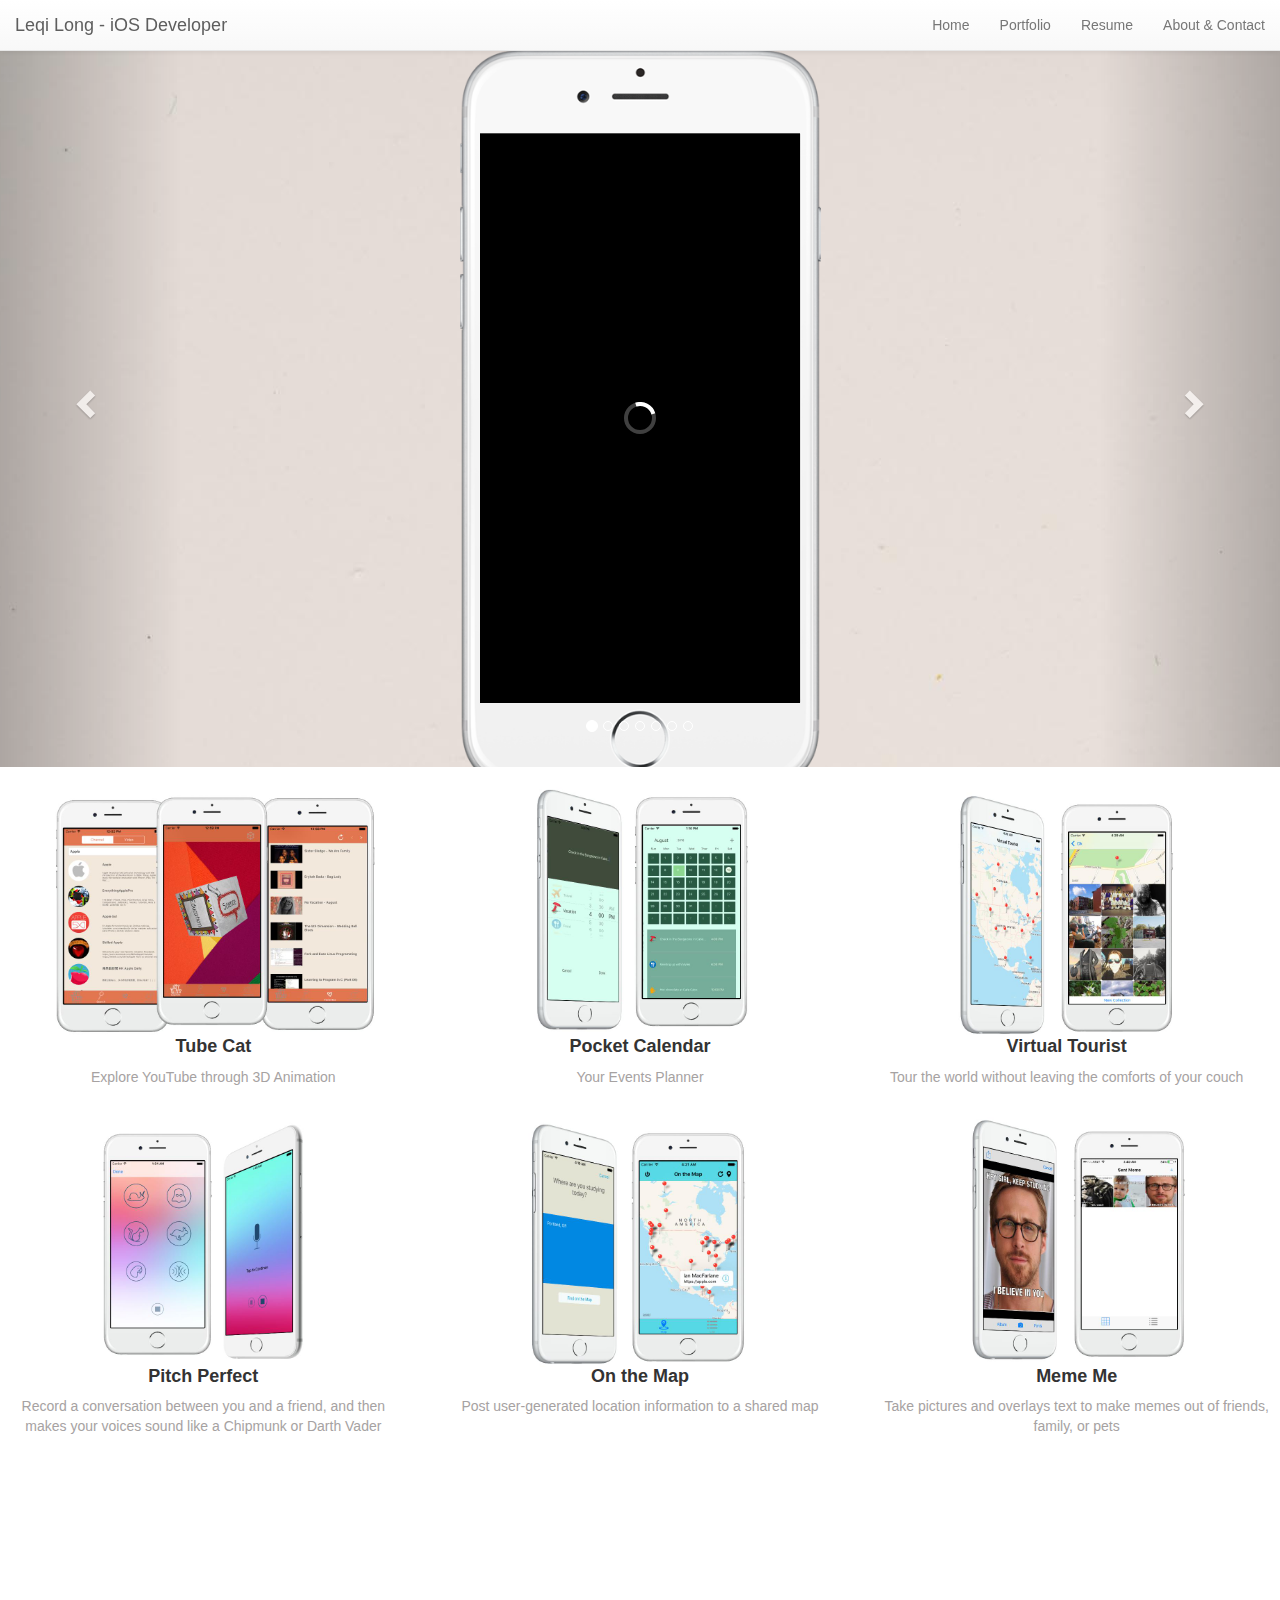
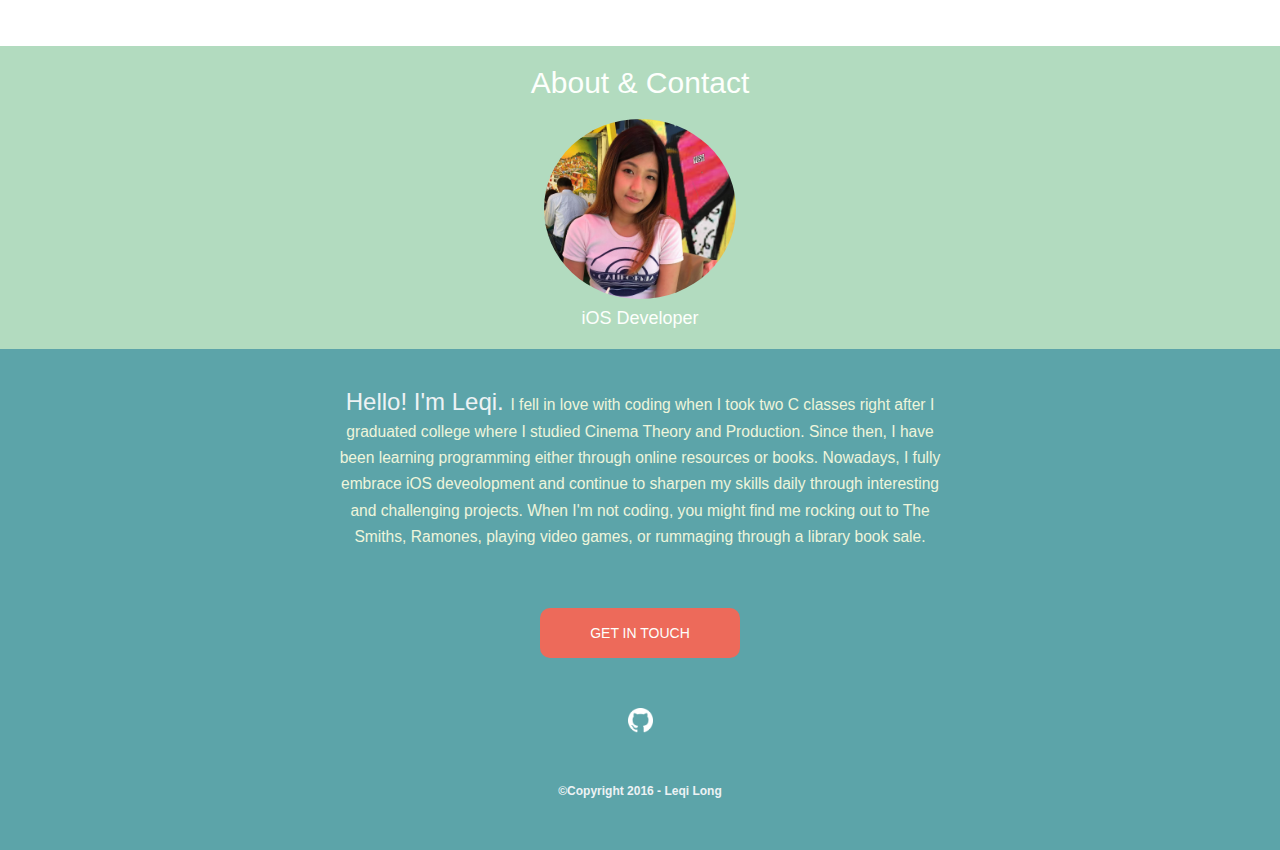
<file: index.html>
<!DOCTYPE html>
<html lang = "en">
    <head>
        <meta charset="utf-8">
        <meta http-equiv="X-UA-Compatible" content="IE=edge">
        <meta name="viewport" content="width=device-width, initial-scale=1">
        <title>Leqi Long - Developer</title>
        <link rel="stylesheet" href="css/bootstrap.min.css">
        <link rel="stylesheet" href="css/bootstrap-theme.min.css">
        <link rel="stylesheet" href="devices.css-master/assets/devices.min.css" type="text/css">
        <link rel="stylesheet" href="css/main.css">
        <link rel="shortcut icon" href="images/favicon.ico" />

    </head>
    <body>
        <nav class="navbar navbar-default navbar-fixed-top" role="navigation" style="border-radius:0px !important; margin-bottom:0px">
          <div class="container-fluid">
            <!-- Brand and toggle get grouped for better mobile display -->
            <div class="navbar-header">
              <button type="button" class="navbar-toggle collapsed" data-toggle="collapse" data-target="#bs-example-navbar-collapse-1" aria-expanded="true">
                <span class="sr-only">Toggle navigation</span>
                <span class="icon-bar"></span>
                <span class="icon-bar"></span>
                <span class="icon-bar"></span>
              </button>
              <a class="navbar-brand scroll-top" href="index.html">Leqi Long - iOS Developer</a>
            </div>

            <!-- Collect the nav links, forms, and other content for toggling -->
            <div class="collapse navbar-collapse" id="bs-example-navbar-collapse-1">
              <ul id="menu" class="nav navbar-nav navbar-right">
                <li><a href="index.html" class="scroll-top">Home</a></li>
                <li><a href="#section1" class="scroll-link" data-id="work">Portfolio</a></li>
                <li><a href="images/Resume_Leqi_Long.pdf" download>Resume</a></li>
                <li><a href="#AboutMe" class="scroll-link" data-id="about">About & Contact</a></li>
              </ul>
            </div><!-- /.navbar-collapse -->
          </div><!-- /.container-fluid -->
        </nav>
        <div class="clearfix" style="margin-bottom:30px;"></div>

        <!-- Slides -->

        <div class="row">
            <div id="my-slider" class="carousel slide" data-ride="carousel" data-interval="35000">
            <!-- indicators dot nav -->
            <ol class="carousel-indicators">
                <li data-target="#my-slider" data-slide-to="0" class="active"></li>
                <li data-target="#my-slider" data-slide-to="1"></li>
                <li data-target="#my-slider" data-slide-to="2"></li>
                <li data-target="#my-slider" data-slide-to="3"></li>
                <li data-target="#my-slider" data-slide-to="4"></li>
                <li data-target="#my-slider" data-slide-to="5"></li>
                <li data-target="#my-slider" data-slide-to="6"></li>
            </ol>
            <!-- wrapper for slides -->
            <div class="carousel-inner" role="listbox">
                <div class="item active">
                    <div class="embed-responsive embed-responsive-16by9">
                        <iframe class="embed-responsive-item" allowtransparency="true" src='images/TipCalculatorDemo.html' width='333' height='680' style="margin-top:20px;background-image:url(images/Light-Grey-Background.jpg)" frameborder='0'></iframe>
                    </div>
                </div>
                <div class="item">
                    <img class="center-block" src="images/TubeCat_Slide.jpg" alt="TubeCat" />
                        <div class="carousel-caption">
                            <h1>Tube Cat</h1>
                        </div>
                </div>
                <div class="item">
                    <img class="center-block" src="images/PocketCalendar_CaseStudy.jpg" alt="PocketCalendar" />
                        <div class="carousel-caption">
                            <h1>Pocket Calendar</h1>
                        </div>
                </div>
                <div class="item">
                    <img class="center-block" src="images/VirtualTourist_CaseStudy.jpg" alt="VirtualTourist" />
                        <div class="carousel-caption">
                            <h1>Virtual Tourist</h1>
                        </div>
                </div>
                <div class="item">
                    <img class="center-block" src="images/OnTheMap_CaseStudy.jpg" alt="OnTheMap" />
                    <div class="carousel-caption">
                        <h1>On the Map</h1>
                    </div>
                </div>
                <div class="item">
                    <img class="center-block" src="images/PitchPerfect_CaseStudy.jpg" alt="PitchPerfect" />
                    <div class="carousel-caption">
                        <h1>Pitch Perfect</h1>
                    </div>
                </div>
                <div class="item">
                    <img class="center-block" src="images/MemeMe_CaseStudy.jpg" alt="MemeMe" />
                    <div class="carousel-caption">
                        <h1>Meme Me</h1>
                    </div>
                </div>
            </div>
            <!-- controls next and prev buttons -->
            <a class="left carousel-control" href="#my-slider" role="button" data-slide="prev">
                <span class="glyphicon glyphicon-chevron-left" aria-hidden="true"></span>
                <span class="sr-only">Previous</span>
            </a>
            <a class="right carousel-control" href="#my-slider" role="button" data-slide="next">
                <span class="glyphicon glyphicon-chevron-right" aria-hidden="true"></span>
                <span class="sr-only">Next</span>
            </a>
        </div>
        </div>
        <div class="clearfix" style="margin-bottom:20px;"></div>

        <!-- portfolio -->

        <div id="work" class="page-section">
            <div id="section1" class="container-fluid">
                <div class="row">
                    <div class="col-md-4 col-sm-6 col-xs-12">
                        <div class="hovereffect">
                            <img class="center-block" class ="img-responsive" src="images/TubeCat_Thumbnail.jpg" alt="img1" class="img-rounded" style="height:250px;"/>
                                <div class="overlay">
                                    <h2>Tube Cat</h2>
                                    <a class="info" href="TubeCat.html">Show More</a>
                                </div>
                        </div>
                        <h4 class="text-center"><strong>Tube Cat</strong></h4>
                        <p class="text-center" style="color:#A6A2A2;">Explore YouTube through 3D Animation</p>
                    </div>
                    <div class="col-md-4 col-sm-6 col-xs-12">
                        <div class="hovereffect">
                            <img class="center-block" class ="img-responsive" src="images/PocketCalendar_Thumbnail.jpg" alt="img2" class="img-rounded" style="height:250px;"/>
                                <div class="overlay">
                                    <h2>Pocket Calendar</h2>
                                    <a class="info" href="PocketCalendar.html">Show More</a>
                                </div>
                        </div>
                        <h4 class="text-center"><strong>Pocket Calendar</strong></h4>
                        <p class="text-center" style="color:#A6A2A2;">Your Events Planner</p>
                    </div>
                    <div class="col-md-4 col-sm-6 col-xs-12">
                        <div class="hovereffect">
                            <img class="center-block" class ="img-responsive" src="images/VirtualTourist_Thumbnail.jpg" alt="img3" class="img-rounded" style="height:250px;"/>
                                <div class="overlay">
                                    <h2>Virtual Tourist</h2>
                                    <a class="info" href="VirtualTourist.html">Show More</a>
                                </div>
                        </div>
                        <h4 class="text-center"><strong>Virtual Tourist</strong></h4>
                        <p class="text-center" style="color:#A6A2A2;">Tour the world without leaving the comforts of your couch</p>
                    </div>
                </div>
            </div>

                <div class="clearfix" style="margin-bottom:20px;"></div>
                <div class = "row">
                    <div class="col-md-4 col-sm-6 col-xs-12">
                        <div class="hovereffect">
                            <img class="center-block" class ="img-responsive" src="images/PitchPerfect_Thumbnail.jpg" alt="img4" class="img-rounded" style="height:250px;"/>
                                <div class="overlay">
                                    <h2>Pitch Perfect</h2>
                                    <a class="info" href="PitchPerfect.html">Show More</a>
                                </div>
                        </div>
                        <h4 class="text-center"><strong>Pitch Perfect</strong></h4>
                        <p class="text-center" style="color:#A6A2A2;">Record a conversation between you and a friend, and then makes your voices sound like a Chipmunk or Darth Vader</p>
                    </div>
                    <div class="col-md-4 col-sm-6 col-xs-12">
                        <div class="hovereffect">
                            <img class="center-block" class ="img-responsive" src="images/OnTheMap_Thumbnail.jpg" alt="img5" class="img-rounded" style="height:250px;"/>
                                <div class="overlay">
                                    <h2>On the Map</h2>
                                    <a class="info" href="OnTheMap.html">Show More</a>
                                </div>
                        </div>
                        <h4 class="text-center"><strong>On the Map</strong></h4>
                        <p class="text-center" style="color:#A6A2A2;">Post user-generated location information to a shared map</p>
                    </div>
                    <div class="col-md-4 col-sm-6 col-xs-12">
                        <div class="hovereffect">
                            <img class="center-block" class ="img-responsive" src="images/MemeMe_Thumbnail.jpg" alt="img6" class="img-rounded" style="height:250px;"/>
                                <div class="overlay">
                                    <h2>Meme Me</h2>
                                    <a class="info" href="MemeMe.html">Show More</a>
                                </div>
                        </div>
                        <h4 class="text-center"><strong>Meme Me</strong></h4>
                        <p class="text-center" style="color:#A6A2A2;">Take pictures and overlays text to make memes out of friends, family, or pets</p>
                    </div>
                </div>
        </div>
        <div class="clearfix" style="margin-bottom:200px;"></div>

        <!-- Resume -->

        <div id="resume" class="page-section">
        </div>

        <!-- About Me -->
        <div class="row">
            <div id="about" class="page-section">
            <div id="AboutMe" class="container-fluid">
                <div class="row">
                    <div class="col-lg-12 col-xs-12" style="background-color:#B2DBBF;">
                        <div class="clearfix" style="margin-bottom:20px;"></div>
                        <h2 class="text-center" style="color:#FDFFFC; margin-bottom:20px; font-family:'Arial Black', Gadget, sans-serif;">About & Contact</h2>
                        <img class="img-circle center-block" src="images/ProfilePic.png" alt="ProfilePicture" style="height:180px;"/>
                        <h4 class="text-center" style="color:#FDFFFC; margin-bottom:20px; font-family:'Arial Black', Gadget, sans-serif;">iOS Developer</h4>
                    </div>
                </div>
                <div class="row">
                    <div class="col-lg-12 col-xs-12" style="background-color:#5CA4A9;">
                        <div class="clearfix" style="margin-bottom:20px;"></div>
                        <div class="col-md-6 col-md-offset-3">
                            <h3 class="text-center" style="color:#EDF2F4; font-family:'Arial Black', Gadget, sans-serif;">Hello! I'm Leqi.
                            <small style="color:#EEF5DB; font-family:Arial, Helvetica, sans-serif;">I fell in love with coding when I took two C classes right after
                            I graduated college where I studied Cinema Theory and Production. Since then, I have been learning programming either through online
                            resources or books. Nowadays, I fully embrace iOS deveolopment and continue to sharpen my skills daily through
                            interesting and challenging projects. When I'm not coding, you might find me rocking out to The Smiths, Ramones, playing video games,
                            or rummaging through a library book sale.
                        </small></h3>
                        </div>
                        <!-- <button id="contact" type="button" class="btn btn-lg center-block"><a id="email" href="mailto:leqilong@gmail.com?Subject=Hello%20again">Get in Touch with Me</a></button> -->
                        <div class="clearfix" style="margin-bottom:50px;"></div>
                        <div class="row">
                            <button class="btn-change center-block"><a id="email" href="mailto:leqilong@gmail.com?Subject=Hello%20again">GET IN TOUCH</a></button>
                        </div>
                        <div class="clearfix" style="margin-bottom:50px;"></div>
                        <div class="row">
                            <a href="https://github.com/leqilong"><img class="center-block" class ="img-responsive" src="images/GitHub-Mark-Light-64px.png" alt="github" style="height:25px;"/></a>
                        </div>
                        <div class="row">
                            <div class="text-center" style="color:#EDF2F4; padding-top:50px; padding-bottom:50px; font-weight:bold; font-size:12px;">&copy;Copyright 2016 - Leqi Long</div>
                        </div>
                    </div>
                </div>
            </div>
        </div>
        </div>

        <script src="http://ajax.googleapis.com/ajax/libs/jquery/1.10.2/jquery.min.js" type="text/javascript"></script>
        <script src="js/jquery.js"></script>
        <script src="js/bootstrap.min.js"></script>
        <script type="text/javascript" src="js/portfolio.js"></script>
    </body>
</html>
</file>
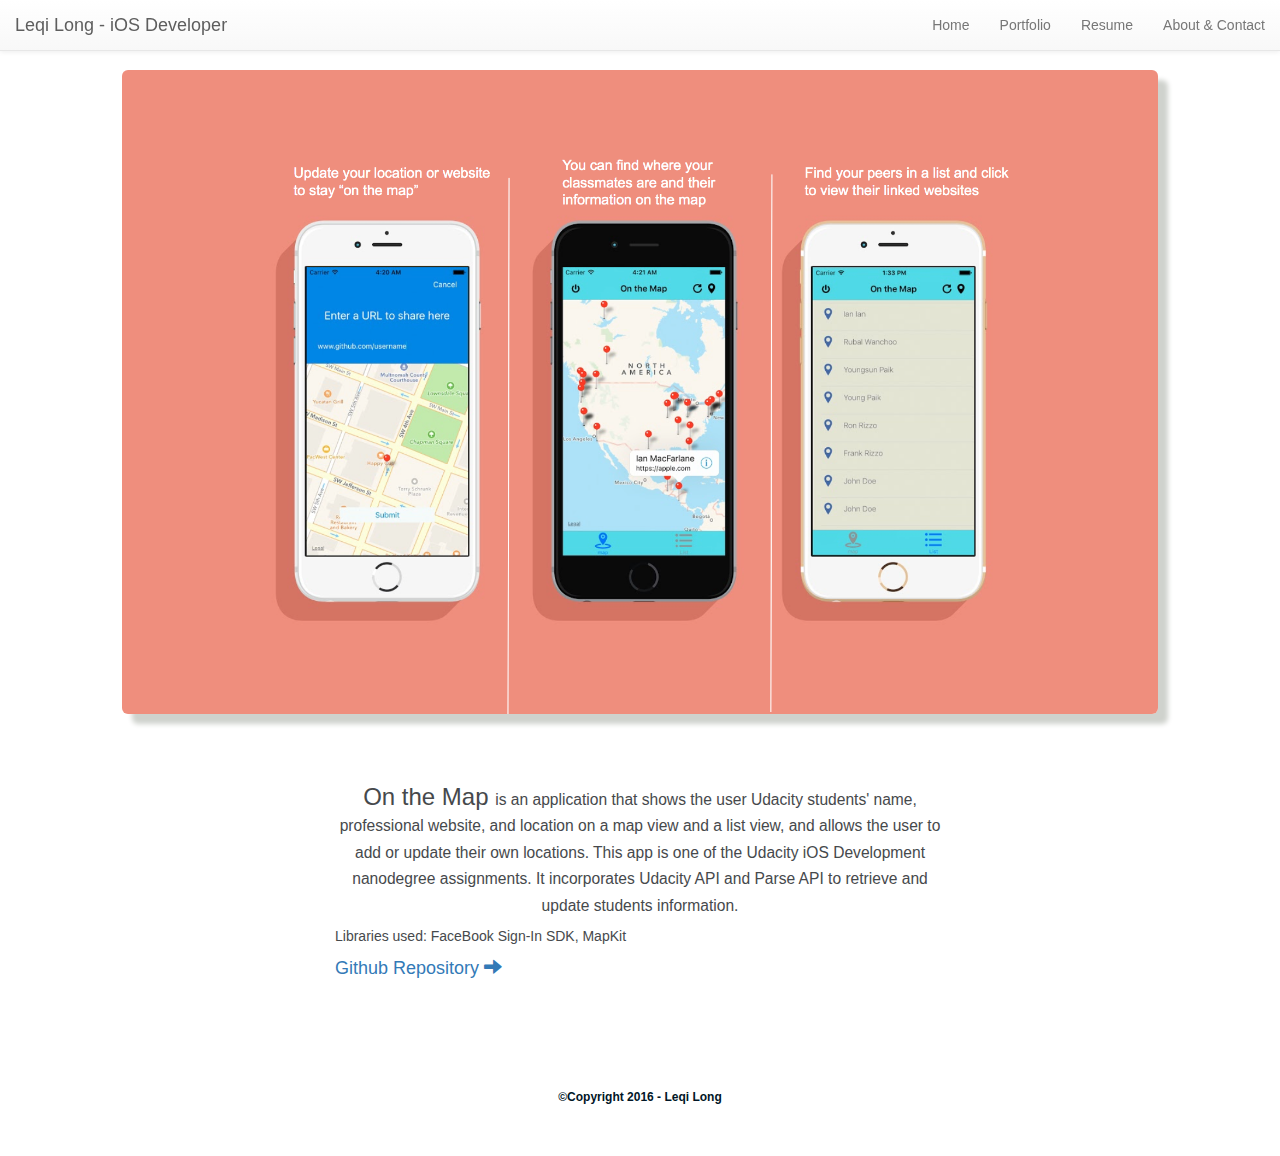
<file: OnTheMap.html>
<!DOCTYPE html>
<html lang = "en">
    <head>
        <meta charset="utf-8">
        <meta http-equiv="X-UA-Compatible" content="IE=edge">
        <meta name="viewport" content="width=device-width, initial-scale=1">
        <title>Leqi Long - Developer</title>
        <link rel="stylesheet" href="css/bootstrap.min.css">
        <link rel="stylesheet" href="css/bootstrap-theme.min.css">
        <link rel="stylesheet" href="devices.css-master/assets/devices.min.css" type="text/css">
        <link rel="stylesheet" href="css/main.css">
        <link rel="shortcut icon" href="images/favicon.ico" />
    </head>
    <body>
        <nav class="navbar navbar-default navbar-fixed-top" role="navigation" style="border-radius:0px !important; margin-bottom:0px">
          <div class="container-fluid">
            <!-- Brand and toggle get grouped for better mobile display -->
            <div class="navbar-header">
              <button type="button" class="navbar-toggle collapsed" data-toggle="collapse" data-target="#bs-example-navbar-collapse-1" aria-expanded="true">
                <span class="sr-only">Toggle navigation</span>
                <span class="icon-bar"></span>
                <span class="icon-bar"></span>
                <span class="icon-bar"></span>
              </button>
              <a class="navbar-brand" href="index.html">Leqi Long - iOS Developer</a>
            </div>

            <!-- Collect the nav links, forms, and other content for toggling -->
            <div class="collapse navbar-collapse" id="bs-example-navbar-collapse-1">
              <ul id="menu" class="nav navbar-nav navbar-right">
                <li><a href="index.html">Home</a></li>
                <li><a href="index.html#work" data-id="work">Portfolio</a></li>
                <li><a href="index.html#resume" data-id="resume">Resume</a></li>
                <li><a href="index.html#about" data-id="about">About & Contact</a></li>
              </ul>
            </div><!-- /.navbar-collapse -->
          </div><!-- /.container-fluid -->
        </nav>
        <div class="clearfix" style="margin-bottom:70px;"></div>
        <div class="container-fluid">
            <div class="row">
                <div class="col-lg-10 col-lg-offset-1 col-md-10 col-md-offset-1 col-sm-10 col-sm-offset-1 col-xs-12">
                    <img class="img-rounded center-block img-responsive" src="images/OnTheMap_Detail.png" alt="TubeCat" style="height:100%; width:100%; box-shadow: 10px 10px 5px #CFD2CD;"/>
                </div>
            </div>
            <div class="row">
                <div class="clearfix" style="margin-bottom:50px;"></div>
                <div class="col-md-6 col-md-offset-3">
                    <h3 class="text-center" style="color:#46494C; font-family:'Arial Black', Gadget, sans-serif;">
                        On the Map <small style="color:#46494C; font-family:Arial, Helvetica, sans-serif;"> is an application that shows the user Udacity students' name, professional website,
                        and location on a map view and a list view, and allows the user to add or update their own locations. This app is one of the Udacity iOS Development nanodegree assignments.
                        It incorporates Udacity API and Parse API to retrieve and update students information.
                    </small>
                    </h3>
                    <p style="color:#46494C; font-family:Arial, Helvetica, sans-serif;">Libraries used: FaceBook Sign-In SDK, MapKit
                    </p>
                    <h4><a id="github" href="https://github.com/leqilong/OnTheMap" style=>Github Repository
                        <span class="glyphicon glyphicon-arrow-right" aria-hidden="true"></span>
                        </a>
                    </h4>
                </div>
                <div class="clearfix" style="margin-bottom:50px;"></div>
                <div class="row">
                    <div class="text-center" style="color:#011627; padding-top:50px; padding-bottom:50px; font-weight:bold; font-size:12px;">&copy;Copyright 2016 - Leqi Long</div>
                </div>
            </div>
        </div>
        <script src="http://ajax.googleapis.com/ajax/libs/jquery/1.10.2/jquery.min.js" type="text/javascript"></script>
        <script src="js/jquery.js"></script>
        <script src="js/bootstrap.min.js"></script>
        <script type="text/javascript" src="js/portfolio.js"></script>
    </body>
</html>
</file>
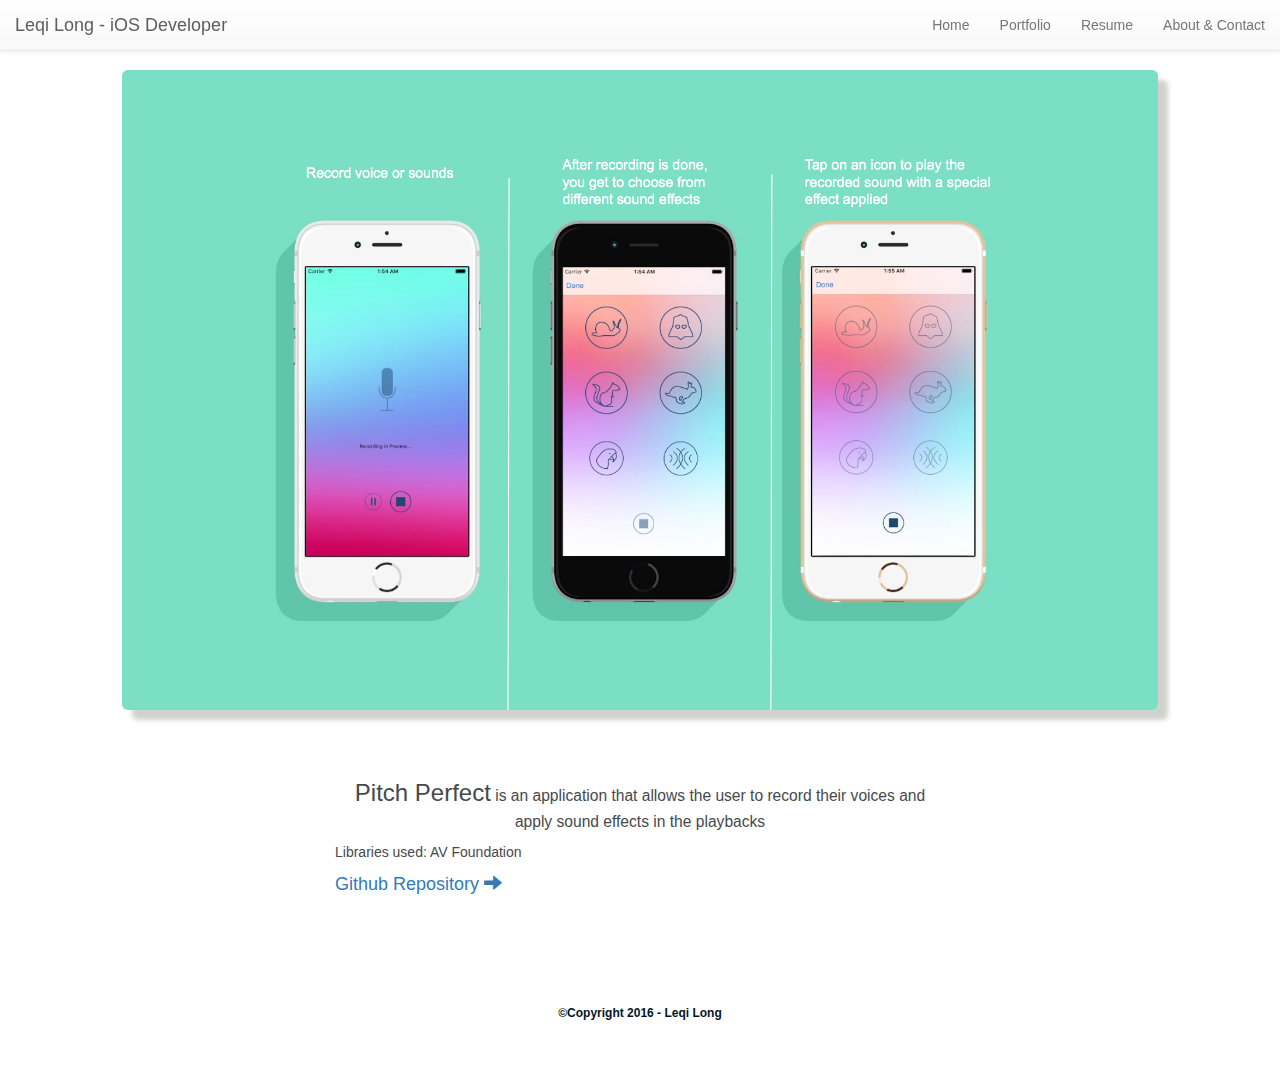
<file: PitchPerfect.html>
<!DOCTYPE html>
<html lang = "en">
    <head>
        <meta charset="utf-8">
        <meta http-equiv="X-UA-Compatible" content="IE=edge">
        <meta name="viewport" content="width=device-width, initial-scale=1">
        <title>Leqi Long - Developer</title>
        <link rel="stylesheet" href="css/bootstrap.min.css">
        <link rel="stylesheet" href="css/bootstrap-theme.min.css">
        <link rel="stylesheet" href="devices.css-master/assets/devices.min.css" type="text/css">
        <link rel="stylesheet" href="css/main.css">
        <link rel="shortcut icon" href="images/favicon.ico" />
    </head>
    <body>
        <nav class="navbar navbar-default navbar-fixed-top" role="navigation" style="border-radius:0px !important; margin-bottom:0px">
          <div class="container-fluid">
            <!-- Brand and toggle get grouped for better mobile display -->
            <div class="navbar-header">
              <button type="button" class="navbar-toggle collapsed" data-toggle="collapse" data-target="#bs-example-navbar-collapse-1" aria-expanded="true">
                <span class="sr-only">Toggle navigation</span>
                <span class="icon-bar"></span>
                <span class="icon-bar"></span>
                <span class="icon-bar"></span>
              </button>
              <a class="navbar-brand" href="index.html">Leqi Long - iOS Developer</a>
            </div>

            <!-- Collect the nav links, forms, and other content for toggling -->
            <div class="collapse navbar-collapse" id="bs-example-navbar-collapse-1">
              <ul id="menu" class="nav navbar-nav navbar-right">
                <li><a href="index.html">Home</a></li>
                <li><a href="index.html#work" data-id="work">Portfolio</a></li>
                <li><a href="index.html#resume" data-id="resume">Resume</a></li>
                <li><a href="index.html#about" data-id="about">About & Contact</a></li>
              </ul>
            </div><!-- /.navbar-collapse -->
          </div><!-- /.container-fluid -->
        </nav>
        <div class="clearfix" style="margin-bottom:70px;"></div>
        <div class="container-fluid">
            <div class="row">
                <div class="col-lg-10 col-lg-offset-1 col-md-10 col-md-offset-1 col-sm-10 col-sm-offset-1 col-xs-12">
                    <img class="img-rounded center-block img-responsive" src="images/PitchPerfect_Detail.png" alt="TubeCat" style="height:100%; width:100%; box-shadow: 10px 10px 5px #CFD2CD;"/>
                </div>
            </div>
            <div class="row">
                <div class="clearfix" style="margin-bottom:50px;"></div>
                <div class="col-md-6 col-md-offset-3">
                    <h3 class="text-center" style="color:#46494C; font-family:'Arial Black', Gadget, sans-serif;">
                        Pitch Perfect<small style="color:#46494C; font-family:Arial, Helvetica, sans-serif;"> is an application that allows the user
                        to record their voices and apply sound effects in the playbacks
                    </small>
                    </h3>
                    <p style="color:#46494C; font-family:Arial, Helvetica, sans-serif;">Libraries used: AV Foundation
                    </p>
                    <h4><a id="github" href="https://github.com/leqilong/PitchPerfect" style=>Github Repository
                        <span class="glyphicon glyphicon-arrow-right" aria-hidden="true"></span>
                        </a>
                    </h4>
                </div>
                <div class="clearfix" style="margin-bottom:50px;"></div>
                <div class="row">
                    <div class="text-center" style="color:#011627; padding-top:50px; padding-bottom:50px; font-weight:bold; font-size:12px;">&copy;Copyright 2016 - Leqi Long</div>
                </div>
            </div>
        </div>
        <script src="http://ajax.googleapis.com/ajax/libs/jquery/1.10.2/jquery.min.js" type="text/javascript"></script>
        <script src="js/jquery.js"></script>
        <script src="js/bootstrap.min.js"></script>
        <script type="text/javascript" src="js/portfolio.js"></script>
    </body>
</html>
</file>
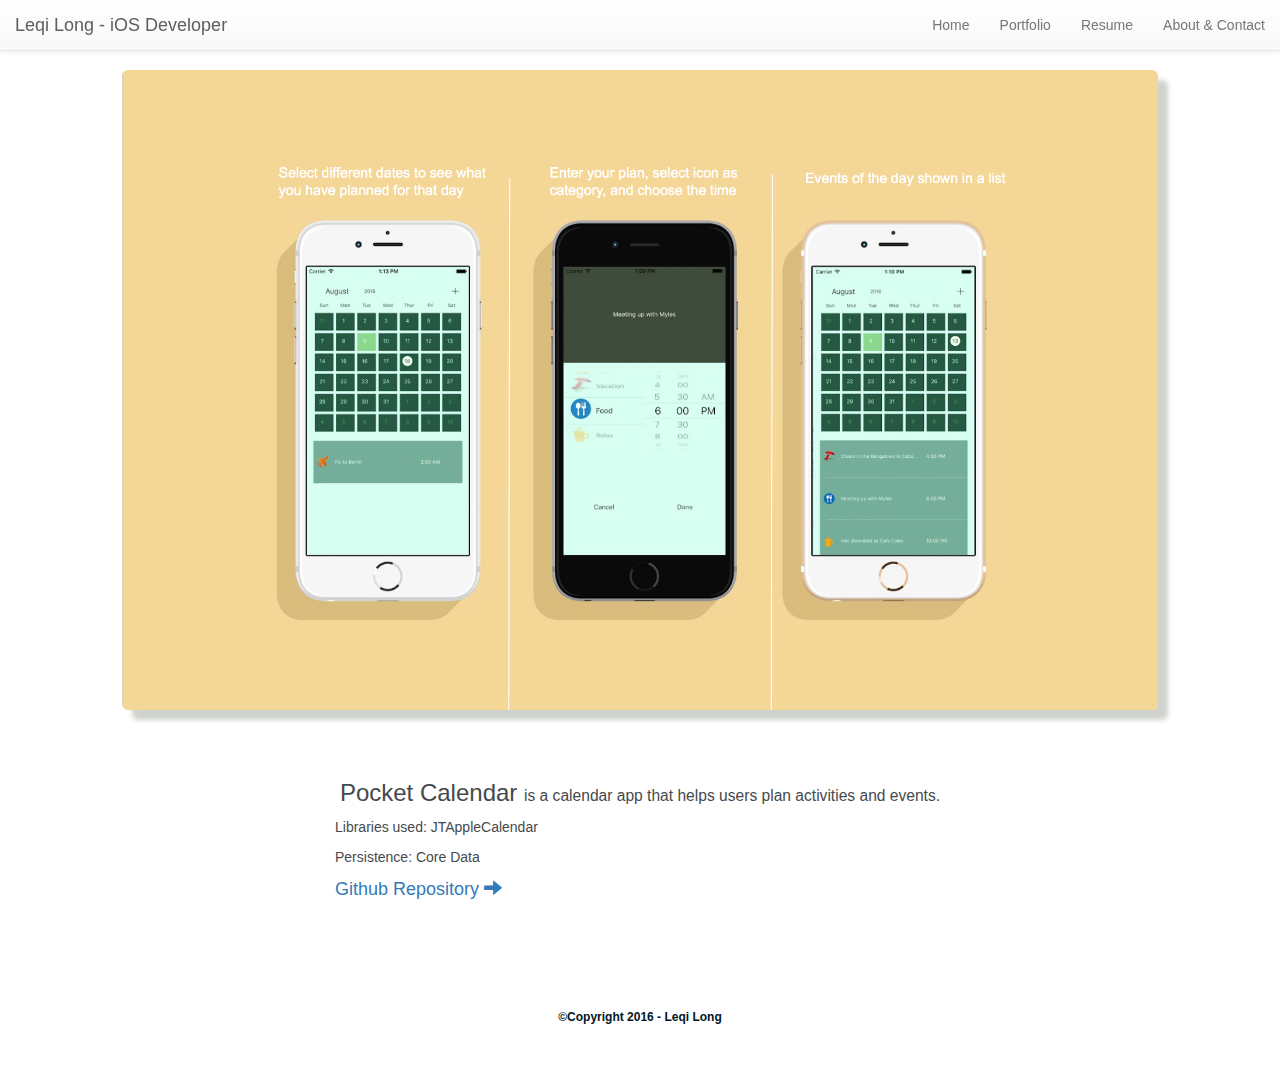
<file: PocketCalendar.html>
<!DOCTYPE html>
<html lang = "en">
    <head>
        <meta charset="utf-8">
        <meta http-equiv="X-UA-Compatible" content="IE=edge">
        <meta name="viewport" content="width=device-width, initial-scale=1">
        <title>Leqi Long - Developer</title>
        <link rel="stylesheet" href="css/bootstrap.min.css">
        <link rel="stylesheet" href="css/bootstrap-theme.min.css">
        <link rel="stylesheet" href="devices.css-master/assets/devices.min.css" type="text/css">
        <link rel="stylesheet" href="css/main.css">
        <link rel="shortcut icon" href="images/favicon.ico" />
    </head>
    <body>
        <nav class="navbar navbar-default navbar-fixed-top" role="navigation" style="border-radius:0px !important; margin-bottom:0px">
          <div class="container-fluid">
            <!-- Brand and toggle get grouped for better mobile display -->
            <div class="navbar-header">
              <button type="button" class="navbar-toggle collapsed" data-toggle="collapse" data-target="#bs-example-navbar-collapse-1" aria-expanded="true">
                <span class="sr-only">Toggle navigation</span>
                <span class="icon-bar"></span>
                <span class="icon-bar"></span>
                <span class="icon-bar"></span>
              </button>
              <a class="navbar-brand" href="index.html">Leqi Long - iOS Developer</a>
            </div>

            <!-- Collect the nav links, forms, and other content for toggling -->
            <div class="collapse navbar-collapse" id="bs-example-navbar-collapse-1">
              <ul id="menu" class="nav navbar-nav navbar-right">
                <li><a href="index.html">Home</a></li>
                <li><a href="index.html#work" data-id="work">Portfolio</a></li>
                <li><a href="index.html#resume" data-id="resume">Resume</a></li>
                <li><a href="index.html#about" data-id="about">About & Contact</a></li>
              </ul>
            </div><!-- /.navbar-collapse -->
          </div><!-- /.container-fluid -->
        </nav>
        <div class="clearfix" style="margin-bottom:70px;"></div>
        <div class="container-fluid">
            <div class="row">
                <div class="col-lg-10 col-lg-offset-1 col-md-10 col-md-offset-1 col-sm-10 col-sm-offset-1 col-xs-12">
                    <img class="img-rounded center-block img-responsive" src="images/PocketCalendar_Detail.png" alt="PocketCalendar" style="height:100%; width:100%; box-shadow: 10px 10px 5px #CFD2CD;"/>
                </div>
            </div>
            <div class="row">
                <div class="clearfix" style="margin-bottom:50px;"></div>
                <div class="col-md-6 col-md-offset-3">
                    <h3 class="text-center" style="color:#46494C; font-family:'Arial Black', Gadget, sans-serif;">
                        Pocket Calendar <small style="color:#46494C; font-family:Arial, Helvetica, sans-serif;"> is a calendar app that helps
                        users plan activities and events.
                    </small>
                    </h3>
                    <p style="color:#46494C; font-family:Arial, Helvetica, sans-serif;">Libraries used: JTAppleCalendar
                    </p>
                    <p style="color:#46494C; font-family:Arial, Helvetica, sans-serif;">Persistence: Core Data
                    </p>
                    <h4><a id="github" href="https://github.com/leqilong/Calendar" style=>Github Repository
                        <span class="glyphicon glyphicon-arrow-right" aria-hidden="true"></span>
                        </a>
                    </h4>
                </div>
                <div class="clearfix" style="margin-bottom:50px;"></div>
                <div class="row">
                    <div class="text-center" style="color:#011627; padding-top:50px; padding-bottom:50px; font-weight:bold; font-size:12px;">&copy;Copyright 2016 - Leqi Long</div>
                </div>
            </div>
        </div>
        <script src="http://ajax.googleapis.com/ajax/libs/jquery/1.10.2/jquery.min.js" type="text/javascript"></script>
        <script src="js/jquery.js"></script>
        <script src="js/bootstrap.min.js"></script>
        <script type="text/javascript" src="js/portfolio.js"></script>
    </body>
</html>
</file>
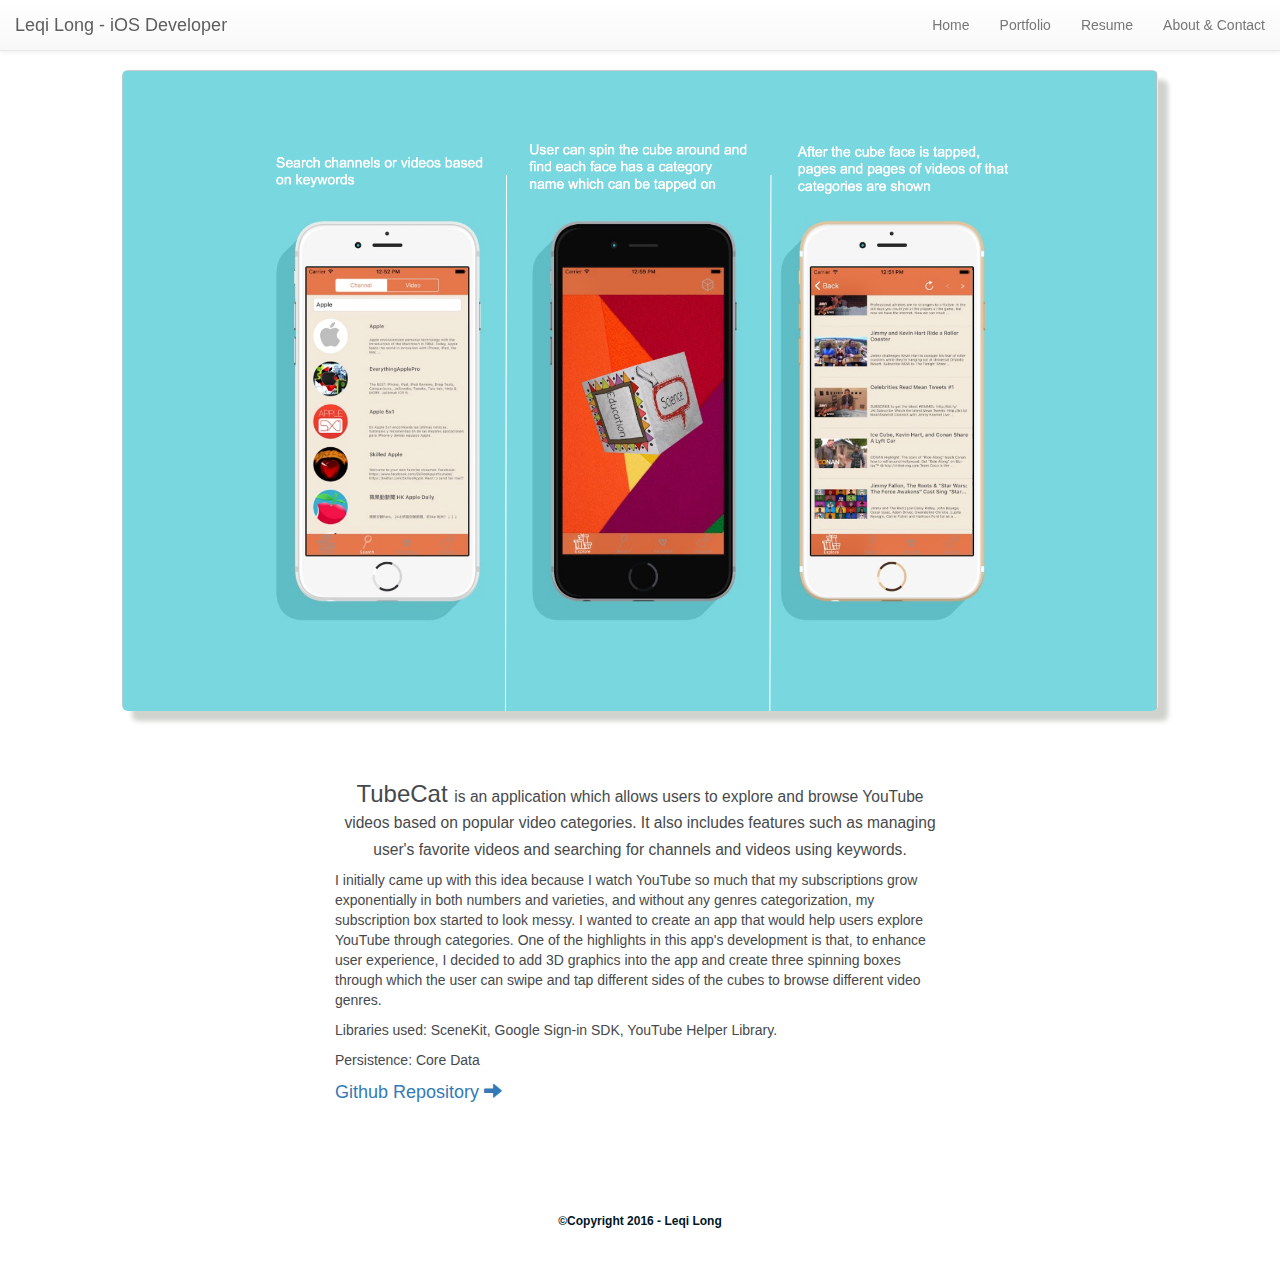
<file: TubeCat.html>
<!DOCTYPE html>
<html lang = "en">
    <head>
        <meta charset="utf-8">
        <meta http-equiv="X-UA-Compatible" content="IE=edge">
        <meta name="viewport" content="width=device-width, initial-scale=1">
        <title>Leqi Long - Developer</title>
        <link rel="stylesheet" href="css/bootstrap.min.css">
        <link rel="stylesheet" href="css/bootstrap-theme.min.css">
        <link rel="stylesheet" href="devices.css-master/assets/devices.min.css" type="text/css">
        <link rel="stylesheet" href="css/main.css">
        <link rel="shortcut icon" href="images/favicon.ico" />
    </head>
    <body>
        <nav class="navbar navbar-default navbar-fixed-top" role="navigation" style="border-radius:0px !important; margin-bottom:0px">
          <div class="container-fluid">
            <!-- Brand and toggle get grouped for better mobile display -->
            <div class="navbar-header">
              <button type="button" class="navbar-toggle collapsed" data-toggle="collapse" data-target="#bs-example-navbar-collapse-1" aria-expanded="true">
                <span class="sr-only">Toggle navigation</span>
                <span class="icon-bar"></span>
                <span class="icon-bar"></span>
                <span class="icon-bar"></span>
              </button>
              <a class="navbar-brand" href="index.html">Leqi Long - iOS Developer</a>
            </div>

            <!-- Collect the nav links, forms, and other content for toggling -->
            <div class="collapse navbar-collapse" id="bs-example-navbar-collapse-1">
              <ul id="menu" class="nav navbar-nav navbar-right">
                <li><a href="index.html">Home</a></li>
                <li><a href="index.html#work" data-id="work">Portfolio</a></li>
                <li><a href="index.html#resume" data-id="resume">Resume</a></li>
                <li><a href="index.html#about" data-id="about">About & Contact</a></li>
              </ul>
            </div><!-- /.navbar-collapse -->
          </div><!-- /.container-fluid -->
        </nav>
        <div class="clearfix" style="margin-bottom:70px;"></div>
        <div class="container-fluid">
            <div class="row">
                <div class="col-lg-10 col-lg-offset-1 col-md-10 col-md-offset-1 col-sm-10 col-sm-offset-1 col-xs-12">
                    <img class="img-rounded center-block img-responsive" src="images/TubeCat_Detail.png" alt="TubeCat" style="height:100%; width:100%; box-shadow: 10px 10px 5px #CFD2CD;"/>
                </div>
            </div>
            <div class="row">
                <div class="clearfix" style="margin-bottom:50px;"></div>
                <div class="col-md-6 col-md-offset-3">
                    <h3 class="text-center" style="color:#46494C; font-family:'Arial Black', Gadget, sans-serif;">
                        TubeCat <small style="color:#46494C; font-family:Arial, Helvetica, sans-serif;"> is an application which allows users to
                        explore and browse YouTube videos based on popular video categories. It also includes features such as managing user's favorite
                        videos and searching for channels and videos using keywords.
                    </small>
                    </h3>
                    <p style="color:#46494C; font-family:Arial, Helvetica, sans-serif;">I initially came up with this idea because I watch YouTube
                    so much that my subscriptions grow exponentially in both numbers and varieties, and without any genres categorization, my
                    subscription box started to look messy. I wanted to create an app that would help users explore YouTube through categories.
                    One of the highlights in this app's development is that, to enhance user experience, I decided to add 3D graphics into the app
                    and create three spinning boxes through which the user can swipe and tap different sides of the cubes to browse different video
                    genres.</p>

                    <p style="color:#46494C; font-family:Arial, Helvetica, sans-serif;">Libraries used: SceneKit, Google Sign-in SDK, YouTube Helper
                        Library.
                    </p>
                    <p style="color:#46494C; font-family:Arial, Helvetica, sans-serif;">Persistence: Core Data
                    </p>
                    <h4><a id="github" href="https://github.com/leqilong/TubeCat" style=>Github Repository
                        <span class="glyphicon glyphicon-arrow-right" aria-hidden="true"></span>
                        </a>
                    </h4>
                </div>
                <div class="clearfix" style="margin-bottom:50px;"></div>
                <div class="row">
                    <div class="text-center" style="color:#011627; padding-top:50px; padding-bottom:50px; font-weight:bold; font-size:12px;">&copy;Copyright 2016 - Leqi Long</div>
                </div>
            </div>
        </div>
        <script src="http://ajax.googleapis.com/ajax/libs/jquery/1.10.2/jquery.min.js" type="text/javascript"></script>
        <script src="js/jquery.js"></script>
        <script src="js/bootstrap.min.js"></script>
        <script type="text/javascript" src="js/portfolio.js"></script>
    </body>
</html>
</file>
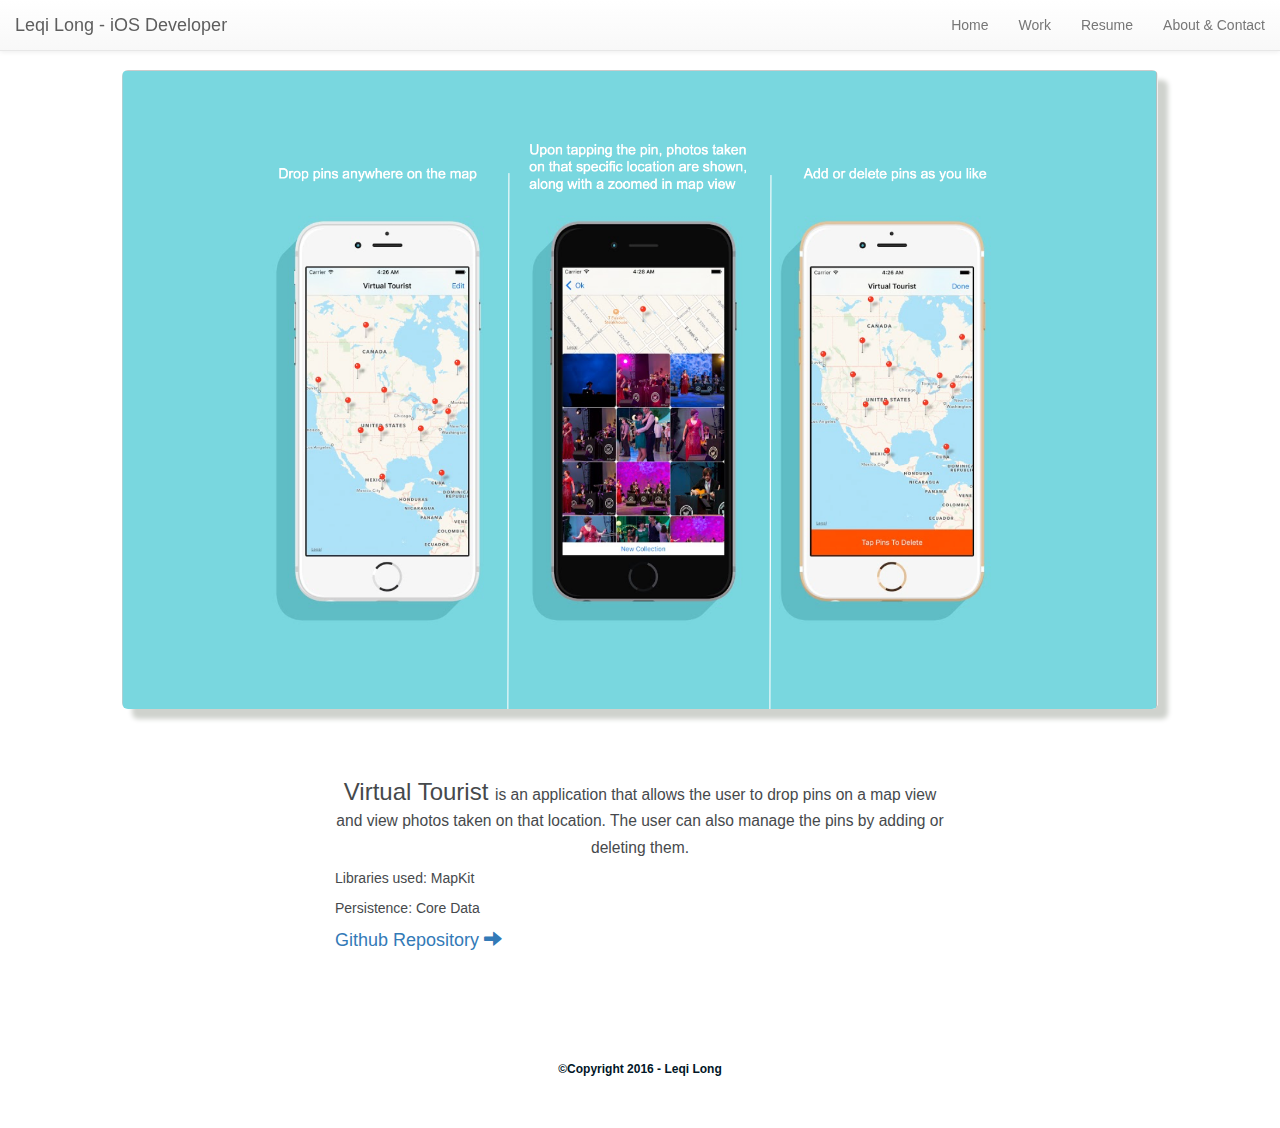
<file: VirtualTourist.html>
<!DOCTYPE html>
<html lang = "en">
    <head>
        <meta charset="utf-8">
        <meta http-equiv="X-UA-Compatible" content="IE=edge">
        <meta name="viewport" content="width=device-width, initial-scale=1">
        <title>Leqi Long - Developer</title>
        <link rel="stylesheet" href="css/bootstrap.min.css">
        <link rel="stylesheet" href="css/bootstrap-theme.min.css">
        <link rel="stylesheet" href="devices.css-master/assets/devices.min.css" type="text/css">
        <link rel="stylesheet" href="css/main.css">
        <link rel="shortcut icon" href="images/favicon.ico" />
    </head>
    <body>
        <nav class="navbar navbar-default navbar-fixed-top" role="navigation" style="border-radius:0px !important; margin-bottom:0px">
          <div class="container-fluid">
            <!-- Brand and toggle get grouped for better mobile display -->
            <div class="navbar-header">
              <button type="button" class="navbar-toggle collapsed" data-toggle="collapse" data-target="#bs-example-navbar-collapse-1" aria-expanded="true">
                <span class="sr-only">Toggle navigation</span>
                <span class="icon-bar"></span>
                <span class="icon-bar"></span>
                <span class="icon-bar"></span>
              </button>
              <a class="navbar-brand" href="index.html">Leqi Long - iOS Developer</a>
            </div>

            <!-- Collect the nav links, forms, and other content for toggling -->
            <div class="collapse navbar-collapse" id="bs-example-navbar-collapse-1">
              <ul id="menu" class="nav navbar-nav navbar-right">
                <li><a href="index.html">Home</a></li>
                <li><a href="index.html#work" data-id="work">Work</a></li>
                <li><a href="index.html#resume" data-id="resume">Resume</a></li>
                <li><a href="index.html#about" data-id="about">About & Contact</a></li>
              </ul>
            </div><!-- /.navbar-collapse -->
          </div><!-- /.container-fluid -->
        </nav>
        <div class="clearfix" style="margin-bottom:70px;"></div>
        <div class="container-fluid">
            <div class="row">
                <div class="col-lg-10 col-lg-offset-1 col-md-10 col-md-offset-1 col-sm-10 col-sm-offset-1 col-xs-12">
                    <img class="img-rounded center-block img-responsive" src="images/VirtualTourist_Detail.png" alt="VirtualTourist" style="height:100%; width:100%; box-shadow: 10px 10px 5px #CFD2CD;"/>
                </div>
            </div>
            <div class="row">
                <div class="clearfix" style="margin-bottom:50px;"></div>
                <div class="col-md-6 col-md-offset-3">
                    <h3 class="text-center" style="color:#46494C; font-family:'Arial Black', Gadget, sans-serif;">
                        Virtual Tourist <small style="color:#46494C; font-family:Arial, Helvetica, sans-serif;"> is an application that allows the user to drop pins on a map view and view photos
                        taken on that location. The user can also manage the pins by adding or deleting them.
                    </small>
                    </h3>
                    <p style="color:#46494C; font-family:Arial, Helvetica, sans-serif;">Libraries used: MapKit
                    </p>
                    <p style="color:#46494C; font-family:Arial, Helvetica, sans-serif;">Persistence: Core Data
                    </p>
                    <h4><a id="github" href="https://github.com/leqilong/VirtualTourist" style=>Github Repository
                        <span class="glyphicon glyphicon-arrow-right" aria-hidden="true"></span>
                        </a>
                    </h4>
                </div>
                <div class="clearfix" style="margin-bottom:50px;"></div>
                <div class="row">
                    <div class="text-center" style="color:#011627; padding-top:50px; padding-bottom:50px; font-weight:bold; font-size:12px;">&copy;Copyright 2016 - Leqi Long</div>
                </div>
            </div>
        </div>
        <script src="http://ajax.googleapis.com/ajax/libs/jquery/1.10.2/jquery.min.js" type="text/javascript"></script>
        <script src="js/jquery.js"></script>
        <script src="js/bootstrap.min.js"></script>
        <script type="text/javascript" src="js/portfolio.js"></script>
    </body>
</html>
</file>
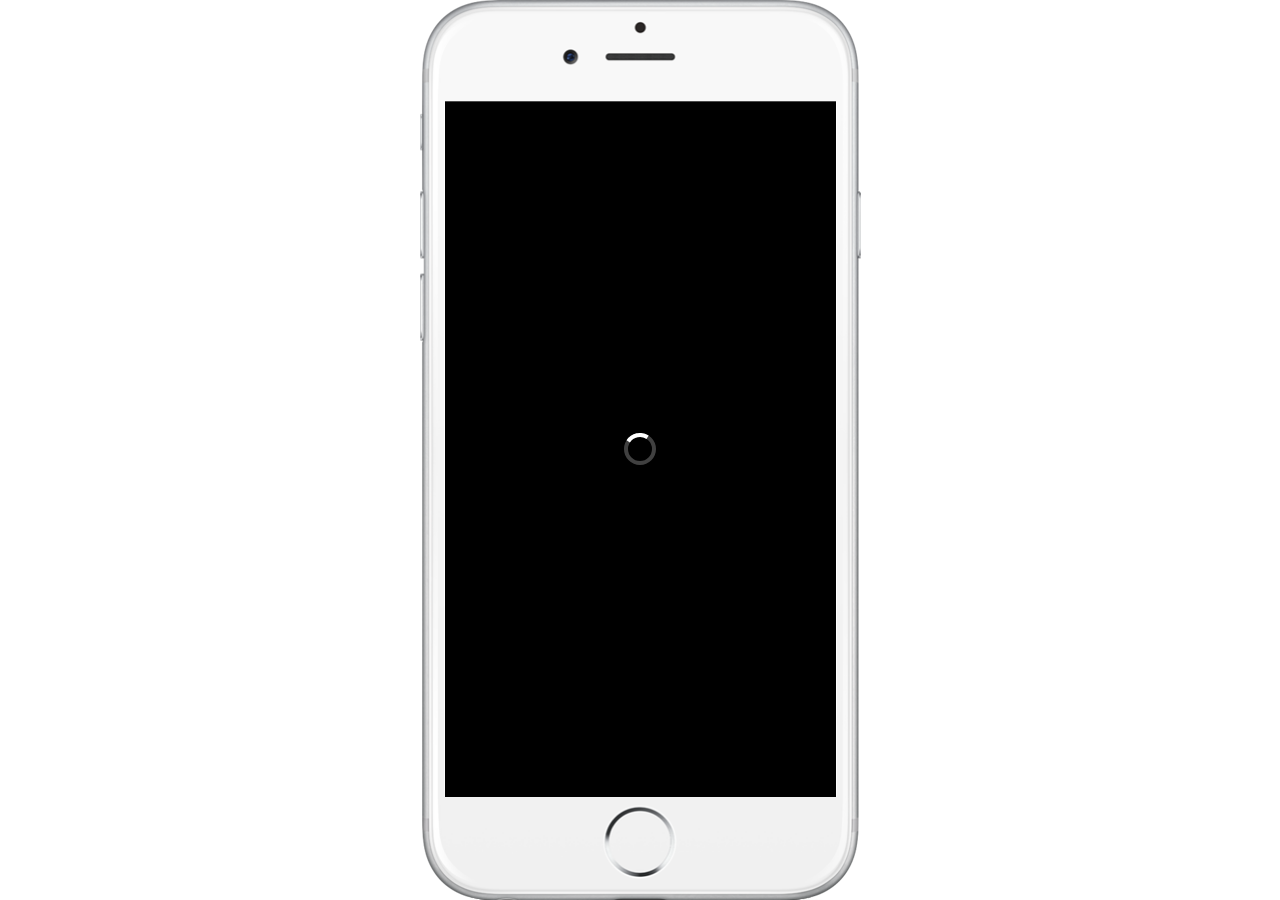
<file: images/TipCalculatorDemo.html>
<!DOCTYPE html><html><head><meta name='viewport' content='user-scalable=no, width=device-width'><meta name='apple-mobile-web-app-capable' content='yes'/><meta name='apple-mobile-web-app-status-bar-style' content='black-translucent'/><meta http-equiv='X-UA-Compatible' content='IE=Edge,chrome=1'><meta charset='utf-8' /><title>Tip Calculator Demo</title><style type='text/css'>@CHARSET "UTF-8";.d-list{border-style:none}.d-list-item{border-bottom:1px solid #eee;padding:2px 10px;cursor:default}.d-list-h .d-list-item{display:inline-block;border-bottom:0 none;border-right:1px solid #eee}.d-list-item:hover{background-color:#ffb88f}.d-list-item-sel,.d-list-item-sel:hover{background-color:#f84}.d-colorpicker{font-size:12px;display:inline-block}.d-colorpicker-div{white-space:nowrap}.d-colorpicker hr{color:#fff}.d-colorpicker-c{display:inline-block;margin:1px;width:10px;height:10px;cursor:pointer}.d-colorpicker input{font-family:monospace;font-size:10px;padding:0 2px;text-align:center;width:100%}.d-colorpicker-recent{float:right}*{box-sizing:border-box}::-webkit-scrollbar{width:4px}::-webkit-scrollbar-track{background-color:rgba(0,0,0,0.1)}::-webkit-scrollbar-thumb{border-radius:10px;background-color:rgba(10,120,255,0.6)}html{font-family:'Montserrat',sans-serif;font-size:13px;letter-spacing:.5px;height:100%}body{margin:0;height:100%;color:#444;background-color:#f6f6f6}body.demo{height:100%;background-color:transparent}section{padding:30px 0;clear:both}.txt-s{font-size:11px;letter-spacing:.5px}.txt-m{font-size:13px;letter-spacing:.5px}.txt-l{font-size:20px;letter-spacing:1.5px}.txt-caps-s{font-size:11px;letter-spacing:.5px;text-transform:uppercase}.txt-caps-m{font-size:11px;font-weight:bold;letter-spacing:2.5px;text-transform:uppercase}small{font-size:11px;letter-spacing:.5px;opacity:.7}h1,h2,h3{font-size:20px;font-weight:normal;letter-spacing:1.5px;text-transform:uppercase}h4,h5{font-size:13px;font-weight:normal;letter-spacing:.5px;text-transform:uppercase}h6{font-size:11px;font-weight:normal;letter-spacing:.5px;text-transform:uppercase}h1{margin:40px 0 30px}h2{margin:40px 0 20px}h3{margin:20px 0 15px}h4{margin:15px 0 10px}h5{margin:10px 0 5px}h6{margin:10px 0 5px}p{line-height:24px}ul,ol{line-height:24px}a{color:#0a78ff;text-decoration:none}a:hover{color:#0759bd}.a-top{color:#29245c;padding-top:0;padding-bottom:0}.a-top p{margin:20px 0}.a-container{max-width:1200px;margin:0 auto;padding:5px;position:relative}.clear{clear:both}.center{text-align:center}.left{text-align:left}.right{text-align:right}.a-ib{display:inline-block;vertical-align:top}.ib{display:inline-block;vertical-align:top;position:relative}.ib.w4{width:4%}.ib.w6{width:6%}.ib.w10{width:10%}.ib.w20{width:20%}.ib.w25{width:25%}.ib.w30{width:30%}.ib.w33{width:33.3%}.ib.w40{width:40%}.ib.w45{width:45%}.ib.w47{width:47%}.ib.w48{width:48%}.ib.w50{width:50%}.ib.w55{width:55%}.ib.w60{width:60%}.ib.w66{width:66.6%}.ib.w70{width:70%}div.flex{display:flex;clear:both}div.flex div.f{flex:1}div.flex div.f1{flex:1}div.flex div.f2{flex:2}hr{height:0;border:0;border-bottom:1px solid #ccc}.box{padding:10px;line-height:24px}.a-box{margin:5px;padding:12px;line-height:22px;border-radius:8px;background-color:#fff;border:1px solid #ccc;color:#444}ul.stack{list-style:none;margin:0;padding:0}ul.stack>li{display:none}ul.stack>li.sel{display:block}.tabs ul.head{padding:30px;padding-bottom:20px;margin:0;line-height:40px;background-color:#fff;border-bottom:1px solid #ccc}.tabs ul.head li{display:inline-block;margin-right:50px;color:#aaa;text-transform:uppercase;font-size:11px;cursor:pointer}.tabs ul.head li:last-child{margin-right:0}.tabs ul.head li svg.i{margin-right:10px}.tabs ul.head li.sel{color:#29245c}.tabs ul.head li.sel svg.i{fill:#29245c;stroke:#29245c}.tabs ul.body{margin:0;padding:0;padding-bottom:20px}.tabs ul.body>li{display:none}.tabs ul.body>li.sel{display:block}.tabs ul.body .tabs ul.head{background-color:transparent}.tabs .t1{margin:20px 30px 0}.tabs .t2{position:relative;margin-top:20px;padding:20px;padding-left:50px;background-color:#dee8f2;display:none}.tabs .t2_tip{position:absolute;top:0;left:50px;width:0;height:0;border-style:solid;border-width:15px 15px 0 15px;border-color:#f6f6f6 transparent transparent transparent}.tabs .t2.show{display:block}.tabs input[type='text']{width:100%}.tabs textarea{width:100%;height:80px}.tabs label{text-transform:uppercase;color:#aaa;font-size:11px}.popup-bg{display:none;position:absolute;width:100%;height:100%;top:0;left:0;background-color:rgba(115,176,230,0.9);text-align:center;z-index:200}.popup{display:inline-block;position:relative;margin-top:50px;min-height:300px;max-width:95%;text-align:left;background-color:#f6f6f6}.popup-close{position:absolute;top:0;right:0;margin-right:-40px;margin-top:-40px;cursor:pointer;z-index:2}.popup-title{background-color:#fff;padding:30px 30px 0;color:#ccc;text-transform:uppercase}.popup-head{padding:20px 30px;background-color:#fff;border-bottom:1px solid #ccc}.popup-body{padding:20px 30px}.popup-buttons{padding:20px 30px;text-align:right}.indigo{color:#29245c}.dark-blue{color:#4856ba}.light-blue{color:#6ca1d5}.green{color:#5caca7}.lime{color:#84b100}.orange{color:#ef871e}.red{color:#f93e36}.purple{color:#8b7cc9}.light-grey{color:#999}.dark-red{color:#c00}.bg-white{background-color:#fff}.bg-aaa{background-color:#aaa;color:#000}.bg-ccc{background-color:#ccc;color:#000}.bg-eee{background-color:#eee;color:#29245c}.bg-green{background-color:#84bd00;color:#fff}.bg-blue{background-color:#485cc7;color:#fff}.bg-orange{background-color:#ef9020;color:#fff}.bg-darkblue{background-color:#29245c;color:#fff}.bg-violet{background-color:#8b84d7;color:#fff}.bg-greenblue{background-color:#4ccfc6;color:#fff}.bg-red{background-color:#f93e36;color:#fff}.a-messages{position:absolute;top:50px;width:600px;left:50%;margin-left:-300px;z-index:2}.a-info,.a-warn,.a-error{text-align:center;border-radius:5px;padding:8px 32px}.a-info{background-color:#dfd;color:#080;border:2px solid #080}.a-warn{background-color:#ffc;color:#f60;border:2px solid #f60}.a-error{background-color:#fdd;color:#800;border:2px solid #800}a.questionmark{display:inline-block;vertical-align:middle;width:20px;height:20px;line-height:20px;border-radius:20px;margin:2px;background-color:#0a78ff;color:#fff;font-size:15px;text-align:center}input{padding:16px 24px;line-height:20px;font-family:'Montserrat',sans-serif;font-size:16px;color:#666;border-radius:4px;border:1px solid #ccc;vertical-align:middle}input.s{padding:6px 16px;font-size:14px}input:focus{outline:0 solid transparent}textarea{padding:10px;font-family:'Montserrat',sans-serif;font-size:12px;color:#888;border:1px solid #ccc;border-radius:4px}select{font-size:16px;padding:4px;color:#666;border:1px solid #ccc;vertical-align:middle}ul.dropdown{position:absolute;top:-2px;left:-2px;margin:0;padding:0 30px;min-width:110%;box-sizing:border-box;white-space:nowrap;text-align:left;font-size:11px;line-height:32px;background-color:#fff;color:#888;border:1px solid #eee;box-shadow:4px 4px 0 0 rgba(0,0,0,0.2);overflow-y:auto;overflow-x:hidden;z-index:100;max-height:400px;opacity:0;transform:scale(1,0);transform-origin:center top;transition:all .2s;transition-delay:.3s}ul.dropdown li{list-style-type:none}ul.dropdown li:hover{color:#0a78ff}span.b:hover:focus ul.dropdown,span.bi:hover:focus ul.dropdown{padding-top:20px;padding-bottom:20px;opacity:1;transform:scale(1,1);transition-delay:0s}.a-button-drop{display:none;position:absolute;width:180px;left:0;top:100%;background-color:#fff;padding:5px 0 0;text-align:left;font-size:13px;border:1px solid #aaa;box-shadow:4px 4px 4px #333;z-index:20}.a-button-drop small{vertical-align:middle}.a-button-drop a{display:block;padding:2px 10px;text-decoration:none;border-bottom:1px solid #eee}.a-button-drop a:hover{background-color:rgba(220,220,220,0.3)}.a-tt{display:none;position:absolute;padding:5px 10px;max-width:260px;z-index:9999;background-color:#222;box-shadow:0 2px 6px rgba(0,0,0,0.4);font-size:11px;line-height:18px;color:#fff}.a-tt2{position:absolute;padding:4px 10px;max-width:260px;z-index:9999;background-color:#222;box-shadow:0 2px 6px rgba(0,0,0,0.4);border-radius:3px;font-size:11px;line-height:18px;color:#fff}.a-tip{position:absolute;padding:20px;background-color:#f8f8f8;border:1px solid #0a78ff;border-radius:4px;box-shadow:0 0 10px rgba(0,0,0,0.5);font-size:11px;color:#444;max-width:260px;z-index:1000;line-height:20px}.a-tip .b{margin-top:10px;float:right}.a-tip .t1,.a-tip .t2{position:absolute;top:-20px;left:50%;margin-left:-20px;width:0;height:0;border-style:solid;border-width:0 20px 20px 20px;border-color:transparent transparent #0a78ff transparent;z-index:2}.a-tip .t2{top:-19px;border-color:transparent transparent #f8f8f8 transparent}.a-socialbar{margin-bottom:10px;height:20px}.a-socialbar .fb-like{padding-left:5px;vertical-align:top}.a-demobar .a-socialbar{display:inline-block;border-left:1px solid #aaa;padding-left:10px;margin-bottom:0}.a-loader,.a-loader.white{display:inline-block;vertical-align:middle;background-position:center center;background-repeat:no-repeat;background-size:contain;width:32px;height:32px}.a-loader{background-image:url('data:image/svg+xml;utf8,<svg xmlns="http://www.w3.org/2000/svg" version="1.1" viewBox="0 0 32 32" fill="%23f60"><path opacity=".25" d="M16 0 A16 16 0 0 0 16 32 A16 16 0 0 0 16 0 M16 4 A12 12 0 0 1 16 28 A12 12 0 0 1 16 4"/><path d="M16 0 A16 16 0 0 1 32 16 L28 16 A12 12 0 0 0 16 4z"><animateTransform attributeName="transform" type="rotate" from="0 16 16" to="360 16 16" dur="0.8s" repeatCount="indefinite" /></path></svg>')}.a-loader.white{background-image:url('data:image/svg+xml;utf8,<svg xmlns="http://www.w3.org/2000/svg" version="1.1" viewBox="0 0 32 32" fill="%23fff"><path opacity=".25" d="M16 0 A16 16 0 0 0 16 32 A16 16 0 0 0 16 0 M16 4 A12 12 0 0 1 16 28 A12 12 0 0 1 16 4"/><path d="M16 0 A16 16 0 0 1 32 16 L28 16 A12 12 0 0 0 16 4z"><animateTransform attributeName="transform" type="rotate" from="0 16 16" to="360 16 16" dur="0.8s" repeatCount="indefinite" /></path></svg>')}.loader{background-position:center center;background-repeat:no-repeat;background-size:contain;background-image:url('data:image/svg+xml;utf8,<svg xmlns="http://www.w3.org/2000/svg" version="1.1" viewBox="0 0 32 32" fill="%23f90"><path opacity=".25" d="M16 0 A16 16 0 0 0 16 32 A16 16 0 0 0 16 0 M16 4 A12 12 0 0 1 16 28 A12 12 0 0 1 16 4"/><path d="M16 0 A16 16 0 0 1 32 16 L28 16 A12 12 0 0 0 16 4z"><animateTransform attributeName="transform" type="rotate" from="0 16 16" to="360 16 16" dur="0.8s" repeatCount="indefinite" /></path></svg>')}.a-close{position:absolute;right:0;top:0;width:30px;height:30px;line-height:30px;font-size:30px;color:#fff;text-align:center;opacity:.8;cursor:default}.a-close::before{content:"\d7"}.a-close:hover{opacity:1}.a-dropdown{display:inline-block;position:relative;cursor:pointer;margin:5px;padding:5px 10px;font-size:11px;line-height:20px;text-align:left;color:#444;background-color:#fff;border:1px solid #aaa;border-radius:6px}.a-dropdown.select{padding-right:34px}.a-dropdown.select>b{font-weight:normal}.a-dropdown.select>i{position:absolute;right:1px;top:0;height:100%;box-sizing:border-box;padding:3px;border-left:1px solid rgba(0,0,0,0.1);font-size:20px;cursor:pointer}.a-dropdown.icon{padding:4px}.a-dropdown.icon>i{display:inline-block;opacity:.8;transition:transform .1s}.a-dropdown.icon>i:hover{opacity:1;transform:scale(1.2)}.a-dropdown ul{margin:0;padding:0;position:absolute;left:0;top:102%;z-index:20;background-color:#fff;box-shadow:0 0 10px rgba(0,0,0,0.4);display:none}.a-dropdown ul.visible{display:block}.a-dropdown li{list-style:none;border-bottom:1px solid #ccc;padding:4px 10px;white-space:nowrap}.a-dropdown li:last-child{border:0}.a-dropdown li:hover,.a-dropdown li.sel{background-color:#ddd}.a-scroll2-parent{overflow:hidden;position:relative}.a-scroll2{position:absolute;top:0;right:0;width:4px;height:100%;border-radius:4px;background-color:rgba(0,0,0,0.2);opacity:0;z-index:1000;transition:opacity .3s}.a-scroll2-parent:hover .a-scroll2{opacity:1}@media(max-width:768px){input{padding-top:12px;padding-bottom:12px}}@media(max-width:640px){.ib{padding:2px}}svg.i{fill:#000;stroke:#000;vertical-align:middle;box-sizing:content-box}svg.i.s12{width:12px;height:12px}svg.i.s16{width:16px;height:16px}svg.i.s20{width:20px;height:20px}svg.i.s24{width:24px;height:24px}svg.i.s26{width:26px;height:26px}svg.i.s28{width:28px;height:28px}svg.i.s30_24{width:30px;height:24px}svg.i.s32{width:32px;height:32px}svg.i.s35_28{width:35px;height:28px}svg.i.s48{width:48px;height:48px}svg.i.s60{width:60px;height:60px}svg.i.s60_20{width:60px;height:20px}svg.i.s72{width:72px;height:72px}svg.i.s100{width:100px;height:100px}svg.i.g222{fill:#222;stroke:#222}svg.i.g666{fill:#666;stroke:#666}svg.i.g888{fill:#888;stroke:#888}svg.i.gaaa{fill:#aaa;stroke:#aaa}svg.i.gccc{fill:#ccc;stroke:#ccc}svg.i.white{fill:#fff;stroke:#fff}svg.i.blue{fill:#0a78ff;stroke:#0a78ff}svg.i.darkblue{fill:#29245c;stroke:#29245c}svg.i.lightblue{fill:#6cace4;stroke:#6cace4}svg.i.green{fill:#5caca7;stroke:#5caca7}svg.i.orange{fill:#ef871e;stroke:#ef871e}svg.i.purple{fill:#8b7cc9;stroke:#8b7cc9}svg.i.lime{fill:#84b100;stroke:#84b100}button,input[type="submit"],span.b,a.b{display:inline-block;vertical-align:bottom;position:relative;padding:16px 56px;margin:0;font-family:inherit;font-size:16px;font-weight:normal;line-height:20px;text-align:center;letter-spacing:.5px;color:#fff;background-color:#0a78ff;border:2px solid #0a78ff;border-radius:4px;cursor:pointer;transition:box-shadow .1s linear}button:hover,input[type="submit"]:hover,span.b:hover,a.b:hover{box-shadow:3px 3px 0 0 rgba(0,0,0,0.15)}button.disabled,input[type="submit"].disabled,span.b.disabled,a.b.disabled{background-color:#ddd;border-color:#ddd;cursor:default}button.disabled:hover,input[type="submit"].disabled:hover,span.b.disabled:hover,a.b.disabled:hover{box-shadow:none}button.white,input[type="submit"].white,span.b.white,a.b.white{background-color:#fff;color:#0a78ff}button.transp,input[type="submit"].transp,span.b.transp,a.b.transp{background-color:transparent;color:#0a78ff;border-color:#aaa}button.transp_white,input[type="submit"].transp_white,span.b.transp_white,a.b.transp_white{background-color:transparent;color:#fff;border-color:#fff}button.transp_white:hover,input[type="submit"].transp_white:hover,span.b.transp_white:hover,a.b.transp_white:hover{background-color:rgba(255,255,255,0.1)}button.s,input[type="submit"].s,span.b.s,a.b.s{padding:6px 16px;font-size:14px}button.xs,input[type="submit"].xs,span.b.xs,a.b.xs{padding:4px 12px;font-size:13px;border-width:1px;border-radius:4px}button.m,input[type="submit"].m,span.b.m,a.b.m{padding:8px 24px}button.load,input[type="submit"].load,span.b.load,a.b.load{background-position:center center;background-repeat:no-repeat;background-size:80% 80%;background-image:url('data:image/svg+xml;utf8,<svg xmlns="http://www.w3.org/2000/svg" version="1.1" viewBox="0 0 32 32" fill="%23fff"><path opacity=".5" d="M16 0 A16 16 0 0 0 16 32 A16 16 0 0 0 16 0 M16 4 A12 12 0 0 1 16 28 A12 12 0 0 1 16 4"/><path d="M16 0 A16 16 0 0 1 32 16 L28 16 A12 12 0 0 0 16 4z"><animateTransform attributeName="transform" type="rotate" from="0 16 16" to="360 16 16" dur="0.8s" repeatCount="indefinite" /></path></svg>');color:rgba(255,255,255,0.2)}button.white.load,input[type="submit"].white.load,span.b.white.load,a.b.white.load{background-position:center center;background-repeat:no-repeat;background-size:80% 80%;background-image:url('data:image/svg+xml;utf8,<svg xmlns="http://www.w3.org/2000/svg" version="1.1" viewBox="0 0 32 32" fill="%230a78ff"><path opacity=".5" d="M16 0 A16 16 0 0 0 16 32 A16 16 0 0 0 16 0 M16 4 A12 12 0 0 1 16 28 A12 12 0 0 1 16 4"/><path d="M16 0 A16 16 0 0 1 32 16 L28 16 A12 12 0 0 0 16 4z"><animateTransform attributeName="transform" type="rotate" from="0 16 16" to="360 16 16" dur="0.8s" repeatCount="indefinite" /></path></svg>');color:rgba(10,120,255,0.2)}a.bi,span.bi{position:relative;vertical-align:bottom;display:inline-block;outline:0;padding:0 16px;line-height:50px;height:52px;border:1px solid transparent;border-radius:4px;color:#0a78ff;font-size:13px;transition:all .2s;cursor:pointer}a.bi:hover,span.bi:hover{background-color:#fff;box-shadow:3px 3px 0 0 rgba(0,0,0,0.15)}a.bi.s,span.bi.s{font-size:14px;padding:0 8px;line-height:30px;height:32px}a.bi.l,span.bi.l{font-size:16px;padding:0 24px}a.bi.blue,span.bi.blue{color:#fff;background-color:#0a78ff;border-color:#0a78ff}a.bi.white,span.bi.white{border-color:#fff;background-color:#fff}a.bi.white:hover,span.bi.white:hover{box-shadow:3px 3px 0 0 rgba(0,0,0,0.05)}a.bi.icon,span.bi.icon{opacity:.8}a.bi.icon:hover,span.bi.icon:hover{background-color:transparent;box-shadow:none;opacity:1}a.bi.icon svg:hover,span.bi.icon svg:hover{transform:scale(1.2)}span.bg{display:inline-block;margin:5px;font-family:inherit;font-size:0;line-height:20px;text-align:center;letter-spacing:.5px;cursor:pointer;transition:box-shadow .1s linear}span.bg a{display:inline-block;padding:8px 40px;margin:0;font-size:16px;font-weight:normal;color:#29245c;background-color:transparent;border:2px solid #0a78ff;border-right-width:0;cursor:pointer;transition:box-shadow .1s linear}span.bg a:first-child{border-radius:4px 0 0 4px}span.bg a:last-child{border-radius:0 4px 4px 0;border-right-width:2px}span.bg a.sel,span.bg a:hover{background-color:#fff;color:#0a78ff}.a-b{display:inline-block;vertical-align:middle;text-align:center;height:40px;line-height:40px;width:40px;border:1px solid #666;border-radius:100px;cursor:pointer}@media(max-width:768px){button,input[type="submit"],span.b,a.b{padding:12px 40px;margin:2px}}@media(max-width:640px){button,input[type="submit"],span.b,a.b{padding-left:24px;padding-right:24px}}header{background-color:#f6f6f6}header .a-container{position:relative}header img{margin-top:10px;height:32px}.a-logo-small{display:none}.a-logo-company{display:none}nav{position:absolute;top:18px;right:4px;z-index:100;line-height:30px}nav a{margin-left:30px}footer{padding:20px 0;color:#888;clear:both;background-color:#222;min-height:250px}footer h3{margin:10px}footer a{color:#29f;margin-right:10px;padding:10px}footer a:hover{color:#3af}.a-footer-social{display:inline-block}.a-footer-social a{display:inline-block;border-radius:100px;margin:0}.a-footer-social a:hover svg.i{fill:#ccc;stroke:#ccc}.a-footer-terms a,.a-footer-terms a:hover{color:#888}@media(max-width:600px){.a-logo{display:none}.a-logo-small{display:initial}nav .ib{margin:0}nav .nav-help,nav .nav-account{display:none}}.a-top.demo{min-height:600px;color:#888;overflow:hidden;padding-top:40px;padding-bottom:60px}.a-top.demo .ib.ib1{position:relative}.a-top.demo .ib.ib2{position:relative;padding-left:40px}.a-top.demo h1{position:relative;text-transform:none;margin:0;margin-bottom:10px;color:#29245c}.a-demo-views .ib{vertical-align:baseline}.a-demo-views strong{color:#29245c;font-size:260%;font-weight:normal}.a-demo-appstore-apple,.a-demo-appstore-google{background-image:url('img/a_sprite.6.png');text-indent:-9999px;display:block}.a-demo-appstore-apple{background-position:-180px -50px;width:135px;height:40px}.a-demo-appstore-google{background-position:-180px 0;width:130px;height:45px}.a-demo-mydemos{position:absolute;top:20px;text-transform:uppercase}.a-top.demo .ad-manage-vis{position:relative;top:-2px;right:-2px}.a-demo-edit{margin:10px 0 30px}.a-demo-edit .bi{margin-right:10px}.a-demo-edit .dropdown{font-size:15px;line-height:40px}.a-demo-runner{position:relative;width:100%;z-index:2}.a-demo-fullscr{position:absolute;right:0;top:0;z-index:2;cursor:pointer}.a-demo-fullscr.top{top:-30px}.a-cursor-1{background-image:url([data-uri]);background-position:left top;background-repeat:no-repeat;background-size:contain;width:70px;height:90px}.a-demo-touch{position:absolute;right:0;top:50%;z-index:2}.a-demo-share-popup .popup{min-height:520px}.a-demo-share-popup a.b{width:290px}.a-demo-share-popup a.b.s{width:auto}.a-demo-show-settings{background-color:#ffd;padding:10px 20px;border-radius:4px;color:#a00;line-height:30px;margin:30px 0}#qr-code{float:right;margin-right:-20px;margin-top:-20px}.a-demo-social a{display:inline-block;width:32px;height:32px;line-height:32px;margin-right:6px;text-align:center;border-radius:100px}.a-demo-social .linkedin{background-color:#0080b2}.a-demo-social .twitter{background-color:#00aced}.a-demo-social .facebook{background-color:#3b5999}.a-demo-social .google{background-color:#d44332}.a-demo-settings-popup .popup{min-height:520px}.a-demo-settings-popup .ib.icons{text-align:center}.a-demo-settings-popup img{height:80px}img.a-demo-frame{vertical-align:top;margin-left:40px;margin-top:-5px;margin-bottom:-20px;height:initial;max-width:120px;max-height:120px}.a-demo-embedder{width:100%;height:100%;overflow:hidden}.a-demo-mobile{width:100%;height:100%}.a-demo-fullscreen{position:fixed;top:0;left:0;width:100%;height:100%;padding:20px 40px;background-color:#fff;z-index:1000}.a-demo-fullscreen.hide-frame{padding:0}.a-demo-fullscreen .close,.a-demo-fullscreen .frame{position:absolute;top:0;right:0;z-index:1001;margin:5px;cursor:pointer;opacity:.8}.a-demo-fullscreen .frame{top:40px}.a-demo-fullscreen.hide-frame .close{margin:0;opacity:.4}.a-demo-fullscreen.hide-frame .frame{display:none}.a-demo-fullscreen .close:hover,.a-demo-fullscreen .frame:hover{opacity:1}.a-demo-fullscreen .container{width:100%;height:100%}.a-demovis-popup{text-align:center}.a-demovis-popup .popup-buttons{text-align:center}.a-demovis-tabs{text-align:center;width:420px;margin:0 auto}.a-demovis-tabs ul.body{min-height:180px}.a-demovis-tabs svg.i{padding:10px;border-radius:100px}.a-demovis-tabs ul.head li.private svg.i{stroke:#f84235;fill:#f84235}.a-demovis-tabs ul.head li.private.sel svg.i{stroke:#fff;fill:#fff;background-color:#f84235}.a-demovis-tabs ul.head li.hidden svg.i{stroke:#8b7cc9;fill:#8b7cc9}.a-demovis-tabs ul.head li.hidden.sel svg.i{stroke:#fff;fill:#fff;background-color:#8b7cc9}.a-demovis-tabs ul.head li.public svg.i{stroke:#84b100;fill:#84b100}.a-demovis-tabs ul.head li.public.sel svg.i{stroke:#fff;fill:#fff;background-color:#84b100}.a-demovis-tabs h3.private{color:#f84235}.a-demovis-tabs h3.hidden{color:#8b7cc9}.a-demovis-tabs h3.public{color:#84b100}.a-demovis-tabs input{text-align:center}.a-get-trial{text-align:center}.a-get-trial h4{margin-bottom:20px}.a-get-trial a.b{margin-top:10px}.a-picapp-ads{text-align:center;max-height:360px}.a-picapp-ads h4{margin-bottom:30px}a.a-picapp-cont{display:none;position:relative;transform:scale(0.6);transform-origin:top left;width:200px;height:200px}.a-picapp-cont img.scr{position:absolute;top:0;left:0;width:200px;height:356px;transform-origin:0 0;transform:matrix3d(0.543440250149697,-0.3989122142530073,0,-0.00036369642794244943,0.30538962284542726,0.9048663235792523,0,0.000009176528766242358,0,0,1,0,112,128,0,1)}a.a-picapp-cont2{display:none;position:relative;transform:scale(0.8);transform-origin:top center;height:100px}.a-picapp-cont2 img.scr{position:absolute;top:0;left:0;height:200px;width:356px;transform-origin:0 0;transform:matrix3d(0.848315,0,0,0,-0.324755,0.366005,0,-0.00129902,0,0,1,0,99,6,0,1)}.a-demo-related{padding:50px 0}.a-demo-related h3{margin:0 50px 50px}.a-runmobile{display:none;margin-top:10px;margin-bottom:30px;text-align:center;width:100%;position:relative}.a-runmobile b{display:inline-block;vertical-align:top;width:40px;height:40px;margin-bottom:10px;background-image:url(img/arrow-down-darkblue.svg);background-size:contain;position:relative;top:10px;left:-8px}.a-runmobile .a-demo-prev{width:90%;height:auto}.a-runmobile .a-demo-prev:hover{box-shadow:none}.a-runmobile .a-demo-prev-img{height:400px;width:90%}.a-addhome-panel{position:absolute;top:20%;width:80%;left:10%;padding:5%;box-sizing:border-box;text-align:left;background-color:rgba(250,250,250,0.9);color:#444;box-shadow:0 0 20px rgba(0,0,0,0.5);z-index:2000}.a-addhome-panel a.b{float:right;margin-top:20px}.a-addhome-panel ul{list-style-type:none}@media(max-width:768px){.a-top.demo .ib.ib1{display:none}.a-top.demo .ib.ib2{display:none}.a-runmobile{display:block}}.a-top.main{overflow:hidden}.a-top.main .ib{position:relative}.a-top.main .iframe-main{position:relative;left:-140px}.a-features2{overflow:hidden}.a-features2 .ib{padding:0 20px}.a-features2 .my-website{display:inline-block;vertical-align:bottom;width:100%;height:500px;background-image:url('img/features-platforms-website.3.png');background-repeat:no-repeat;background-size:contain;background-position:center bottom}.a-features2 .devices{display:inline-block;vertical-align:bottom;width:80%;height:400px;background-image:url('img/features-devices.png');background-repeat:no-repeat;background-size:contain;background-position:center bottom}.a-features2 .frames{display:inline-block;vertical-align:bottom;width:90%;height:480px;background-image:url('img/features-frames.2.png');background-repeat:no-repeat;background-size:contain;background-position:center bottom;transform:scale(1.2)}.a-features2 ul{padding:20px}@media(max-width:640px){.a-top.main .ib.w33{width:100%}.a-top.main .ib.w66{display:none}.a-top.main .ib.w50{width:100%}.a-top.main .ib.w40{width:100%}.a-features2 .ib{padding:2px}.a-features2 .ib.w50{width:100%}.a-features2 .ib.w40{width:100%}.a-features2 .frames{transform:scale(1)}}.a-top.explore{position:relative}.a-top.explore a.b{float:right;margin-top:20px;margin-bottom:-40px}.a-tags{text-align:center;line-height:40px;background-color:#bbb}a.a-tag{margin:5px;text-decoration:none;color:#fff;border:1px solid rgba(255,255,255,0.5);border-radius:30px;padding:5px 10px}a.a-tag:hover{background-color:rgba(255,255,255,0.4)}.a-explore h4{margin:0 0 30px 40px}.a-explore h4 a{margin-left:10px;text-transform:none}.a-company{min-height:600px}.a-demo-prev{width:295px;height:360px;margin:10px 0;text-align:center}.a-demo-prev-img{width:280px;height:280px;position:relative;margin:0 auto;margin-bottom:20px;transition:all .2s;transform-origin:center bottom}.a-demo-prev-img:hover{transform:scale(1.05)}.a-demo-prev-img img{position:absolute;top:0;left:0}.a-demo-prev-img .thumb{width:80%;margin-left:10%;height:100%;background-repeat:no-repeat;background-size:contain;background-position:center bottom}.a-demo-prev-name{white-space:nowrap;overflow:hidden;text-overflow:ellipsis}.a-demo-prev small{color:#888}.a-about-box{margin:40px 10px}.a-about-box h3{margin:0 0 10px 60px}.a-about-box p{margin-left:60px}.a-about-box .picture{float:left;margin-right:20px}.a-about-raluca,.a-about-diana,.a-about-daniel{width:150px;height:150px;border-radius:100px;background-size:cover}.a-about-raluca{background-image:url('img/Raluca.png')}.a-about-diana{background-image:url('img/Diana.png')}.a-about-daniel{background-image:url('img/Daniel.png')}.a-contact{position:fixed;bottom:0;right:0;background-color:#29245c;color:#fff;border-radius:5px 0 0 0;border-top:2px solid #29245c;border-left:2px solid #29245c;z-index:20;box-shadow:0 0 1px 1px #fff}.a-contact.show{background-color:#fff;color:#444}.a-contact h6{margin:0;padding:8px 16px;border-radius:8px 0 0 0;cursor:pointer;transition:all .3s}.a-contact h6:hover{background-color:#f6f6f6;color:#29245c}.a-contact p{width:0;height:0;overflow:hidden;box-sizing:border-box;padding:0;margin:0;border-top:1px solid #ccc;transition:all .3s}.a-contact.show p{height:320px;width:260px;padding:10px}.a-contact .status{margin-top:10px}.a-contact .status.ok{color:#0a0}.a-contact .status.err{color:#e00}.a-contact textarea{width:220px;height:100px}@media(max-width:500px){.a-contact{display:none}}.a-top.plans a.b{float:right}.a-pricing{padding-top:20px}.a-plans{text-align:center}.a-plans .ib{padding-right:10px}.a-plans-h{padding:20px;color:#fff}.a-plans-h h3{font-size:40px}.a-plans-h i{font-size:40%;font-weight:normal;font-style:normal}.a-plans-h p{text-align:center}.a-plans-h a.b{margin:20px 0}.a-plans-h a.b.disabled{visibility:hidden}.a-plans-h small a{color:#fff;text-decoration:underline}.a-plans-enterprise{margin:0 0 60px;text-align:center}.a-plans-enterprise a.b{margin-top:60px}.a-plans-features .ib{padding-right:6%;padding-bottom:40px}.a-plans-features h2{text-align:left;margin:50px 0}.a-plans-features b{display:inline-block;padding:24px;border-radius:100px;margin-bottom:10px}.a-faq b{line-height:50px}.a-faq img{width:100%}.a-quotes{line-height:28px}.a-quotes small{display:block;padding-top:10px}.a-whos-using{background-image:url('/css/img/whos_using.3.jpg');background-size:contain;background-repeat:no-repeat;background-position:center;height:210px;opacity:.8}@media(max-width:850px){.a-plans .ib{width:50%}}@media(max-width:768px){.a-faq .ib{width:100%}.a-faq .ib.w4{display:none}}@media(max-width:640px){.a-plans-h{padding:10px}.a-plans-h h3{font-size:36px}.a-plans-features .ib{width:50%;padding:10px}.a-plans-features svg.s72{width:56px;height:56px}.a-quotes .ib{width:100%}}.a-usecases{text-align:center}.a-usecases .a-ib{text-align:left}.a-usecase-scr{height:86px;width:auto}.a-usecases hr{border:0;height:1px;background-color:#ccc;width:90%;margin:30px auto}.a-top.signin{padding-top:30px}.a-top.signin .a-box{padding:30px;width:40%}.a-signin-fg a{display:inline-block;width:88px;height:40px;line-height:40px;margin:5px;text-decoration:none;color:#fff;border-radius:4px}.a-signin-fg a.g{background-color:#d44332}.a-signin-fg a.f{background-color:#335191}form.a-signin input[type="text"],form.a-signin input[type="email"],form.a-signin input[type="password"],form.a-signin input[type="submit"]{width:80%;margin:5px}.a-top.signup{padding-top:30px}.a-top.signup .a-box{padding:30px;width:60%}form.a-signup input[type="text"],form.a-signup input[type="email"],form.a-signup input[type="password"],form.a-signup input[type="submit"]{width:40%;margin:5px 2px}p.a-godaddy-seal{text-align:center;margin:80px 0}.a-signin-form{text-align:center}.a-signup-form{width:430px;margin:0 auto}.a-signup-form h3{margin:5px 0 0 0}@media(max-width:800px){.a-top.signin .a-box{width:60%}}@media(max-width:640px){.a-top.signin .a-box{width:90%}form.a-signin input[type="text"],form.a-signin input[type="email"],form.a-signin input[type="password"],form.a-signin input[type="submit"]{width:100%;margin:5px 0}form.a-signup input[type="text"],form.a-signup input[type="email"],form.a-signup input[type="password"],form.a-signup input[type="submit"]{width:90%;margin:5px 0}}.a-user-demos{min-height:600px}.a-top.help input{float:right;position:relative;top:30px}.a-help2-cat{padding:20px 5px;text-align:center;white-space:nowrap;overflow:hidden;color:#888;cursor:pointer}.a-help2-cat.create:hover,.a-help2-cat.create.sel{color:#ef9020}.a-help2-cat.create:hover svg,.a-help2-cat.create.sel svg{stroke:#ef9020}.a-help2-cat.embed:hover,.a-help2-cat.embed.sel{color:#8b84d7}.a-help2-cat.embed:hover svg,.a-help2-cat.embed.sel svg{stroke:#8b84d7}.a-help2-cat.mobile:hover,.a-help2-cat.mobile.sel{color:#4ccfc6}.a-help2-cat.mobile:hover svg,.a-help2-cat.mobile.sel svg{stroke:#4ccfc6}.a-help2-cat.media:hover,.a-help2-cat.media.sel{color:#f93e36}.a-help2-cat.media:hover svg,.a-help2-cat.media.sel svg{stroke:#f93e36}.a-help2-cat.reports:hover,.a-help2-cat.reports.sel{color:#84bd00}.a-help2-cat.reports:hover svg,.a-help2-cat.reports.sel svg{stroke:#84bd00}.a-help2-articles{padding-top:30px;border-top:3px solid #ddd}.a-help2-articles.create{border-color:#ef9020}.a-help2-articles.embed{border-color:#8b84d7}.a-help2-articles.mobile{border-color:#4ccfc6}.a-help2-articles.media{border-color:#f93e36}.a-help2-articles.reports{border-color:#84bd00}.a-help2-a{width:24%;margin-right:1%;margin-bottom:40px;padding:20px;background-color:#fff}.a-help2-a:hover{box-shadow:3px 3px 0 0 rgba(0,0,0,0.1)}.a-help2-a h5{text-transform:none;margin-top:0;line-height:25px;height:75px;overflow:hidden}.a-help2-a p{color:#888;line-height:25px;height:75px;overflow:hidden}.a-help2-a i{font-style:normal;background-color:#ff0}.a-manage-help{padding:40px 0}.a-manage-help img{width:100%}.a-manage-help .a-about-raluca,.a-manage-help .a-about-diana,.a-manage-help .a-about-daniel{width:50px;height:50px;display:inline-block;vertical-align:middle;border:2px solid #fff;margin-left:-12px;margin-top:-20px}@media(max-width:640px){.a-help2-cat h5{display:none}.a-help2-a{width:49%}.a-manage-help .flex{flex-direction:column}.a-manage-help .f{margin:20px 10px}}.a-demostore .left{display:inline-block;vertical-align:top;width:60%}.a-demostore .right{display:inline-block;vertical-align:top;width:38%;margin-left:1%}@media(max-width:768px){.a-demostore .right{display:none}}body.a-body-company .a-logo,body.a-body-company .a-logo-small{display:none}body.a-body-company .a-logo-company{display:inline-block;background-size:contain;background-image:url(/company/AppDemoStore/ads_logo.4.png);width:172px;height:32px}body.a-body-company .nav-gallery,body.a-body-company .nav-pricing,body.a-body-company .nav-help{display:none}body.a-body-company footer h3,body.a-body-company footer .a-footer-social,body.a-body-company footer .a-footer-links,body.a-body-company footer .a-footer-terms2{display:none}body.a-body-company.AppDemoStore .a-logo-company{background-image:url(/company/AppDemoStore/ads_logo.4.png);width:172px;height:32px}body.a-body-company.Lexmark header{border-top:4px solid #3bf33b}body.a-body-company.Lexmark .a-logo-company{background-image:url(/company/Lexmark/logo.3.png);width:200px;height:53px}body.a-body-company.Lexmark a.facebook,body.a-body-company.Lexmark a.google{display:none}body.a-body-company.Lexmark .a-demo-prev{width:238px;height:270px}body.a-body-company.Lexmark .a-demo-prev-img{width:220px;height:220px;margin-bottom:10px}body.a-body-company.lexmark_dach header{border-top:4px solid #3bf33b}body.a-body-company.lexmark_dach .a-logo-company{background-image:url(/company/lexmark_dach/logo.3.png);width:200px;height:53px}body.a-body-company.lexmark_emea header{border-top:4px solid #3bf33b}body.a-body-company.lexmark_emea .a-logo-company{background-image:url(/company/lexmark_emea/logo.3.png);width:200px;height:53px}body.a-body-company.Veeva .a-logo-company{background-image:url(/company/Veeva/Veeva_logo.png);width:174px;height:40px}body.a-body-company.EditDigital .a-logo-company{background-image:url(/company/EditDigital/logo.png);width:213px;height:40px}body.a-body-company.SAP .a-logo-company{background-image:url(/company/SAP/sap_logo.1.png);width:122px;height:62px;margin-top:5px}body.a-body-company.KeyPlan .a-logo-company{background-image:url(/company/KeyPlan/KeyPlan.png);width:200px;height:73px}body.a-body-company.EntrepreneursDurham .a-logo-company{background-image:url(/company/EntrepreneursDurham/EntrepreneursDurham.png);width:200px;height:98px}body.a-body-company.Empreandes .a-logo-company{background-image:url(/company/Empreandes/Empreandes.png);width:160px;height:160px;box-shadow:0 0 1px #000}.ar-runner{position:relative}.ar-frame{position:absolute;top:0;left:0}.ar-home{position:absolute}.ar-demo{position:absolute}.ar-cursor-0 .ar-runner{cursor:auto}.ar-cursor-1 .ar-runner{cursor:url([data-uri]) 14 7,auto}.ar-cursor-0 .ar-home,.ar-cursor-0 .ar-tb-b,.ar-cursor-0 .ar-tb-b2,.ar-cursor-0 a,.ar-cursor-0 .ar-o2.hs{cursor:pointer}.ar-cursor-1 .ar-home,.ar-cursor-1 .ar-tb-b,.ar-cursor-1 .ar-tb-b2,.ar-cursor-1 a,.ar-cursor-1 .ar-o2.hs{cursor:url([data-uri]) 14 7,auto}.ar-demo-loading{width:100%;height:100%;background-color:rgba(0,0,0,0.7);z-index:1000;position:absolute;top:0;left:0}.ar-demo-loading .a-loader{position:absolute;top:50%;left:50%;margin-top:-16px;margin-left:-16px}.ar-demo-loading h3{width:100%;position:absolute;bottom:10%;text-align:center;color:#eee;font-size:16px}.ar-demo-loading b{font-size:18px}.ar-ads{position:absolute;right:0;bottom:0;width:0;height:0;border-style:solid;border-color:rgba(0,0,0,0.6) transparent;border-bottom-width:60px;border-left-width:140px;border-top-width:0;border-right-width:0}.ar-ads a{position:absolute;right:0;top:10px;line-height:22px;text-decoration:none;text-align:right;font-size:13px;padding:4px;color:#eee;letter-spacing:-0.5px}.ar-toolbar{width:100%;height:26px;line-height:26px;position:absolute;opacity:.8;color:#fff;background-color:#000;bottom:0;-moz-transition:all .5s ease;-webkit-transition:all .5s ease;-o-transition:all .5s ease;transition:all .5s ease}.ar-toolbar:hover{opacity:1}.ar-toolbar-left{text-align:left;position:absolute;left:0}.ar-toolbar-center{text-align:center}.ar-toolbar-right{text-align:right;position:absolute;right:0}.ar-tb-b,.ar-tb-b2{display:inline-block;vertical-align:top;width:20px;height:20px;margin:3px;opacity:.8}.ar-tb-b:hover,.ar-tb-b2:hover{opacity:1}.ar-tb-screenno{display:inline-block;line-height:24px;vertical-align:top;font-size:11px;margin:0}.ar-tb-ads{font-size:11px;margin:0 2px;display:inline-block;vertical-align:top;line-height:26px}.ar-tb-ads a{color:#fff}.ar-tb-ads a:hover,.ar-tb-ads a:visited{color:#fff}.ar-screens{position:absolute;overflow:hidden}.ar-screen{position:absolute;top:0;left:0;display:none;background-color:#000;font-size:0;transition-property:left,top,opacity;transition-duration:.3s;transition-timing-function:ease-in-out;transform:translate3d(0,0,0);overflow:hidden}.ar-screen .scroll-top{position:absolute;width:100%;top:0;background-position:top;background-size:cover;overflow:hidden;z-index:2}.ar-screen .scroll-bot{position:absolute;width:100%;bottom:0;background-position:bottom;background-size:cover;z-index:2;overflow:hidden}.ar-screen .scroll-mid{position:relative;width:100%;height:100%}.ar-screen-img{position:relative}.ar-demo-panel{display:none;position:absolute;background-color:#222;color:#fff;opacity:.9;width:100%;height:100%;overflow-y:auto;text-align:center;z-index:200;cursor:auto}.ar-demo-panel .panel{display:none}.ar-demo-panel h4{font-size:16px;margin:40px 20px 20px;color:#f80}.ar-demo-panel .status{font-size:12px;color:#f90;margin-top:5px}.ar-demo-panel small{color:#aaa;font-size:11px}.ar-demo-panel input,.ar-demo-panel textarea{width:80%;max-width:200px;font-size:12px;margin:5px;vertical-align:top}.ar-demo-panel button{margin-top:10px}a.ar-ad3{position:absolute;left:0;top:0;width:100%;height:20px;line-height:20px;color:#fff;font-size:14px;font-family:Arial;text-align:center;text-shadow:0 0 2px #000;background-color:rgba(0,0,0,0.6);z-index:200;overflow:hidden;transition:all .4s}a.ar-ad3:hover{color:#fff;background-color:rgba(0,0,0,0.8)}.ar-eb-size{display:inline-block;margin:10px 30px;vertical-align:bottom;font-size:11px;text-align:center}.ar-eb-size-box,.ar-eb-size-box-sel{display:inline-block;border:3px solid #ccc;border-radius:8px}.ar-eb-size-box:hover{background-color:#fff}.ar-eb-size-box-sel{background-color:#fff;border-color:#8b84d7}.ar-embedder-builder input{width:96%}.a-scroll{width:100%;height:100%;position:absolute;overflow:hidden;background-color:rgba(0,0,0,0.2);z-index:2;opacity:0;-moz-transition:opacity .5s;-webkit-transition:opacity .5s;-o-transition:opacity .5s;transition:opacity .5s}.a-scroll-v{width:6px;top:0;right:0}.a-scroll-h{height:6px;left:0;bottom:0}.a-scroll-thumb{width:100%;height:100%;position:absolute;top:0;left:0;background-color:rgba(0,0,0,0.6);border-radius:3px;-moz-transition:top .5s,left .5s;-webkit-transition:top .5s,left .5s;-o-transition:top .5s,left .5s;transition:top .5s,left .5s}.ar-o2{position:absolute;box-sizing:content-box}.ar-o2.hs{border:2px solid #f50;opacity:.9;background-repeat:no-repeat;background-size:contain;background-position:center}.ar-o2.ar svg{overflow:visible}.ar-o2.ti{display:none}.ar-o2.tb{border-style:solid;border-width:0}.ar-o2.tb .text{display:table-cell;text-align:center;vertical-align:middle;box-sizing:border-box}.ar-o2.ca .tip1,.ar-o2.ca .tip2{position:absolute;width:0;height:0;border-style:solid;border-width:0}.ar-o2.ca .close1{position:absolute;top:0;right:0;padding:0 8px;font-size:160%}.ar-o2.ca .close1:hover{transform:scale(1.2)}.ar-o2.li a{display:block;position:absolute;top:0;left:0;width:100%;height:100%}.ar-o2.li:hover{text-decoration:underline}input.ar-o2.tin{border-width:0;padding:0;margin:0}.ar-o2.im{background-size:contain;background-repeat:no-repeat}.ar-o2.vi{background-color:#000}.ar-o2.vi iframe{border:0 none;width:100%;height:100%}.ar-o2.vi video{width:100%;height:100%}.ar-o2.if{-webkit-overflow-scrolling:touch;background-color:#fff}.ar-o2.if iframe{width:100%;height:100%;border:0 none}.ar-o2.demo iframe{width:100%;height:100%;border:0 none}.ar-o2.sc{background-color:#aaa}.ar-o2.sc .overflow{width:100%;height:100%;overflow:hidden;position:relative;-webkit-overflow-scrolling:touch}.ar-o2.sc .overflow:hover .a-scroll{opacity:1}
</style><script type='text/javascript'>var D={server:""};var $$=function(a){return document.getElementById(a)};var $id=function(a){return document.getElementById(a)};var $text=function(a){return document.createTextNode(a)};var $new=function(b,f){var d=document.createElement(b);if(typeof f=="string"){d.className=f}if(typeof f=="object"){for(var e in f){var c=e;if(e=="cls"){c="class"}d.setAttribute(c,f[e])}}return d};var $sel=function(a){return document.querySelector(a)};var $sela=function(a){return document.querySelectorAll(a)};var $name=function(b){var a=$sel("[name='"+b+"']");return a};var $log=function(b){var a=$id("dlog");if(!a){a=$new("div");a.id="dlog";a.style.fontSize="8px";a.style.wordWrap="break-word";a.style.maxWidth="300px";a.style.position="absolute";a.style.top="0";a.style.backgroundColor="rgba(255,255,255,0.8)";document.body.appendChild(a)}a.innerHTML+=b+"<br>"};var $ua=function(){var a=navigator.userAgent.match(/(Firefox|Chrome)\/(\d+)/);if(a==null){return[]}a.shift();return a};var $post=function(a,c,e,b){var d=new XMLHttpRequest();d.onreadystatechange=function(){if(d.readyState==4){if(d.status==200){e(d.responseText)}else{if(b){b()}}}};d.open("POST",a,true);d.setRequestHeader("Content-Type","application/x-www-form-urlencoded");d.send(c)};var $get=function(b,d,f,c){var e=new XMLHttpRequest();e.onreadystatechange=function(){if(e.readyState==4){if(e.status==200){f(e.responseText)}else{if(c){c()}}}};var a=b;if(d){a+="?"+d}e.open("GET",a,true);e.setRequestHeader("Cache-Control","no-cache");e.send(null)};var DDOM={preventDefault:function(a){a=a||window.event;if(a.preventDefault){a.preventDefault()}else{a.returnValue=false}},getElementIndex:function(b){var a=0,c=b.previousSibling;while(c&&c.nodeType==1){a++;c=c.previousSibling}return a},removeAllChildren:function(a){while(a.hasChildNodes()){a.removeChild(a.lastChild)}},hasParent:function(a,b){if(a==null||b==null){return false}var c=a.parentNode;while(c!=null&&c!=b){c=c.parentNode}return c==b},getPagePosition:function(b){var a=t=0;do{a+=b.offsetLeft;t+=b.offsetTop}while(b=b.offsetParent);return[a,t]},addScript:function(b,c){var a=document.createElement("script");a.type="text/javascript";a.async=c;a.src=b;var d=document.getElementsByTagName("script")[0];d.parentNode.insertBefore(a,d)},addAsyncScript:function(a){this.addScript(a,true)},addSyncScript:function(a){this.addScript(a,false)},formatText:function(b){if(b==undefined){return""}var a=b;a=a.replace(/\&/g,"&amp;");a=a.replace(/</g,"&lt;");a=a.replace(/>/g,"&gt;");a=a.replace(/\'/g,"&#39;");a=a.replace(/\"/g,"&quot;");a=a.replace(/\r\n/g,"<br/>");a=a.replace(/\n/g,"<br/>");a=a.replace(/\r/g,"<br/>");return a},unformatText:function(b){if(b==undefined){return""}var a=b;a=a.replace(/\&amp;/g,"&");a=a.replace(/\&lt;/g,"<");a=a.replace(/\&gt;/g,">");a=a.replace(/\&#39;/g,"'");a=a.replace(/\&quot;/g,'"');a=a.replace(/<br\/>/g,"\n");a=a.replace(/<br>/g,"\n");return a},unformatQuotes:function(b){if(b==undefined){return""}var a=b;a=a.replace(/\&#39;/g,"'");a=a.replace(/\&quot;/g,'"');return a},createIputElement:function(c,a,e,d){var b=document.createElement("input");b.type=c;b.name=a;b.placeholder=e;b.required=d;return b},createTextareaElement:function(a,d,c){var b=document.createElement("textarea");b.name=a;b.placeholder=d;b.required=c;return b},createButtonElement:function(c,a){var b=document.createElement("button");b.type=c;b.innerHTML=a;return b},};var DArray={getItemIndex:function(b,d){for(var c=0;c<b.length;c++){if(b[c]===d){return c}}},moveArrayItem:function(b,e,d){var c=b[e];b.splice(e,1);b.splice(d,0,c)}};var DLog={log:function(b){var a=document.getElementById("dlog");if(!a){a=document.createElement("div");a.id="dlog";a.style.position="fixed";a.style.top="0";a.style.left="0";a.style.fontSize="10px";a.style.backgroundColor="#ccc";a.style.zIndex="9999";document.body.appendChild(a)}a.innerHTML+=b+"<br>"},};var DStyle={setScale:function(a,b){if(typeof a.style.zoom=="string"){a.style.zoom=b}else{if(typeof a.style.MozTransform=="string"){a.style.MozTransform="scale("+b+")"}else{if(typeof a.style.WebkitTransform=="string"){a.style.WebkitTransform="scale("+b+")"}else{if(typeof a.style.OTransform=="string"){a.style.OTransform="scale("+b+")"}}}}},resize:function(a,b){if(a.style.width){a.style.width=Math.round(parseInt(a.style.width)*b)+"px"}if(a.style.height){a.style.height=Math.round(parseInt(a.style.height)*b)+"px"}if(a.style.top){a.style.top=Math.round(parseInt(a.style.top)*b)+"px"}if(a.style.left){a.style.left=Math.round(parseInt(a.style.left)*b)+"px"}},toggleVisibility:function(b){var a=document.getElementById(b);if(a.style.display=="none"){a.style.display="block"}else{a.style.display="none"}},toggleVisibilityInline:function(b){var a=document.getElementById(b);if(a.style.display=="none"){a.style.display="inline"}else{a.style.display="none"}},removeStyle:function(a){a.removeAttribute("style");a.setAttribute("style","")},showTooltip:function(c,d,a,e){if(a==undefined){a=0}if(e==undefined){e=0}var b=document.createElement("div");b.innerHTML=d;b.className="a-tt";document.body.appendChild(b);c.onmouseenter=function(f){b.style.left=f.pageX+10+a+"px";b.style.top=f.pageY+10+e+"px";b.style.display="block"};c.onmouseleave=function(){b.style.display="none"}},showTooltip2:function(c,d,a,e){a=a||0;e=e||0;var b=$new("div","a-tt2");b.innerHTML=d;c.onmouseenter=function(){var f=c.getBoundingClientRect();document.body.appendChild(b);b.style.left=window.scrollX+f.left+a+"px";b.style.top=window.scrollY+f.top+f.height+e+"px"};c.onmouseleave=function(){document.body.removeChild(b)}},};var DTools={getUrlQuery:function(){return decodeURI(window.location.search.substring(1))},getUrlParam:function(c){var b=decodeURI(window.location.search.substring(1));if(c){var e=b.split("&");for(var a=0;a<e.length;a++){var d=e[a].split("=");if(d[0]==c){return d[1]}}return null}return b},hasUrlParam:function(c){var b=decodeURI(window.location.search.substring(1));var d=b.split("&");for(var a=0;a<d.length;a++){if(d[a]==c){return true}}return false},getPathParam:function(){var a=decodeURI(window.location.pathname);return a.substr(a.lastIndexOf("/")+1)},getUrlBase:function(){return window.location.protocol+"//"+window.location.host},isLocalhost:function(){return window.location.hostname=="localhost"},copyObjectProperties:function(c){var a=new Object();for(var b in c){a[b]=c[b]}return a},isIE11:function(){return navigator.userAgent.indexOf("Trident/7.0")!=-1},isOldBrowser:function(){var a=navigator.userAgent.indexOf("MSIE 7")!=-1||navigator.userAgent.indexOf("MSIE 8")!=-1||navigator.userAgent.indexOf("MSIE 9")!=-1||navigator.userAgent.indexOf("MSIE 10")!=-1||navigator.userAgent.indexOf("Chrome/23.")!=-1||navigator.userAgent.indexOf("Chrome/28.")!=-1||navigator.userAgent.indexOf("Firefox/3.")!=-1||navigator.userAgent.indexOf("Android 4.0")!=-1||navigator.userAgent.indexOf("Android 4.1")!=-1||navigator.userAgent.indexOf("Android 4.2")!=-1;return a},isIOS:function(){var a=navigator.userAgent;return(a.indexOf("iPhone")!=-1||a.indexOf("iPod")!=-1||a.indexOf("iPad")!=-1)},isMobile:function(){var a=navigator.userAgent;return(a.indexOf("Android")!=-1||a.indexOf("iPhone")!=-1||a.indexOf("iPod")!=-1||a.indexOf("iPad")!=-1)},isOwnDomain:function(a){if(!a){return false}var c=["localhost","interactive-demos","appdemostore"];for(var b=0;b<c.length;b++){if(a.indexOf(c[b])!=-1){return true}}return false},getMobileType:function(){var a=navigator.userAgent;if(a.indexOf("Android")!=-1){return"android"}if(a.indexOf("iPhone")!=-1||a.indexOf("iPod")!=-1){return"iphone"}if(a.indexOf("iPad")!=-1){return"ipad"}return"web"},getRGBA:function(c,d){if(!c){return""}if(DTools.isOldBrowser()){return c}if(d==0){return"transparent"}if(!d){d=100}d=d/100;var f=c.substr(1,2);var e=c.substr(3,2);var a=c.substr(5,2);return"rgba("+parseInt(f,16)+","+parseInt(e,16)+","+parseInt(a,16)+","+d+")"}};var DCookies={setCookie:function(c,d,e){if(e){var b=new Date();b.setTime(b.getTime()+(e*24*60*60*1000));var a="; expires="+b.toGMTString()}else{var a=""}document.cookie=c+"="+d+a+"; path=/"},getCookie:function(b){var e=b+"=";var a=document.cookie.split(";");for(var d=0;d<a.length;d++){var f=a[d];while(f.charAt(0)==" "){f=f.substring(1,f.length)}if(f.indexOf(e)==0){return f.substring(e.length,f.length)}}return null},deleteCookie:function(a){this.setCookie(a,"",-1)},setCookieJSON:function(a,d,c){var b=JSON.stringify(d);this.setCookie(a,b,c)},getCookieJSON:function(a){var b=this.getCookie(a);if(b){return JSON.parse(b)}return""},getCookieJSONArray:function(c){var b=this.getCookieJSON(c);return Object.prototype.toString.call(b)==="[object Array]"?b:[]},getCookieJSONObject:function(a){var b=this.getCookieJSON(a);return Object.prototype.toString.call(b)==="[object Object]"?b:{}}};function DFormValidator(a){this.elError=document.getElementById(a)}DFormValidator.prototype.showError=function(a){this.elError.style.display="block";this.elError.innerHTML=a;return false};DFormValidator.prototype.showErrorAndFocus=function(a,b){a.focus();return this.showError(b)};DFormValidator.prototype.validateRequired=function(a,b){if(a.value==null||a.value==""){return this.showErrorAndFocus(a,b)}return true};DFormValidator.prototype.validateLength=function(b,a,c){if(b.value.length!=a){return this.showErrorAndFocus(b,c)}return true};DFormValidator.prototype.validateLengthMax=function(b,a,c){if(b.value.length>a){return this.showErrorAndFocus(b,c)}return true};DFormValidator.prototype.validateLengthMin=function(b,a,c){if(b.value.length<a){return this.showErrorAndFocus(b,c)}return true};DFormValidator.prototype.validateMatch=function(a,c,b){if(a.value!=c.value){return this.showErrorAndFocus(c,b)}return true};DFormValidator.prototype.validateEmail=function(c,d){var a=c.value.indexOf("@");var b=c.value.lastIndexOf(".");if(a<1||b-a<2){return this.showErrorAndFocus(c,d)}return true};DFormValidator.prototype.validateDomain=function(b,c){var a=b.value.indexOf(".");if(a<1||a==b.value.length-1){return this.showErrorAndFocus(b,c)}return true};DFormValidator.prototype.clearErrors=function(){this.elError.innerHTML=""};var FormValidator={validate:function(d){var c=d.elForm.elements;var f=function(g){var e=c[g.field].value;if(g.length&&e.length!=g.length){return false}if(g.lengthMin&&e.length<g.lengthMin){return false}if(g.lengthMax&&e.length>g.lengthMax){return false}if(g.cc&&!CCValidator.validate(g.cc,e)){return false}return true};for(var b=0;b<d.tests.length;b++){var a=d.tests[b];if(!f(a)){d.elError.innerHTML=a.msg;c[a.field].focus();return a.msg}}d.elError.innerHTML="";return""}};var DAjax=function(b){b=D.server+b;var c=this.getXHR();c.onreadystatechange=function(){a()};this.onSuccess=function(){};this.onError=function(){};this.response=null;this.status=null;this.setHTTPS=function(){b=b.replace("http:","https:")};this.sendGet=function(f){var e=b+"?"+f+"&"+new Date().getTime();c.open("GET",e,true);c.setRequestHeader("Cache-Control","no-cache");c.send(null)};this.sendPost=function(e){c.open("POST",b,true);c.setRequestHeader("Content-Type","application/x-www-form-urlencoded");c.send(e)};var d=this;function a(){if(c.readyState==4){d.response=c.responseText;d.status=c.status;if(c.status==200){d.onSuccess()}else{d.onError()}}}};DAjax.prototype.getXHR=function(){if(window.XMLHttpRequest){return new XMLHttpRequest()}else{if(window.ActiveXObject){return new ActiveXObject("Microsoft.XMLHTTP")}}return null};var DDate={aMonthNames:new Array("Jan","Feb","Mar","Apr","May","Jun","Jul","Aug","Sep","Oct","Nov","Dec"),formatDateTimeShort:function(f){var g=new Date(f);var e=this.aMonthNames[g.getMonth()];var b=g.getDate();var c=g.getHours();var a=g.getMinutes();if(a<10){a="0"+a}return e+" "+b+", "+c+":"+a}};var DClientInfo={logErrors:function(){window.onerror=this._handleWindowError},log:function(a){if(window.console){window.console.log(a)}},error:function(a){a="Error: "+a;console.log(a);var b=new DAjax("/clienterror");b.sendPost("message="+encodeURIComponent(a)+"&url="+encodeURIComponent(document.URL)+"&referrer="+encodeURIComponent(document.referrer))},saveReferrer:function(){if(document.referrer.indexOf("//www.appdemostore.com")!=-1||document.referrer.indexOf("//appdemostore.com")!=-1||document.referrer.indexOf("interactive-demos-hrd.appspot.com")!=-1||document.referrer.indexOf("interactive-demos-hrd.appspot.com")!=-1||document.referrer.indexOf("//localhost")!=-1||document.URL.indexOf("/glogin_first")!=-1){return}DCookies.setCookie("ref",document.referrer+" "+document.URL)},_handleWindowError:function(f,e,b,c,d){var a=d?d.stack:"";if(window.console){console.log("Error: "+f+" "+b+" "+c);console.log("Stack: "+a)}if(DTools.isOldBrowser()){return}if(!DTools.isOwnDomain(e)){return}if(f=="Script error."&&b==0){return}var g=new DAjax("/clienterror");g.sendPost("message="+encodeURIComponent(f)+"&jsurl="+encodeURIComponent(e)+"&line="+encodeURIComponent(b)+"&col="+encodeURIComponent(c)+"&stack="+encodeURIComponent(a)+"&url="+encodeURIComponent(document.URL)+"&referrer="+encodeURIComponent(document.referrer))}};DClientInfo.logErrors();DClientInfo.saveReferrer();var DGA={create:function(a,b){if(typeof(ga)!="function"){console.log("No ga: DGA.create: "+a+" "+b);return}if(b){ga("create",a,"auto",b)}else{ga("create",a,"auto")}},pageview:function(b){if(typeof(ga)!="function"){console.log("No ga: DGA.pageview: "+b);return}var a=b?b+".send":"send";ga(a,"pageview")},event:function(a){if(typeof(ga)!="function"){console.log("No ga: DGA.event: "+a);return}ga("send","event",a,"click")},exception:function(a){if(typeof(ga)!="function"){console.log("No ga: DGA.exception: "+a);return}ga("send","exception",{exDescription:a})}};var DScroll=function(c){var f=10;var a=5;var b=$id(c);var e=window.scrollY+b.getBoundingClientRect().top;var d=window.setInterval(function(){if(window.scrollY<e){window.scrollTo(0,window.scrollY+f)}else{window.clearInterval(d)}},a)};if(!String.prototype.endsWith){String.prototype.endsWith=function(c,b){var a=this.toString();if(typeof b!=="number"||!isFinite(b)||Math.floor(b)!==b||b>a.length){b=a.length}b-=c.length;var d=a.indexOf(c,b);return d!==-1&&d===b}}var DColorPicker=function(){var f=this;this.color="#ffffff";this.selectedCell=null;var e=document.createElement("div");e.className="d-colorpicker";this.el=e;var d=document.createElement("div");d.className="d-colorpicker-div";e.appendChild(d);d.appendChild(this._buildColorRow(["#ffffff","#e9e9e9","#d3d3d3","#bdbdbd","#a7a7a7","#919191","#7b7b7b","#656565","#4f4f4f","#393939","#202020","#000000"]));var c=document.createElement("div");c.className="d-colorpicker-div";e.appendChild(c);c.appendChild(this._buildColorRow(["#ffeeee","#eeffee","#eeeeff","#ffffee","#88ffee","#ff88ee","#eeffff","#ee88ff","#eeff88","#ffeeff","#ffee88","#88eeff"]));c.appendChild(this._buildColorRow(["#ffcccc","#ccffcc","#ccccff","#ffffcc","#88ffcc","#ff88cc","#ccffff","#cc88ff","#ccff88","#ffccff","#ffcc88","#88ccff"]));c.appendChild(this._buildColorRow(["#ff9999","#99ff99","#9999ff","#ffff99","#88ff99","#ff8899","#99ffff","#9988ff","#99ff88","#ff99ff","#ff9988","#8899ff"]));c.appendChild(this._buildColorRow(["#ff6666","#66ff66","#6666ff","#ffff66","#88ff66","#ff8866","#66ffff","#6688ff","#66ff88","#ff66ff","#ff6688","#8866ff"]));c.appendChild(this._buildColorRow(["#ff3333","#33ff33","#3333ff","#ffff33","#88ff33","#ff8833","#33ffff","#3388ff","#33ff88","#ff33ff","#ff3388","#8833ff"]));c.appendChild(this._buildColorRow(["#ff0000","#00ff00","#0000ff","#ffff00","#88ff00","#ff8800","#00ffff","#0088ff","#00ff88","#ff00ff","#ff0088","#8800ff"]));var b=document.createElement("div");b.className="d-colorpicker-div";e.appendChild(b);var a=document.createElement("input");a.setAttribute("type","text");a.setAttribute("size","7");a.setAttribute("maxlength","7");a.onchange=function(h){var g=/^#[0-9a-f]{6}$/i.test(a.value);if(g){f._selectColor(a.value)}};b.appendChild(a);this.elInput=a;this.elCustomColors=document.createElement("div");this.elCustomColors.className="d-colorpicker-recent";b.appendChild(this.elCustomColors);this.selectColor(this.color)};DColorPicker.prototype._buildColorRow=function(b){var d=document.createElement("div");d.style="line-height:0";for(var c=0;c<b.length;c++){d.appendChild(this._buildColorCell(b[c]))}return d};DColorPicker.prototype._buildColorCell=function(a){var c=this;var b=document.createElement("div");b.className="d-colorpicker-c";b.title=a;b.style.backgroundColor=a;b.onclick=function(d){if(c.selectedCell){c.selectedCell.className="d-colorpicker-c"}c.selectedCell=b;c.selectedCell.className="d-colorpicker-c d-colorpicker-c-sel";c._selectColor(a)};return b};DColorPicker.prototype._selectColor=function(a){this.selectColor(a);this.onPickColor()};DColorPicker.prototype._rememberColor=function(a){var c=DCookies.getCookieJSONArray("d-colorpicker-colors");for(var b=0;b<c.length;b++){if(c[b]==a){return}}c.splice(0,0,a);if(c.length>4){c.splice(4,1)}DCookies.setCookieJSON("d-colorpicker-colors",c,30);this._showCustomColors()};DColorPicker.prototype._showCustomColors=function(){var c=DCookies.getCookieJSONArray("d-colorpicker-colors");this.elCustomColors.innerHTML="";for(var b=0;b<c.length;b++){var a=this._buildColorCell(c[b]);this.elCustomColors.appendChild(a)}};DColorPicker.prototype.show=function(){this._showCustomColors()};DColorPicker.prototype.selectColor=function(a){this.color=a;this.elInput.value=a;if(this.dToggle){this.dToggle.doSelect(false)}};DColorPicker.prototype.onPickColor=function(){};var DList=function(a){this.el=document.createElement("div");this.el.className="d-list";if(a&&a.isHorizontal){this.el.className+=" d-list-h"}this.selectedIndex=-1};DList.prototype.addItem=function(d){var a=this,c=document.createElement("div"),b=this.el.childNodes.length;c.className="d-list-item";c.appendChild(document.createTextNode(d));this.el.appendChild(c);c.onclick=function(f){a.selectIndex(b);a.onSelectItem()}};DList.prototype.getItemCount=function(){return this.el.childNodes.length};DList.prototype.getSelectedText=function(){var a=this.el.childNodes[this.selectedIndex];if(a){return a.firstChild.nodeValue}return""};DList.prototype.selectIndex=function(b){var a=this.el.childNodes[this.selectedIndex];if(a){a.className="d-list-item"}var c=this.el.childNodes[b];if(c){c.className="d-list-item d-list-item-sel";this.selectedIndex=b}};DList.prototype.selectText=function(c){var a=-1,b=1;for(b=0;b<this.el.childNodes.length;b++){if(this.el.childNodes[b].firstChild.nodeValue==c){a=b;break}}if(a!=-1){this.selectIndex(a)}};DList.prototype.empty=function(){this.el.innerHTML=""};DList.prototype.onSelectItem=function(){};var DSVG={path:function(a,b,c,e){return'<svg xmlns="http://www.w3.org/2000/svg" width="'+a+'" height="'+b+'"><path fill="'+c+'" d="'+e+'"/></svg>'},_el:function(b,a,d){var c="<"+b;for(p in a){c+=" "+p+"='"+a[p]+"'"}c+=">";if(d){c+=d}c+="</"+b+">";return c},_svg:function(a){return this._el("svg",{version:"1.1",xmlns:"http://www.w3.org/2000/svg",width:100,height:100},a)},_g:function(a,b){return this._el("g",a,b)},bg:function(a){var c=new RegExp("#","g");var b=a.replace(c,"%23");return'url("data:image/svg+xml;utf8,'+b+'")'},GESTURE_SWIPE_RIGHT:function(a){return this._svg(this._g({stroke:a,fill:a,"stroke-linejoin":"round","stroke-width":"12"},this._el("polyline",{points:"5 45 45 45 45 30 70 50 45 70 45 55 5 55"})+this._el("polyline",{points:"55 40 55 30 80 50 55 70 55 40",opacity:"0.4"})+this._el("polyline",{points:"65 40 65 30 90 50 65 70 65 40",opacity:"0.1"})))},GESTURE_SWIPE_LEFT:function(a){return this._svg(this._g({stroke:a,fill:a,"stroke-linejoin":"round","stroke-width":"12",transform:"rotate(180, 50, 50)"},this._el("polyline",{points:"5 45 45 45 45 30 70 50 45 70 45 55 5 55"})+this._el("polyline",{points:"55 40 55 30 80 50 55 70 55 40",opacity:"0.4"})+this._el("polyline",{points:"65 40 65 30 90 50 65 70 65 40",opacity:"0.1"})))},GESTURE_SWIPE_UP:function(a){return this._svg(this._g({stroke:a,fill:a,"stroke-linejoin":"round","stroke-width":"12",transform:"rotate(270, 50, 50)"},this._el("polyline",{points:"5 45 45 45 45 30 70 50 45 70 45 55 5 55"})+this._el("polyline",{points:"55 40 55 30 80 50 55 70 55 40",opacity:"0.4"})+this._el("polyline",{points:"65 40 65 30 90 50 65 70 65 40",opacity:"0.1"})))},GESTURE_SWIPE_DOWN:function(a){return this._svg(this._g({stroke:a,fill:a,"stroke-linejoin":"round","stroke-width":"12",transform:"rotate(90, 50, 50)"},this._el("polyline",{points:"5 45 45 45 45 30 70 50 45 70 45 55 5 55"})+this._el("polyline",{points:"55 40 55 30 80 50 55 70 55 40",opacity:"0.4"})+this._el("polyline",{points:"65 40 65 30 90 50 65 70 65 40",opacity:"0.1"})))},GESTURE_TAP:function(a){return this._svg(this._g({fill:a},this._el("circle",{cx:"50",cy:"50",r:"20"})+this._el("circle",{cx:"50",cy:"50",r:"30",opacity:"0.4"})+this._el("circle",{cx:"50",cy:"50",r:"40",opacity:"0.1"})))},GESTURE_PINCH_OUT:function(a){return this._svg(this._g({stroke:a,fill:a,"stroke-linejoin":"round","stroke-width":"6",transform:"rotate(-45, 50, 50)"},this._el("polyline",{points:"55 46 83 46 83 37 101 50 83 63 83 54 55 54"})+this._el("polyline",{points:"88 50 88 37 106 50 88 63 88 50",opacity:"0.4"})+this._el("polyline",{points:"93 50 93 37 111 50 93 63 93 50",opacity:"0.1"}))+this._g({stroke:a,fill:a,"stroke-linejoin":"round","stroke-width":"6",transform:"rotate(135, 50, 50)"},this._el("polyline",{points:"55 46 83 46 83 37 101 50 83 63 83 54 55 54"})+this._el("polyline",{points:"88 50 88 37 106 50 88 63 88 50",opacity:"0.4"})+this._el("polyline",{points:"93 50 93 37 111 50 93 63 93 50",opacity:"0.1"})))},GESTURE_PINCH_IN:function(a){return this._svg(this._g({stroke:a,fill:a,"stroke-linejoin":"round","stroke-width":"6",transform:"rotate(-45, 50, 50) translate(-65, 0)"},this._el("polyline",{points:"55 46 83 46 83 37 101 50 83 63 83 54 55 54"})+this._el("polyline",{points:"88 50 88 37 106 50 88 63 88 50",opacity:"0.4"})+this._el("polyline",{points:"93 50 93 37 111 50 93 63 93 50",opacity:"0.1"}))+this._g({stroke:a,fill:a,"stroke-linejoin":"round","stroke-width":"6",transform:"rotate(135, 50, 50) translate(-65, 0)"},this._el("polyline",{points:"55 46 83 46 83 37 101 50 83 63 83 54 55 54"})+this._el("polyline",{points:"88 50 88 37 106 50 88 63 88 50",opacity:"0.4"})+this._el("polyline",{points:"93 50 93 37 111 50 93 63 93 50",opacity:"0.1"})))},hotspotIconBg:function(b,a){switch(b){case"swipe right":return DSVG.bg(DSVG.GESTURE_SWIPE_RIGHT(a));case"swipe left":return DSVG.bg(DSVG.GESTURE_SWIPE_LEFT(a));case"swipe up":return DSVG.bg(DSVG.GESTURE_SWIPE_UP(a));case"swipe down":return DSVG.bg(DSVG.GESTURE_SWIPE_DOWN(a));case"pinch in":return DSVG.bg(DSVG.GESTURE_PINCH_IN(a));case"pinch out":return DSVG.bg(DSVG.GESTURE_PINCH_OUT(a));case"tap":return DSVG.bg(DSVG.GESTURE_TAP(a));default:return""}},};var DSvg=function(b){b=b||{width:100,height:100};this.o=b;this.ns="http://www.w3.org/2000/svg";var a=this._createElement({tag:"svg",attributes:{xmlns:this.ns,version:"1.1",height:b.height,width:b.width,viewBox:"0 0 100 100"}});this.svg=a};DSvg.prototype.setSize=function(a){this.svg.setAttribute("height",a);this.svg.setAttribute("width",a)};DSvg.prototype._createElement=function(b){var a=document.createElementNS?document.createElementNS(this.ns,b.tag):document.createElement(b.tag);for(var c in b.attributes){a.setAttribute(c,b.attributes[c])}return a};var DArrow=function(a){DSvg.call(this,a)};DArrow.prototype=new DSvg();DArrow.prototype.draw=function(a){this.svg.innerHTML="";switch(a.style){case"curve":this._drawCurve(a);break;case"curve1":this._drawCurve1(a);break;case"curve2":this._drawCurve2(a);break;case"curve3":this._drawCurve3(a);break;case"curve4":this._drawCurve4(a);break;default:this._drawLine(a);break}};DArrow.prototype.setRotation=function(a){var b=this.svg.firstChild;if(b){b.setAttribute("transform","rotate("+a+", 50, 50)")}};DArrow.prototype._drawLine=function(b){var a=this._createElement({tag:"g",attributes:{stroke:b.color,"stroke-width":b.width,"stroke-linecap":"round",fill:"none",transform:"rotate("+b.rotation+", 50, 50)"}});this.svg.appendChild(a);a.appendChild(this._createElement({tag:"polyline",attributes:{points:"50 5 50 95"}}));a.appendChild(this._createElement({tag:"polyline",attributes:{points:"42 20 50 5 58 20"}}))};DArrow.prototype._drawCurve=function(d){var c=this._createElement({tag:"g",attributes:{stroke:d.color,"stroke-width":d.width,"stroke-linecap":"round",fill:"none",transform:"rotate("+d.rotation+", 50, 50)"}});this.svg.appendChild(c);var b=50+d.curve*10;var a=this._calcHeadRotation(b);c.appendChild(this._createElement({tag:"path",attributes:{d:"M 50 5 Q "+b+" 50, 50 95"}}));c.appendChild(this._createElement({tag:"polyline",attributes:{points:"42 20 50 5 58 20",transform:"rotate("+a+", 50, 5)"}}))};DArrow.prototype._drawCurve1=function(d){var c=this._createElement({tag:"g",attributes:{stroke:d.color,"stroke-width":d.width,"stroke-linecap":"round","stroke-linejoin":"round",fill:"none",transform:"rotate("+d.rotation+", 50, 50)"}});this.svg.appendChild(c);var b=50+d.curve*10;var a=this._calcHeadRotation(b);c.appendChild(this._createElement({tag:"path",attributes:{d:"M 50 5 Q "+b+" 50, 50 95"}}));c.appendChild(this._createElement({tag:"polyline",attributes:{points:"38 18 50 5 62 18",transform:"rotate("+a+", 50, 5)"}}))};DArrow.prototype._drawCurve2=function(s){var z=this._createElement({tag:"g",attributes:{stroke:"none",fill:s.color,transform:"rotate("+s.rotation+", 50, 50)"}});this.svg.appendChild(z);var j=1+s.width*0.5;var A=50+s.curve*10;var e=A-j;var d=A+j;var h=this._calcHeadRotation(A);h*=1.2;var m=h*Math.PI/180;var l=j*Math.cos(m);var i=j*Math.sin(m);var r=50;var q=14;var k=r-l;var f=q-i;var y=r+l;var x=q+i;z.appendChild(this._createElement({tag:"path",attributes:{d:"M "+k+" "+f+" Q "+e+" 50, 50 95 Q "+d+" 50, "+y+" "+x}}));var a=5-j;var n=13+j;var c=40-j;var b=20+j;var v=60+j;var u=20+j;z.appendChild(this._createElement({tag:"path",attributes:{d:"M 50 "+a+" Q 47 12, "+c+" "+b+" L 50 "+n+" L "+v+" "+u+" Q 53 12, 50 "+a,transform:"rotate("+h+", "+r+", "+q+")"}}))};DArrow.prototype._drawCurve3=function(c){var i=this._createElement({tag:"g",attributes:{stroke:c.color,fill:c.color,transform:"rotate("+c.rotation+", 50, 50)"}});this.svg.appendChild(i);var m=4+parseInt(c.width)/3;var j=47+c.curve*9-m;var k=53+c.curve*9+m;var e=-7.5;var h=c.curve*e;if(c.curve==3||c.curve==4||c.curve==-3||c.curve==-4||c.curve==5||c.curve==-5){h=h-c.curve}var l=c.curve*10;var f=this._computePoints2({x:50,y:14},360-l,m);var d=this._computePoints2({x:50,y:88},l,m*2);var b=this._computePoints2({x:50,y:88},l+90-c.curve*1.7,12);if(c.curve>4){j=j-c.width}if(c.curve<-4){k=k+c.width}i.appendChild(this._createElement({tag:"path",attributes:{d:"M "+f.p2.x+" "+f.p2.y+" Q "+j+" 52, "+d.p2.x+" "+d.p2.y+" L "+b.p2.x+" "+b.p2.y+"L "+d.p1.x+" "+d.p1.y+" Q "+k+" 52, "+f.p1.x+" "+f.p1.y+" Z",}}));i.appendChild(this._createElement({tag:"polyline",attributes:{points:"49 22 36 28 50 7 64 28 51 22 49 22",transform:"rotate( "+h+" , 50, 13)","stroke-width":m+""}}))};DArrow.prototype._drawCurve4=function(i){var e=this._createElement({tag:"g",attributes:{stroke:i.color,fill:i.color,"stroke-linejoin":"round",transform:"rotate("+i.rotation+", 50, 50)"}});this.svg.appendChild(e);var h=i.curve*2.5+50;var f=i.curve*4+50;var d=i.curve*4.5+50;var b=0;var a=i.width/4+2;var c=i.curve*-8;if(i.curve>2||i.curve<-2){b=i.curve/2;b=Math.abs(b)}e.appendChild(this._createElement({tag:"circle",attributes:{cx:h,cy:30-b,r:a}}));e.appendChild(this._createElement({tag:"circle",attributes:{cx:f,cy:42-b,r:a}}));e.appendChild(this._createElement({tag:"circle",attributes:{cx:d,cy:54,r:a}}));e.appendChild(this._createElement({tag:"circle",attributes:{cx:f,cy:b+66,r:a}}));e.appendChild(this._createElement({tag:"circle",attributes:{cx:h,cy:b+78,r:a}}));e.appendChild(this._createElement({tag:"circle",attributes:{cx:50,cy:90,r:a}}));e.appendChild(this._createElement({tag:"polyline",attributes:{points:"50 19 58 19 50 5 42 19 50 19 Z",transform:"rotate("+c+" , 50 , 12 )","stroke-width":+a+""}}))};DArrow.prototype._calcHeadRotation=function(g){var h=50;var c=g-50;var f=h/c;var b=Math.atan(f);var d=b*180/Math.PI;var e=d>0?d-90:d+90;return e};DArrow.prototype._computePoints=function(e,c){var b={x:"0",y:"0"};var d=e*Math.PI/180;b.x=c*Math.cos(d);b.y=c*Math.sin(d);return b};DArrow.prototype._computePoints2=function(c,e,a){var d=this._computePoints(e,a);var b={x:-d.x,y:-d.y};d.x+=c.x;d.y+=c.y;b.x+=c.x;b.y+=c.y;return{p1:d,p2:b}};var ADS={};var ATip={add:function(f){if(this._hasCookie(f.name)){return}var d=$new("div","a-tip");d.innerHTML=f.html+"<br>";var a=$new("span","b xs");a.innerHTML="Got it";d.appendChild(a);a.onclick=function(){d.style.display="none";ATip._setCookie(f.name)};var e=$new("div","t1");var c=$new("div","t2");d.appendChild(e);d.appendChild(c);f.parent.appendChild(d)},showAll:function(){DCookies.deleteCookie("a_tip")},_getCookie:function(){return DCookies.getCookie("a_tip")||""},_hasCookie:function(a){var b=this._getCookie();return b&&b.indexOf(a+"__")!=-1},_setCookie:function(a){if(this._hasCookie(a)){return}var b=this._getCookie();b+=a+"__";DCookies.setCookie("a_tip",b,90)},};var AHeader={showNavigation:function(a){if(a){$id("nav").innerHTML="<a href='/manage'>My Demos</a><a href='/help' class='nav-help'>How-Tos</a><a href='/account' class='nav-account'><svg class='i s20 darkblue'><use xlink:href='#svg-user'/></svg> Account</a>"}},setCompanyLink:function(){var a=AEnterprise.getCompany();if(a){$id("a-logo-company").setAttribute("href","/c/"+a)}},showResize:function(){var a=$new("div");a.className="a-screen-resize";a.innerHTML=window.innerWidth;document.body.appendChild(a);window.onresize=function(){a.innerHTML=window.innerWidth}},showHelp:function(c){if(!c){return}var e=$new("div","a-contact");var h=$new("h6");h.innerHTML="Need Help ?";e.appendChild(h);h.onclick=function(){e.classList.toggle("show")};var g=$new("p");g.innerHTML="Send us a message:<br><small>We'll reply fast by email.</small><br><br>From: <b>"+c+"<br>";e.appendChild(g);var d=$new("textarea");g.appendChild(d);g.appendChild($new("br"));var a=$new("button","b s white");a.innerHTML="Send Message";g.appendChild(a);var f=$new("div","status txt-s");f.innerHTML="&nbsp;";g.appendChild(f);document.body.appendChild(e);a.onclick=function(){if(!d.value){return}$post("/help_message","m="+d.value,function(b){f.classList.add("ok");f.innerHTML="Thanks! We'll reply by email to:<br><b>"+b+"</b><br>";setTimeout(function(){e.classList.remove("show")},4000)},function(){f.classList.add("err");f.innerHTML="An error occurred. Please try again."})}},};var ASocial={wrapAll:function(){var d=$sela("a.linkedin");for(var c=0;c<d.length;c++){if(d[c].getAttribute("href")=="#"){d[c].href="http://www.linkedin.com/shareArticle?mini=true&url="+encodeURIComponent(document.URL)+"&title="+encodeURIComponent(document.title)}}var e=$sela("a.twitter");for(var c=0;c<e.length;c++){if(e[c].getAttribute("href")=="#"){e[c].href="https://twitter.com/intent/tweet?url="+encodeURIComponent(document.URL)+"&text="+encodeURIComponent(document.title)}}var b=$sela("a.facebook");for(var c=0;c<b.length;c++){if(b[c].getAttribute("href")=="#"){b[c].href="https://www.facebook.com/sharer/sharer.php?u="+encodeURIComponent(document.URL)}}var a=$sela("a.google");for(var c=0;c<a.length;c++){if(a[c].getAttribute("href")=="#"){a[c].href="https://plus.google.com/share?url="+encodeURIComponent(document.URL)}}}};var AButtonDrop=function(b,a){var c=document.createElement("div");c.className="a-button-drop";c.innerHTML=a;b.appendChild(c);b.onclick=function(){c.style.display=c.style.display=="block"?"none":"block"}};AImageServing={setSrc:function(a,d,b,c){if(b){AImageServing.setUrl(a,b,c)}else{if(d){a.src=D.server+"/img/"+d}}},setBackgroundImage:function(d,e,b,c){var a=AImageServing.getUrl(e,b,c);if(a){d.style.backgroundImage="url("+a+")"}},getUrl:function(e,b,c){if(!b){if(e){return"/img/"+e}return null}if(b.indexOf("data:image")==0){return b}if(b.indexOf("img_")==0){return b}if(b.indexOf("/img")==0){return b}b=AGoogleURL.getLongUrl(b);var a=Math.max(c.w,c.h);a*=window.devicePixelRatio;var d=AImageServing._getScale(a);if(d=="=s0"&&DTools.isLocalhost()){d="=s1600"}return b+d},setUrl:function(b,c,d){if(c.indexOf("data:image")==0){b.src=c;return}if(c.indexOf("img_")==0){b.src=c;return}if(c.indexOf("/img")==0){b.src=c;return}c=AGoogleURL.getLongUrl(c);if(!d){d={w:parseInt(b.style.width),h:parseInt(b.style.height)}}var a=Math.max(d.w,d.h);a*=window.devicePixelRatio;var e=AImageServing._getScale(a);if(e=="=s0"&&DTools.isLocalhost()){e="=s1600"}b.onerror=function(){b.onerror=null;b.src=c+e+"?"+new Date().getTime()};b.src=c+e},_getScale:function(b){if(isNaN(b)){return"=s0"}if(window.location.pathname.indexOf("/m/")==0){return"=s0"}var c=[200,300,400,600,800,1000,1200,1400,1600];for(var d=0;d<c.length;d++){if(b<=c[d]){return"=s"+c[d]}}return"=s0"},};AGoogleURL={_map:[["//lh1.googleusercontent.com","G11"],["//lh2.googleusercontent.com","G12"],["//lh3.googleusercontent.com","G13"],["//lh4.googleusercontent.com","G14"],["//lh5.googleusercontent.com","G15"],["//lh6.googleusercontent.com","G16"],["//lh7.googleusercontent.com","G17"],["//lh8.googleusercontent.com","G18"],["//lh9.googleusercontent.com","G19"],["//lh1.ggpht.com","G21"],["//lh2.ggpht.com","G22"],["//lh3.ggpht.com","G23"],["//lh4.ggpht.com","G24"],["//lh5.ggpht.com","G25"],["//lh6.ggpht.com","G26"],["//lh7.ggpht.com","G27"],["//lh8.ggpht.com","G28"],["//lh9.ggpht.com","G29"],],getShortUrl:function(c){if(!c){return undefined}var b=c;b=b.replace("http:","");b=b.replace("https:","");for(var d=0;d<this._map.length;d++){var a=this._map[d];if(b.indexOf(a[0])==0){b=b.replace(a[0],a[1]);break}}return b},getLongUrl:function(c){var b=c;b=b.replace("http:","");b=b.replace("https:","");for(var d=0;d<this._map.length;d++){var a=this._map[d];if(b.indexOf(a[1])==0){b=b.replace(a[1],a[0])}}return b}};var ADropdown=function(g){if(!g.showScroll){g.showScroll=10}g.el.classList.add("a-dropdown");if(g.selected){g.el.classList.add("select");var a=$new("b");a.innerHTML=g.selected;g.el.appendChild(a);g.el.appendChild($new("i","fa fa-caret-down"))}if(g.icon){g.el.classList.add("icon");g.el.appendChild($new("i","fa fa-"+g.icon))}if(g.svg){g.el.classList.add("icon");var e=$new("i");e.innerHTML=g.svg;g.el.appendChild(e)}var d=$new("ul");var f=function(h){var b=$new("li");b.innerHTML=h;if(g.selected==h){b.className="sel"}b.onclick=function(){if(g.changeLabel&&a){a.innerHTML=h}for(var j=0;j<d.childNodes.length;j++){d.childNodes[j].className=""}b.className="sel";if(g.onselect){g.onselect(h)}};d.appendChild(b)};for(var e=0;e<g.list.length;e++){f(g.list[e])}g.el.appendChild(d);if(g.list.length>g.showScroll){d.style.overflowY="scroll"}g.el.onclick=function(){d.classList.toggle("visible")};var c=false;g.el.onmouseleave=function(){c=true;setTimeout(function(){if(c){d.classList.remove("visible")}},500)};g.el.onmouseenter=function(){c=false};return{select:function(b){a.firstChild.textContent=b}}};var APopup={show:function(a){$id(a).style.height=document.documentElement.scrollHeight+"px";$id(a).style.display="block"},hide:function(a){$id(a).style.display="none"}};var ATabPanel={wrapAll:function(){var b=$sela(".a-tabpanel");for(var c=0;c<b.length;c++){this.wrap(b[c])}},wrap:function(d){var a=d.children[0];var c=d.children[1];var e=function(f){a.children[f].onclick=function(){for(var g=0;g<a.children.length;g++){a.children[g].classList.remove("sel");c.children[g].classList.remove("sel")}a.children[f].classList.add("sel");c.children[f].classList.add("sel")}};for(var b=0;b<a.children.length;b++){e(b)}},};var Tabs={wrap:function(d){var a=d.children[0];var c=d.children[1];var e=function(f){a.children[f].addEventListener("click",function(){for(var g=0;g<a.children.length;g++){a.children[g].classList.remove("sel");c.children[g].classList.remove("sel")}a.children[f].classList.add("sel");c.children[f].classList.add("sel")})};for(var b=0;b<a.children.length;b++){e(b)}},wrap2:function(a,c){var d=function(e){a.children[e].addEventListener("click",function(){for(var f=0;f<a.children.length;f++){a.children[f].classList.remove("sel");c.children[f].classList.remove("sel")}a.children[e].classList.add("sel");c.children[e].classList.add("sel")})};for(var b=0;b<a.children.length;b++){d(b)}},findTabParent:function(b){var a=b;while(a&&a.tagName!="LI"){a=a.parentElement}if(a.tagName!="LI"){return}return a},openParentTab:function(c){var a=this.findTabParent(c);var b=DDOM.getElementIndex(a);var e=a.parentElement.parentElement;var d=e.children[0].children[b];d.click();return e},click:function(a){$id(a).click()},showT2:function(c,a){if(a){$id(c).classList.add("show")}else{$id(c).classList.remove("show")}},};var AFullScreen={opt:{},show:function(){var b=$new("div","a-demo-fullscreen");var f=$new("div","container");b.appendChild(f);var e=$new("div","close");e.innerHTML="<svg class='i s24 g888'><use xlink:href='#svg-close'/></svg>";e.title="Close";e.onclick=function(){a.stopPlay(true);document.body.removeChild(b);document.body.style.overflow=""};b.appendChild(e);var d=$new("div","frame");d.title="Hide frame";d.innerHTML="<svg class='i s24 gaaa'><use xlink:href='#svg-frame'/></svg>";d.onclick=function(){a.stopPlay(true);b.classList.add("hide-frame");c.width=0;c.height=0;c.showFrame=false;c.showToolbar=false;a=new ARRunner(c,c.jDemo)};b.appendChild(d);document.body.appendChild(b);document.body.style.overflow="hidden";var c=DTools.copyObjectProperties(this.opt);c.container=f;c.width=0;c.height=0;var a=new ARRunner(c,c.jDemo)}};var ADemoPrevs=function(b,a){window.addEventListener("load",function(){var c=a.querySelectorAll("[data-demoprev]");for(var d=0;d<c.length;d++){var e=c[d];var f=e.dataset.demoprev;ADemoPrev(e,b[f])}})};var ADemoPrev=function(f,c){if(c.thumb){var b=$new("div","thumb");b.style.backgroundImage="url("+c.thumb+")";f.appendChild(b);return}var e=DTools.copyObjectProperties(c);e.showFrame=true;e.showStatusBar=true;e.width=f.clientWidth;e.height=f.clientHeight;var h=new JFrame(e);f.style.marginTop=(f.clientHeight-h.scaledFrameH)+"px";f.style.height=h.scaledFrameH+"px";f.style.width=h.scaledFrameW+"px";var g=new Image();g.src=h.fileSmall;g.style.width=h.scaledFrameW+"px";g.style.height=h.scaledFrameH+"px";f.appendChild(g);if(e.jDemo.screens){var d=e.jDemo.screens[0];if(d&&d.id){var a=new Image();a.style.width=h.scaledScreenW+"px";a.style.height=h.scaledScreenH+"px";a.style.left=h.scaledOffsetX+"px";a.style.top=h.scaledOffsetY+"px";AImageServing.setSrc(a,d.id,d.url);f.appendChild(a)}}};var JFrame=function(b){this.frameType=b.frameType;var e=JFrameList.getFrameByType(b.frameType);if(b.frameType=="no_frame"&&b.noFrameSize&&b.noFrameSize.w&&b.noFrameSize.h){e.frameW=e.screenW=b.noFrameSize.w;e.frameH=e.screenH=b.noFrameSize.h}if(!e.statusBarH){e.statusBarH=0}if(!b.showFrame){e.frameW=e.screenW;e.frameH=e.screenH;e.offsetX=0;e.offsetY=0;e.file=""}for(var d in e){this[d]=e[d]}this.scaler=new JScaler(b.width,b.height,e.frameW,e.frameH);if(b.showToolbar){var c=b.height-this.scaler.getScaledValue(this.offsetY)-this.scaler.getScaledValue(this.screenH);var a=JFrameList.bottomOffset-c;if(a>0){this.scaler=new JScaler(b.width,b.height-a,e.frameW,e.frameH)}}this.scaleFactor=this.scaler.scaleValue;this.scaledFrameW=this.scaler.getScaledValue(this.frameW);this.scaledFrameH=this.scaler.getScaledValue(this.frameH);this.scaledScreenW=this.scaler.getScaledValue(this.screenW);this.scaledScreenH=this.scaler.getScaledValue(this.screenH);this.scaledOffsetX=this.scaler.getScaledValue(this.offsetX);this.scaledOffsetY=this.scaler.getScaledValue(this.offsetY);this.scaledTotalH=b.showToolbar?Math.max(this.scaledFrameH,this.scaledOffsetY+this.scaledScreenH+JFrameList.bottomOffset):this.scaledFrameH;this.scaledStatusBarH=this.scaler.getScaledValue(this.statusBarH);if(this.homeX!=undefined){this.scaledHomeX=this.scaler.getScaledValue(this.homeX);this.scaledHomeY=this.scaler.getScaledValue(this.homeY);this.scaledHomeW=this.scaler.getScaledValue(this.homeW);this.scaledHomeH=this.scaler.getScaledValue(this.homeH)}if(this.backX!=undefined){this.scaledBackX=this.scaler.getScaledValue(this.backX);this.scaledBackY=this.scaler.getScaledValue(this.backY);this.scaledBackW=this.scaler.getScaledValue(this.backW);this.scaledBackH=this.scaler.getScaledValue(this.backH)}};JFrame.prototype.getScaledToScreen=function(f,a){var g=new JScaler(this.screenW,this.screenH,f,a);var c=g.getScaledValue(f);var e=g.getScaledValue(a);c=this.scaler.getScaledValue(c);e=this.scaler.getScaledValue(e);var b=(this.scaledScreenW-c)/2;var d=(this.scaledScreenH-e)/2;return{w:c,h:e,l:b,t:d}};JFrame.prototype.scaleElement=function(a){this.scaler.scale(a)};JFrame.prototype.scaleJObject=function(a){var b={};for(prop in a){b[prop]=a[prop]}if(a.w){b.w=this.scaler.getScaledValue(a.w)}if(a.h){b.h=this.scaler.getScaledValue(a.h)}if(a.x){b.x=this.scaler.getScaledValue(a.x)}if(a.y){b.y=this.scaler.getScaledValue(a.y)}if(a.fontSize){b.fontSize=this.scaler.getScaledValue(a.fontSize)}if(a.borderWidth){b.borderWidth=this.scaler.getScaledValue(a.borderWidth)}if(a.borderRadius){b.borderRadius=this.scaler.getScaledValue(a.borderRadius)}if(a.tipx){b.tipx=this.scaler.getScaledValue(a.tipx)}if(a.tipy){b.tipy=this.scaler.getScaledValue(a.tipy)}return b};JFrame.prototype.scaleScreenScroll=function(b){b._scaledW=this.scaledScreenW;var a=b._scaledW/b.w;b._scaledH=a*b.h;b._scaledTop=this.scaleFactor*b.scrollTop;b._scaledBot=this.scaleFactor*b.scrollBot};var JScaler=function(f,c,a,e){this.maxW=f;this.maxH=c;var d=f/a;var b=c/e;this.scaleValue=Math.min(d,b)};JScaler.prototype.getScaledValue=function(a){return Math.round(a*this.scaleValue)};JScaler.prototype.getUnscaledValue=function(a){return Math.round(a/this.scaleValue)};JScaler.prototype.scale=function(b){DStyle.resize(b,this.scaleValue);for(var a=0;a<b.childNodes.length;a++){if(b.childNodes[a].nodeType==1){this.scale(b.childNodes[a])}}};var JFrameList={bottomOffset:26,phones:{apple_iphone_4:{deviceType:"phone",mobileType:"iphone",label:"iPhone 4",statusBarH:40,v:{file:"/img/frame/apple_iphone_4_v.png",frameW:713,frameH:1406,screenW:640,screenH:960,offsetX:38,offsetY:224,homeX:284,homeY:1208,homeW:140,homeH:140},h:{file:"/img/frame/apple_iphone_4_h.png",frameW:1406,frameH:713,screenW:960,screenH:640,offsetX:224,offsetY:38,homeX:1208,homeY:290,homeW:140,homeH:140}},apple_iphone_5:{deviceType:"phone",mobileType:"iphone",label:"iPhone 5",statusBarH:40,v:{file:"/img/frame/apple_iphone_5_v.png",frameW:720,frameH:1520,screenW:640,screenH:1136,offsetX:40,offsetY:188,homeX:290,homeY:1338,homeW:140,homeH:140},h:{file:"/img/frame/apple_iphone_5_h.png",frameW:1520,frameH:720,screenW:1136,screenH:640,offsetX:188,offsetY:40,homeX:1340,homeY:290,homeW:140,homeH:140}},apple_iphone_5_white:{deviceType:"phone",mobileType:"iphone",label:"iPhone 5",statusBarH:40,v:{file:"/img/frame/apple_iphone_5_white_v.png",frameW:738,frameH:1550,screenW:640,screenH:1136,offsetX:52,offsetY:204,homeX:304,homeY:1364,homeW:140,homeH:140},h:{file:"/img/frame/apple_iphone_5_white_h.png",frameW:1550,frameH:738,screenW:1136,screenH:640,offsetX:204,offsetY:46,homeX:1364,homeY:296,homeW:140,homeH:140}},apple_iphone_5s:{deviceType:"phone",mobileType:"iphone",label:"iPhone 5s",statusBarH:40,v:{file:"/img/frame/apple_iphone_5s_v.png",frameW:757,frameH:1604,screenW:640,screenH:1136,offsetX:63,offsetY:233,homeX:314,homeY:1410,homeW:140,homeH:140},h:{file:"/img/frame/apple_iphone_5s_h.png",frameW:1590,frameH:762,screenW:1136,screenH:640,offsetX:231,offsetY:55,homeX:1404,homeY:308,homeW:140,homeH:140}},apple_iphone_5s_white:{deviceType:"phone",mobileType:"iphone",label:"iPhone 5s",statusBarH:40,v:{file:"/img/frame/apple_iphone_5s_white_v.png",frameW:759,frameH:1605,screenW:640,screenH:1136,offsetX:63,offsetY:232,homeX:314,homeY:1410,homeW:140,homeH:140},h:{file:"/img/frame/apple_iphone_5s_white_h.png",frameW:1590,frameH:763,screenW:1136,screenH:640,offsetX:231,offsetY:55,homeX:1404,homeY:308,homeW:140,homeH:140}},apple_iphone_hand:{deviceType:"phone",mobileType:"iphone",label:"iPhone in Hand",statusBarH:40,v:{file:"/img/frame/apple_iphone_hand_v.png",frameW:1290,frameH:1417,screenW:640,screenH:960,offsetX:423,offsetY:240},h:{file:"/img/frame/apple_iphone_hand_h.png",frameW:1417,frameH:1290,screenW:960,screenH:640,offsetX:217,offsetY:420}},blackberry_z10:{deviceType:"phone",mobileType:"blackberry",label:"BlackBerry Z10",statusBarH:60,v:{file:"/img/frame/blackberry_z10_v.png",frameW:900,frameH:1770,screenW:768,screenH:1280,offsetX:64,offsetY:232},h:{file:"/img/frame/blackberry_z10_h.png",frameW:1770,frameH:900,screenW:1280,screenH:768,offsetX:258,offsetY:64}},google_galaxy_nexus:{deviceType:"phone",mobileType:"android",label:"Google Galaxy Nexus",statusBarH:50,v:{file:"/img/frame/google_galaxy_nexus_v.png",frameW:805,frameH:1610,screenW:720,screenH:1280,offsetX:42,offsetY:180},h:{file:"/img/frame/google_galaxy_nexus_h.png",frameW:1610,frameH:805,screenW:1280,screenH:720,offsetX:180,offsetY:42}},google_nexus_4:{deviceType:"phone",mobileType:"android",label:"Google Nexus 4",statusBarH:50,v:{file:"/img/frame/google_nexus_4_v.png",frameW:847,frameH:1640,screenW:768,screenH:1280,offsetX:40,offsetY:180},h:{file:"/img/frame/google_nexus_4_h.png",frameW:1640,frameH:847,screenW:1280,screenH:768,offsetX:180,offsetY:40}},nokia_e63:{deviceType:"phone",mobileType:"symbian",label:"Nokia E63",hv:{file:"/img/frame/nokia_e63.png",frameW:365,frameH:700,screenW:320,screenH:240,offsetX:22,offsetY:99}},samsung_galaxy_s:{deviceType:"phone",mobileType:"android",label:"Samsung Galaxy S",statusBarH:38,v:{file:"/img/frame/samsung_galaxy_s_v.png",frameW:564,frameH:1083,screenW:480,screenH:800,offsetX:41,offsetY:144},h:{file:"/img/frame/samsung_galaxy_s_h.png",frameW:1083,frameH:564,screenW:800,screenH:480,offsetX:138,offsetY:41}},samsung_galaxy_s3:{deviceType:"phone",mobileType:"android",label:"Samsung Galaxy S3",statusBarH:50,v:{file:"/img/frame/samsung_galaxy_s3_v.png",frameW:830,frameH:1590,screenW:720,screenH:1280,offsetX:55,offsetY:148,homeX:318,homeY:1480,homeW:190,homeH:60,backX:614,backY:1474,backW:60,backH:50},h:{file:"/img/frame/samsung_galaxy_s3_h.png",frameW:1590,frameH:830,screenW:1280,screenH:720,offsetX:149,offsetY:55,homeX:1480,homeY:318,homeW:60,homeH:190,backX:1474,backY:154,backW:50,backH:60}},samsung_galaxy_s4:{deviceType:"phone",mobileType:"android",label:"Samsung Galaxy S4",statusBarH:75,v:{file:"/img/frame/samsung_galaxy_s4_v.png",frameW:1176,frameH:2324,screenW:1080,screenH:1920,offsetX:49,offsetY:204,homeX:450,homeY:2170,homeW:280,homeH:100,backX:868,backY:2180,backW:90,backH:90},h:{file:"/img/frame/samsung_galaxy_s4_h.png",frameW:2324,frameH:1176,screenW:1920,screenH:1080,offsetX:204,offsetY:48,homeX:2170,homeY:450,homeW:100,homeH:280,backX:2180,backY:216,backW:90,backH:90}},samsung_galaxy_s4_mini:{deviceType:"phone",mobileType:"android",label:"Samsung Galaxy S4 Mini",statusBarH:50,v:{file:"/img/frame/samsung_galaxy_s4_mini_v.png",frameW:614,frameH:1228,screenW:540,screenH:960,offsetX:37,offsetY:137,homeX:230,homeY:1126,homeW:154,homeH:56,backX:453,backY:1120,backW:60,backH:60},h:{file:"/img/frame/samsung_galaxy_s4_mini_h.png",frameW:1228,frameH:614,screenW:960,screenH:540,offsetX:137,offsetY:37,homeX:1126,homeY:230,homeW:56,homeH:154,backX:1120,backY:103,backW:60,backH:60}},samsung_galaxy_s4_mini_white:{deviceType:"phone",mobileType:"android",label:"Samsung Galaxy S4 Mini",statusBarH:50,v:{file:"/img/frame/samsung_galaxy_s4_mini_white_v.png",frameW:608,frameH:1219,screenW:540,screenH:960,offsetX:35,offsetY:132,homeX:228,homeY:1116,homeW:154,homeH:56,backX:453,backY:1120,backW:60,backH:60},h:{file:"/img/frame/samsung_galaxy_s4_mini_white_h.png",frameW:1219,frameH:608,screenW:960,screenH:540,offsetX:132,offsetY:33,homeX:1116,homeY:228,homeW:56,homeH:154,backX:1120,backY:103,backW:60,backH:60}},samsung_galaxy_s5:{deviceType:"phone",mobileType:"android",label:"Samsung Galaxy S5",statusBarH:75,v:{file:"/img/frame/samsung_galaxy_s5_v.png",frameW:1216,frameH:2363,screenW:1080,screenH:1920,offsetX:72,offsetY:236,homeX:470,homeY:2190,homeW:280,homeH:100,backX:896,backY:2194,backW:90,backH:90},h:{file:"/img/frame/samsung_galaxy_s5_h.png",frameW:2363,frameH:1216,screenW:1920,screenH:1080,offsetX:236,offsetY:68,homeX:2190,homeY:470,homeW:100,homeH:280,backX:2194,backY:240,backW:90,backH:90}},samsung_galaxy_s5_white:{deviceType:"phone",mobileType:"android",label:"Samsung Galaxy S5",statusBarH:75,v:{file:"/img/frame/samsung_galaxy_s5_white_v.png",frameW:1216,frameH:2369,screenW:1080,screenH:1920,offsetX:69,offsetY:232,homeX:470,homeY:2190,homeW:280,homeH:100,backX:896,backY:2194,backW:90,backH:90},h:{file:"/img/frame/samsung_galaxy_s5_white_h.png",frameW:2369,frameH:1216,screenW:1920,screenH:1080,offsetX:232,offsetY:69,homeX:2190,homeY:470,homeW:100,homeH:280,backX:2194,backY:240,backW:90,backH:90}},sony_xperia_z1:{deviceType:"phone",mobileType:"android",label:"Sony Xperia Z1",statusBarH:75,v:{file:"/img/frame/sony_xperia_z1_v.png",frameW:1260,frameH:2440,screenW:1080,screenH:1920,offsetX:90,offsetY:280},h:{file:"/img/frame/sony_xperia_z1_h.png",frameW:2440,frameH:1260,screenW:1920,screenH:1080,offsetX:260,offsetY:86}},},getPhone:function(b){var a=JFrameList.phones[b];if(a==null){return null}a.type=b;return a},getPhoneByLabel:function(b){for(p in JFrameList.phones){var a=JFrameList.phones[p];a.type=p;if(a.label==b){return a}}return null},getPhoneForFrame:function(b){for(p in JFrameList.phones){var a=JFrameList.phones[p];a.type=p;if(b==(p+"_v")){return a}if(b==(p+"_h")){return a}if(b==p){return a}}return null},getPhoneFrame:function(a,b){var c=a[b];if(c==null){return null}c=DTools.copyObjectProperties(c);c.orientation=b;c.type=b=="hv"?a.type:a.type+"_"+b;c.label=a.label;c.statusBarH=a.statusBarH;c.fileSmall=c.file.replace(".png",".small.png");return c},getFrameByType:function(b){for(var c in JFrameList.phones){var a=JFrameList.phones[c];a.type=c;if(b==(c+"_v")){return JFrameList.getPhoneFrame(a,"v")}if(b==(c+"_h")){return JFrameList.getPhoneFrame(a,"h")}if(b==c){return JFrameList.getPhoneFrame(a,"hv")}}return null},isFrameOfMobileType:function(a,d){if(d=="web"){return true}var c=a.substr(0,a.length-2);for(var b=0;b<this.phones.length;b++){if(this.phones[b].type==c&&this.phones[b].mobileType==d){return true}}return false},getPhones:function(d,c,a){var e={phones:[],tablets:[],other:[]};for(p in JFrameList.phones){var b=JFrameList.phones[p];if(d!="web"){if(d!=b.mobileType){continue}}}return e}};JFrameList.phones.google_nexus_5={deviceType:"phone",mobileType:"smartphone",label:"Google Nexus 5",statusBarH:72,v:{file:"/img/frame/google_nexus_5_v.png",frameW:1193,frameH:2340,screenW:1080,screenH:1920,offsetX:54,offsetY:180,},h:{file:"/img/frame/google_nexus_5_h.png",frameW:2340,frameH:1193,screenW:1920,screenH:1080,offsetX:188,offsetY:62,}};JFrameList.phones.htc_one_m8_silver={deviceType:"phone",mobileType:"smartphone",label:"HTC One M8",statusBarH:72,v:{file:"/img/frame/htc_one_m8_silver_v.png",frameW:1200,frameH:2488,screenW:1080,screenH:1920,offsetX:56,offsetY:246,},h:{file:"/img/frame/htc_one_m8_silver_h.png",frameW:2488,frameH:1200,screenW:1920,screenH:1080,offsetX:246,offsetY:62,}};JFrameList.phones.htc_one_m8_gunmetal={deviceType:"phone",mobileType:"smartphone",label:"HTC One M8",statusBarH:71,v:{file:"/img/frame/htc_one_m8_gunmetal_v.png",frameW:1206,frameH:2500,screenW:1080,screenH:1920,offsetX:52,offsetY:240,},h:{file:"/img/frame/htc_one_m8_gunmetal_h.png",frameW:2500,frameH:1206,screenW:1920,screenH:1080,offsetX:240,offsetY:72,}};JFrameList.phones.lg_g3_black={deviceType:"phone",mobileType:"smartphone",label:"LG G3",statusBarH:90,v:{file:"/img/frame/lg_g3_black_v.png",frameW:1542,frameH:3030,screenW:1440,screenH:2560,offsetX:52,offsetY:200,},h:{file:"/img/frame/lg_g3_black_h.png",frameW:3030,frameH:1542,screenW:2560,screenH:1440,offsetX:200,offsetY:52,}};JFrameList.phones.lg_g3_white={deviceType:"phone",mobileType:"smartphone",label:"LG G3",statusBarH:90,v:{file:"/img/frame/lg_g3_white_v.png",frameW:1542,frameH:3030,screenW:1440,screenH:2560,offsetX:52,offsetY:200,},h:{file:"/img/frame/lg_g3_white_h.png",frameW:3030,frameH:1542,screenW:2560,screenH:1440,offsetX:200,offsetY:52,}};JFrameList.phones.samsung_galaxy_note3_black={deviceType:"phone",mobileType:"android",label:"Samsung Galaxy Note 3",statusBarH:75,v:{file:"/img/frame/samsung_galaxy_note3_black_v.png",frameW:1176,frameH:2234,screenW:1080,screenH:1920,offsetX:48,offsetY:163,homeX:465,homeY:2097,homeW:235,homeH:73,backX:890,backY:2110,backW:78,backH:56,},h:{file:"/img/frame/samsung_galaxy_note3_black_h.png",frameW:2234,frameH:1176,screenW:1920,screenH:1080,offsetX:163,offsetY:48,homeX:2097,homeY:470,homeW:73,homeH:235,backX:2110,backY:200,backW:56,backH:78,}};JFrameList.phones.samsung_galaxy_note3_white={deviceType:"phone",mobileType:"android",label:"Samsung Galaxy Note 3",statusBarH:75,v:{file:"/img/frame/samsung_galaxy_note3_white_v.png",frameW:1174,frameH:2230,screenW:1080,screenH:1920,offsetX:47,offsetY:163,homeX:465,homeY:2093,homeW:235,homeH:73,backX:890,backY:2100,backW:78,backH:60,},h:{file:"/img/frame/samsung_galaxy_note3_white_h.png",frameW:2230,frameH:1174,screenW:1920,screenH:1080,offsetX:163,offsetY:45,homeX:2093,homeY:465,homeW:73,homeH:235,backX:2100,backY:200,backW:60,backH:78,}};JFrameList.phones.apple_iphone_6={deviceType:"phone",mobileType:"android",label:"iPhone 6",statusBarH:40,v:{file:"/img/frame/apple_iphone_6_v.png",frameW:846,frameH:1725,screenW:750,screenH:1334,offsetX:48,offsetY:194,homeX:366,homeY:1550,homeW:115,homeH:115,},h:{file:"/img/frame/apple_iphone_6_h.png",frameW:1725,frameH:846,screenW:1334,screenH:750,offsetX:194,offsetY:48,homeX:1552,homeY:368,homeW:115,homeH:115,}};JFrameList.phones.apple_iphone_6_white={deviceType:"phone",mobileType:"android",label:"iPhone 6",statusBarH:40,v:{file:"[data-uri]",frameW:846,frameH:1725,screenW:750,screenH:1334,offsetX:47,offsetY:194,homeX:366,homeY:1552,homeW:115,homeH:115,},h:{file:"/img/frame/apple_iphone_6_white_h.png",frameW:1725,frameH:846,screenW:1334,screenH:750,offsetX:195,offsetY:49,homeX:1555,homeY:369,homeW:115,homeH:115,}};JFrameList.phones.apple_iphone_6_plus={deviceType:"phone",mobileType:"smartphone",label:"iPhone 6 Plus",statusBarH:55,v:{file:"/img/frame/apple_iphone_6_plus_v.png",frameW:1224,frameH:2496,screenW:1080,screenH:1920,offsetX:73,offsetY:287,homeX:525,homeY:2248,homeW:170,homeH:170,},h:{file:"/img/frame/apple_iphone_6_plus_h.png",frameW:2496,frameH:1224,screenW:1920,screenH:1080,offsetX:288,offsetY:73,homeX:2248,homeY:527,homeW:170,homeH:170,}};JFrameList.phones.apple_iphone_6_plus_white={deviceType:"phone",mobileType:"smartphone",label:"iPhone 6 Plus",statusBarH:55,v:{file:"/img/frame/apple_iphone_6_plus_white_v.png",frameW:1214,frameH:2439,screenW:1080,screenH:1920,offsetX:68,offsetY:256,homeX:525,homeY:2252,homeW:170,homeH:170,},h:{file:"/img/frame/apple_iphone_6_plus_white_h.png",frameW:2439,frameH:1214,screenW:1920,screenH:1080,offsetX:256,offsetY:67,homeX:2252,homeY:525,homeW:170,homeH:170,}};JFrameList.phones.samsung_galaxy_note_4={deviceType:"phone",mobileType:"smartphone",label:"Samsung Galaxy Note 4",statusBarH:72,v:{file:"/img/frame/samsung_galaxy_note_4_v.png",frameW:1619,frameH:3130,screenW:1440,screenH:2560,offsetX:87,offsetY:291,homeX:633,homeY:2920,homeW:354,homeH:121,backX:1225,backY:2917,backW:140,backH:105,},h:{file:"/img/frame/samsung_galaxy_note_4_h.png",frameW:3130,frameH:1619,screenW:2560,screenH:1440,offsetX:292,offsetY:91,homeX:2917,homeY:633,homeW:121,homeH:354,backX:2930,backY:248,backW:105,backH:140,}};JFrameList.phones.samsung_galaxy_note_5_blue={deviceType:"phone",mobileType:"smartphone",label:"Samsung Galaxy Note 5",statusBarH:93,v:{file:"/img/frame/samsung_galaxy_note_5_blue_v.png",frameW:1571,frameH:3110,screenW:1440,screenH:2560,offsetX:68,offsetY:289,backW:103,backH:71,backX:1184,backY:2931,homeW:292,homeH:110,homeX:635,homeY:2910,},h:{file:"/img/frame/samsung_galaxy_note_5_blue_h.png",frameW:3110,frameH:1571,screenW:2560,screenH:1440,offsetX:289,offsetY:62,backW:71,backH:103,backX:2931,backY:285,homeW:110,homeH:292,homeX:2910,homeY:637,}};JFrameList.phones.samsung_galaxy_note_5_gold={deviceType:"phone",mobileType:"smartphone",label:"Samsung Galaxy Note 5",statusBarH:93,v:{file:"/img/frame/samsung_galaxy_note_5_gold_v.png",frameW:1581,frameH:3124,screenW:1440,screenH:2560,offsetX:72,offsetY:293,backW:102,backH:71,backX:1189,backY:2943,homeW:299,homeH:107,homeX:635,homeY:2923,},h:{file:"/img/frame/samsung_galaxy_note_5_gold_h.png",frameW:3124,frameH:1581,screenW:2560,screenH:1440,offsetX:293,offsetY:72,backW:71,backH:102,backX:2943,backY:288,homeW:107,homeH:299,homeX:2923,homeY:635,}};JFrameList.phones.samsung_galaxy_s6_black={deviceType:"phone",mobileType:"smartphone",label:"Samsung Galaxy S6",statusBarH:91,v:{file:"/img/frame/samsung_galaxy_s6_black_v.png",frameW:1616,frameH:3232,screenW:1440,screenH:2560,offsetX:87,offsetY:342,backW:111,backH:76,backX:1210,backY:3020,homeW:346,homeH:128,homeX:635,homeY:2998,},h:{file:"/img/frame/samsung_galaxy_s6_black_h.png",frameW:3232,frameH:1616,screenW:2560,screenH:1440,offsetX:342,offsetY:88,backW:76,backH:111,backX:3020,backY:295,homeW:128,homeH:346,homeX:2997,homeY:630,}};JFrameList.phones.samsung_galaxy_s6_white={deviceType:"phone",mobileType:"smartphone",label:"Samsung Galaxy S6",statusBarH:90,v:{file:"/img/frame/samsung_galaxy_s6_white_v.png",frameW:1614,frameH:3249,screenW:1440,screenH:2560,offsetX:88,offsetY:358,backW:115,backH:79,backX:1211,backY:3033,homeW:337,homeH:124,homeX:639,homeY:3010,},h:{file:"/img/frame/samsung_galaxy_s6_white_h.png",frameW:3249,frameH:1614,screenW:2560,screenH:1440,offsetX:358,offsetY:88,backW:79,backH:115,backX:3033,backY:292,homeW:124,homeH:337,homeX:3005,homeY:645,}};JFrameList.phones.samsung_galaxy_s6_blue={deviceType:"phone",mobileType:"smartphone",label:"Samsung Galaxy S6",statusBarH:93,v:{file:"/img/frame/samsung_galaxy_s6_blue_v.png",frameW:1613,frameH:3230,screenW:1440,screenH:2560,offsetX:82,offsetY:341,backW:104,backH:71,backX:1211,backY:3021,homeW:335,homeH:122,homeX:636,homeY:2994,},h:{file:"/img/frame/samsung_galaxy_s6_blue_h.png",frameW:3230,frameH:1613,screenW:2560,screenH:1440,offsetX:341,offsetY:89,backW:71,backH:104,backX:3021,backY:305,homeW:122,homeH:335,homeX:2994,homeY:642,}};JFrameList.phones.samsung_galaxy_s6_edge_black={deviceType:"phone",mobileType:"smartphone",label:"Samsung Galaxy S6 Edge",statusBarH:93,v:{file:"/img/frame/samsung_galaxy_s6_edge_black_v.png",frameW:1596,frameH:3214,screenW:1440,screenH:2560,offsetX:78,offsetY:337,backW:97,backH:65,backX:1208,backY:3000,homeW:334,homeH:125,homeX:630,homeY:2977,},h:{file:"/img/frame/samsung_galaxy_s6_edge_black_h.png",frameW:3214,frameH:1596,screenW:2560,screenH:1440,offsetX:336,offsetY:78,backW:65,backH:97,backX:3000,backY:292,homeW:125,homeH:334,homeX:2977,homeY:630,}};JFrameList.phones.samsung_galaxy_s6_edge_white={deviceType:"phone",mobileType:"smartphone",label:"Samsung Galaxy S6 Edge",statusBarH:93,v:{file:"/img/frame/samsung_galaxy_s6_edge_white_v.png",frameW:1592,frameH:3211,screenW:1440,screenH:2560,offsetX:74,offsetY:330,backW:96,backH:64,backX:1205,backY:2998,homeW:330,homeH:120,homeX:631,homeY:2977,},h:{file:"/img/frame/samsung_galaxy_s6_edge_white_h.png",frameW:3211,frameH:1592,screenW:2560,screenH:1440,offsetX:331,offsetY:77,backW:64,backH:96,backX:2998,backY:292,homeW:120,homeH:330,homeX:2977,homeY:631,}};JFrameList.phones.samsung_galaxy_s6_edge_gold={deviceType:"phone",mobileType:"smartphone",label:"Samsung Galaxy S6 Edge",statusBarH:93,v:{file:"/img/frame/samsung_galaxy_s6_edge_gold_v.png",frameW:1600,frameH:3207,screenW:1440,screenH:2560,offsetX:79,offsetY:333,backW:100,backH:65,backX:1208,backY:2996,homeW:328,homeH:119,homeX:635,homeY:2974,},h:{file:"/img/frame/samsung_galaxy_s6_edge_gold_h.png",frameW:3207,frameH:1600,screenW:2560,screenH:1440,offsetX:333,offsetY:80,backW:65,backH:96,backX:2996,backY:300,homeW:119,homeH:328,homeX:2974,homeY:635,}};JFrameList.phones.samsung_galaxy_s6_edge_green={deviceType:"phone",mobileType:"smartphone",label:"Samsung Galaxy S6 Edge",statusBarH:93,v:{file:"/img/frame/samsung_galaxy_s6_edge_green_v.png",frameW:1600,frameH:3219,screenW:1440,screenH:2560,offsetX:80,offsetY:338,backW:101,backH:68,backX:1207,backY:3002,homeW:324,homeH:115,homeX:635,homeY:2983,},h:{file:"/img/frame/samsung_galaxy_s6_edge_green_h.png",frameW:3219,frameH:1600,screenW:2560,screenH:1440,offsetX:338,offsetY:81,backW:68,backH:101,backX:3002,backY:295,homeW:115,homeH:324,homeX:2983,homeY:635,}};JFrameList.phones.google_nexus_5x_black={deviceType:"phone",mobileType:"smartphone",label:"Google Nexus 5X",statusBarH:72,v:{file:"/img/frame/google_nexus_5x_black_v.png",frameW:1212,frameH:2440,screenW:1080,screenH:1920,offsetX:60,offsetY:245,},h:{file:"/img/frame/google_nexus_5x_black_h.png",frameW:2440,frameH:1212,screenW:1920,screenH:1080,offsetX:245,offsetY:70,}};JFrameList.phones.google_nexus_6p_black={deviceType:"phone",mobileType:"smartphone",label:"Google Nexus 6P",statusBarH:72,v:{file:"/img/frame/google_nexus_6p_black_v.png",frameW:1597,frameH:3240,screenW:1440,screenH:2560,offsetX:75,offsetY:352,},h:{file:"/img/frame/google_nexus_6p_black_h.png",frameW:3240,frameH:1597,screenW:2560,screenH:1440,offsetX:352,offsetY:83,}};JFrameList.phones.apple_macbook_air={deviceType:"web",mobileType:"web",label:"Apple MacBook Air",hv:{file:"/img/frame/apple_macbook_air.png",frameW:1941,frameH:1152,screenW:1440,screenH:900,offsetX:250,offsetY:75}};JFrameList.phones.apple_macbook_pro={deviceType:"web",mobileType:"web",label:"Apple MacBook Pro",hv:{file:"/img/frame/apple_macbook_pro.png",frameW:3800,frameH:2233,screenW:2880,screenH:1800,offsetX:460,offsetY:130}};JFrameList.phones.apple_imac={deviceType:"web",mobileType:"web",label:"Apple iMac",hv:{file:"/img/frame/apple_imac.png",frameW:2050,frameH:1638,screenW:1920,screenH:1080,offsetX:64,offsetY:72}};JFrameList.phones.notebook_mockup={deviceType:"web",mobileType:"web",label:"Mock Notebook",hv:{file:"/img/frame/notebook_mockup.png",frameW:1474,frameH:950,screenW:1280,screenH:800,offsetX:98,offsetY:56}};JFrameList.phones.asus_zenbook_ux51vz={deviceType:"notebook",mobileType:"notebook",label:"Asus Zenbook",statusBarH:0,hv:{file:"/img/frame/asus_zenbook_ux51vz.png",frameW:2570,frameH:1764,screenW:1920,screenH:1080,offsetX:336,offsetY:103,},};JFrameList.phones.apple_watch_white={label:"Apple Watch",hv:{file:"/img/frame/apple_watch_white.png",frameW:482,frameH:869,screenW:312,screenH:390,offsetX:74,offsetY:240,homeX:446,homeY:290,homeW:36,homeH:92,}};JFrameList.phones.apple_watch_black={label:"Apple Watch",hv:{file:"/img/frame/apple_watch_black.png",frameW:482,frameH:870,screenW:312,screenH:390,offsetX:75,offsetY:241,homeX:446,homeY:290,homeW:35,homeH:92,}};JFrameList.phones.apple_watch={deviceType:"web",mobileType:"web",label:"Apple Watch",hv:{file:"/img/frame/apple_watch.png",frameW:460,frameH:807,screenW:312,screenH:390,offsetX:66,offsetY:212,homeX:420,homeY:270,homeW:40,homeH:80,}};JFrameList.phones.apple_watch_blue={deviceType:"web",mobileType:"web",label:"Apple Watch",hv:{file:"/img/frame/apple_watch_blue.png",frameW:660,frameH:866,screenW:312,screenH:390,offsetX:294,offsetY:240,homeX:626,homeY:290,homeW:34,homeH:90,}};JFrameList.phones.apple_watch_purple={deviceType:"web",mobileType:"web",label:"Apple Watch",hv:{file:"/img/frame/apple_watch_purple.png",frameW:660,frameH:866,screenW:312,screenH:390,offsetX:38,offsetY:240,homeX:386,homeY:286,homeW:64,homeH:90,}};JFrameList.phones.apple_tv={label:"Apple TV",statusBarH:0,hv:{file:"/img/frame/apple_tv.png",frameW:2085,frameH:1306,screenW:1920,screenH:1080,offsetX:24,offsetY:24,},};JFrameList.phones.samsung_tv_uhd_ua65ju7000k={deviceType:"phone",mobileType:"smartphone",label:"Samsung TV",statusBarH:0,hv:{file:"/img/frame/samsung_tv_uhd_ua65ju7000k.png",frameW:3920,frameH:2450,screenW:3840,screenH:2160,offsetX:39,offsetY:43,},};JFrameList.phones.no_frame={deviceType:"web",mobileType:"web",label:"No Frame",hv:{file:"",frameW:1000,frameH:1000,screenW:1000,screenH:1000,offsetX:0,offsetY:0}};JFrameList.phones.blackberry_q10_black={deviceType:"phone",mobileType:"smartphone",label:"Blackberry Q10",statusBarH:41,hv:{file:"/img/frame/blackberry_q10_black_v.png",frameW:852,frameH:1514,screenW:720,screenH:720,offsetX:61,offsetY:242,}};JFrameList.phones.blackberry_q10_white={deviceType:"phone",mobileType:"smartphone",label:"Blackberry Q10",statusBarH:40,hv:{file:"/img/frame/blackberry_q10_white_v.png",frameW:854,frameH:1520,screenW:720,screenH:720,offsetX:63,offsetY:246,}};JFrameList.phones.blackberry_classic_black={deviceType:"phone",mobileType:"smartphone",label:"Blackberry Classic",statusBarH:40,hv:{file:"/img/frame/blackberry_classic_black_v.png",frameW:838,frameH:1510,screenW:720,screenH:720,offsetX:55,offsetY:204,}};JFrameList.phones.huawei_honor_7_black={deviceType:"phone",mobileType:"smartphone",label:"Huawei Honor 7",statusBarH:71,v:{file:"/img/frame/huawei_honor_7_black_v.png",frameW:1210,frameH:2390,screenW:1080,screenH:1920,offsetX:65,offsetY:214,},h:{file:"/img/frame/huawei_honor_7_black_h.png",frameW:2390,frameH:1210,screenW:1920,screenH:1080,offsetX:214,offsetY:65,}};JFrameList.phones.huawei_mate_s_gray={deviceType:"phone",mobileType:"smartphone",label:"Huawei Mate S",statusBarH:70,v:{file:"/img/frame/huawei_mate_s_gray_v.png",frameW:1183,frameH:2330,screenW:1080,screenH:1920,offsetX:42,offsetY:186,},h:{file:"/img/frame/huawei_mate_s_gray_h.png",frameW:2330,frameH:1183,screenW:1920,screenH:1080,offsetX:186,offsetY:62,}};JFrameList.phones.huawei_p8_black={deviceType:"phone",mobileType:"smartphone",label:"Blackberry Q10",statusBarH:71,v:{file:"/img/frame/huawei_p8_black_v.png",frameW:1158,frameH:2320,screenW:1080,screenH:1920,offsetX:35,offsetY:206,},h:{file:"/img/frame/huawei_p8_black_h.png",frameW:2320,frameH:1158,screenW:1920,screenH:1080,offsetX:207,offsetY:44,}};JFrameList.phones.nokia_lumia_625={deviceType:"phone",mobileType:"windows",label:"Microsoft Lumia 625",statusBarH:30,v:{file:"/img/frame/nokia_lumia_625_v.png",frameW:562,frameH:1034,screenW:480,screenH:800,offsetX:40,offsetY:103,homeX:260,homeY:932,homeW:40,homeH:40,backX:88,backY:932,backW:40,backH:40},h:{file:"/img/frame/nokia_lumia_625_h.png",frameW:1034,frameH:562,screenW:800,screenH:480,offsetX:103,offsetY:40,homeX:932,homeY:260,homeW:40,homeH:40,backX:932,backY:432,backW:40,backH:40}};JFrameList.phones.microsoft_lumia_640_lte_cyan={deviceType:"phone",mobileType:"smartphone",label:"Microsoft Lumia 640 LTE",statusBarH:70,v:{file:"/img/frame/microsoft_lumia_640_lte_cyan_v.png",frameW:873,frameH:1690,screenW:720,screenH:1280,offsetX:76,offsetY:200,},h:{file:"/img/frame/microsoft_lumia_640_lte_cyan_h.png",frameW:1690,frameH:873,screenW:1280,screenH:720,offsetX:200,offsetY:76,}};JFrameList.phones.microsoft_lumia_640_xl_black={deviceType:"phone",mobileType:"smartphone",label:"Microsoft Lumia 640 XL",statusBarH:70,v:{file:"/img/frame/microsoft_lumia_640_xl_black_v.png",frameW:844,frameH:1620,screenW:720,screenH:1280,offsetX:56,offsetY:161,},h:{file:"/img/frame/microsoft_lumia_640_xl_black_h.png",frameW:1620,frameH:844,screenW:1280,screenH:720,offsetX:161,offsetY:68,}};JFrameList.phones.microsoft_lumia_950_black={deviceType:"phone",mobileType:"smartphone",label:"Microsoft Lumia 950",statusBarH:70,v:{file:"/img/frame/microsoft_lumia_950_black_v.png",frameW:1635,frameH:3200,screenW:1440,screenH:2560,offsetX:89,offsetY:332,},h:{file:"/img/frame/microsoft_lumia_950_black_h.png",frameW:3200,frameH:1635,screenW:2560,screenH:1440,offsetX:332,offsetY:102,}};JFrameList.phones.microsoft_lumia_950_xl_black={deviceType:"phone",mobileType:"smartphone",label:"Microsoft Lumia 950 XL",statusBarH:70,v:{file:"/img/frame/microsoft_lumia_950_xl_black_v.png",frameW:1614,frameH:3100,screenW:1440,screenH:2560,offsetX:83,offsetY:290,},h:{file:"/img/frame/microsoft_lumia_950_xl_black_h.png",frameW:3100,frameH:1614,screenW:2560,screenH:1440,offsetX:290,offsetY:91,}};JFrameList.phones.motorola_moto_g={deviceType:"phone",mobileType:"android",label:"Motorola Moto G",statusBarH:50,v:{file:"/img/frame/motorola_moto_g_v.png",frameW:833,frameH:1620,screenW:720,screenH:1280,offsetX:54,offsetY:150},h:{file:"/img/frame/motorola_moto_g_h.png",frameW:1620,frameH:833,screenW:1280,screenH:720,offsetX:190,offsetY:54}};JFrameList.phones.motorola_g3_black={deviceType:"phone",mobileType:"smartphone",label:"Moto G3",statusBarH:50,v:{file:"/img/frame/motorola_g3_black_v.png",frameW:840,frameH:1637,screenW:720,screenH:1280,offsetX:56,offsetY:194,},h:{file:"/img/frame/motorola_g3_black_h.png",frameW:1637,frameH:840,screenW:1280,screenH:720,offsetX:163,offsetY:56,}};JFrameList.phones.motorola_x_pure_black={deviceType:"phone",mobileType:"smartphone",label:"Moto X Pure",statusBarH:88,v:{file:"/img/frame/motorola_x_pure_black_v.png",frameW:1570,frameH:3144,screenW:1440,screenH:2560,offsetX:58,offsetY:302,},h:{file:"/img/frame/motorola_x_pure_black_h.png",frameW:3144,frameH:1570,screenW:2560,screenH:1440,offsetX:286,offsetY:58,}};JFrameList.phones.apple_ipad_pro_silver={label:'iPad Pro 9.7"',statusBarH:40,v:{file:"/img/frame/apple_ipad_pro_silver_v.png",screenW:1536,screenH:2048,frameW:1772,frameH:2502,offsetX:121,offsetY:225,homeX:831,homeY:2337,homeW:117,homeH:104},h:{file:"/img/frame/apple_ipad_pro_silver_h.png",screenW:2048,screenH:1536,frameW:2500,frameH:1771,offsetX:227,offsetY:116,homeX:2337,homeY:828,homeW:110,homeH:104}};JFrameList.phones.apple_ipad_pro_spacegray={label:'iPad Pro 9.7"',statusBarH:40,v:{file:"/img/frame/apple_ipad_pro_spacegray_v.png",screenW:1536,screenH:2048,frameW:1772,frameH:2502,offsetX:121,offsetY:225,homeX:831,homeY:2337,homeW:117,homeH:104},h:{file:"/img/frame/apple_ipad_pro_spacegray_h.png",screenW:2048,screenH:1536,frameW:2500,frameH:1771,offsetX:227,offsetY:116,homeX:2337,homeY:828,homeW:110,homeH:104}};JFrameList.phones.apple_ipad_pro_129_spacegray={label:'iPad Pro 12.9"',statusBarH:40,v:{file:"/img/frame/apple_ipad_pro_129_spacegray_v.png",screenW:2048,screenH:2732,frameW:2280,frameH:3174,offsetX:116,offsetY:219,homeX:1079,homeY:3015,homeW:121,homeH:98},h:{file:"/img/frame/apple_ipad_pro_129_spacegray_h.png",screenW:2732,screenH:2048,frameW:3168,frameH:2290,offsetX:216,offsetY:116,homeX:3009,homeY:1086,homeW:105,homeH:105}};JFrameList.phones.apple_ipad_2={deviceType:"tablet",mobileType:"ipad",label:"iPad",statusBarH:20,v:{file:"/img/frame/apple_ipad_3_v.png",frameW:940,frameH:1220,screenW:768,screenH:1024,offsetX:86,offsetY:96,homeX:440,homeY:1130,homeW:66,homeH:66},h:{file:"/img/frame/apple_ipad_3_h.png",frameW:1220,frameH:940,screenW:1024,screenH:768,offsetX:96,offsetY:86,homeX:1136,homeY:438,homeW:66,homeH:66}};JFrameList.phones.apple_ipad_mini={deviceType:"tablet",mobileType:"ipad",label:"iPad Mini",statusBarH:40,v:{file:"/img/frame/apple_ipad_mini_v.png",frameW:1728,frameH:2578,screenW:1536,screenH:2048,offsetX:96,offsetY:261,homeX:800,homeY:2380,homeW:130,homeH:130},h:{file:"/img/frame/apple_ipad_mini_h.png",frameW:2568,frameH:1739,screenW:2048,screenH:1536,offsetX:261,offsetY:95,homeX:2380,homeY:800,homeW:130,homeH:130}};JFrameList.phones.apple_ipad_mini_white={deviceType:"tablet",mobileType:"ipad",label:"iPad Mini",statusBarH:40,v:{file:"/img/frame/apple_ipad_mini_white_v.png",frameW:1732,frameH:2578,screenW:1536,screenH:2048,offsetX:98,offsetY:259,homeX:800,homeY:2380,homeW:130,homeH:130},h:{file:"/img/frame/apple_ipad_mini_white_h.png",frameW:2568,frameH:1739,screenW:2048,screenH:1536,offsetX:259,offsetY:95,homeX:2380,homeY:800,homeW:130,homeH:130}};JFrameList.phones.amazon_kindlefire={deviceType:"tablet",mobileType:"android",label:"Amazon Kindle Fire",statusBarH:40,v:{file:"/img/frame/amazon_kindle_fire_v.png",frameW:750,frameH:1187,screenW:600,screenH:1024,offsetX:72,offsetY:80},h:{file:"/img/frame/amazon_kindle_fire_h.png",frameW:1187,frameH:750,screenW:1024,screenH:600,offsetX:84,offsetY:72}};JFrameList.phones.google_nexus_7={deviceType:"tablet",mobileType:"android",label:"Google Nexus 7",statusBarH:33,v:{file:"/img/frame/google_nexus_7_v.png",frameW:983,frameH:1610,screenW:800,screenH:1280,offsetX:91,offsetY:165},h:{file:"/img/frame/google_nexus_7_h.png",frameW:1610,frameH:983,screenW:1280,screenH:800,offsetX:165,offsetY:91}};JFrameList.phones.google_nexus_10={deviceType:"tablet",mobileType:"android",label:"Google Nexus 10",statusBarH:50,v:{file:"/img/frame/google_nexus_10_v.png",frameW:2059,frameH:3000,screenW:1600,screenH:2560,offsetX:229,offsetY:220},h:{file:"/img/frame/google_nexus_10_h.png",frameW:3000,frameH:2059,screenW:2560,screenH:1600,offsetX:220,offsetY:229}};JFrameList.phones.samsung_galaxy_tab={deviceType:"tablet",mobileType:"android",label:"Samsung Galaxy Tab",statusBarH:25,v:{file:"/img/frame/samsung_galaxy_tab_v.png",frameW:781,frameH:1230,screenW:600,screenH:1024,offsetX:91,offsetY:105},h:{file:"/img/frame/samsung_galaxy_tab_h.png",frameW:1230,frameH:781,screenW:1024,screenH:600,offsetX:105,offsetY:91}};JFrameList.phones.samsung_galaxy_tab_2_7={deviceType:"tablet",mobileType:"android",label:"Samsung Galaxy Tab 2",statusBarH:25,v:{file:"/img/frame/samsung_galaxy_tab_2_7_v.png",frameW:784,frameH:1230,screenW:600,screenH:1024,offsetX:90,offsetY:100},h:{file:"/img/frame/samsung_galaxy_tab_2_7_h.png",frameW:1230,frameH:784,screenW:1024,screenH:600,offsetX:106,offsetY:89}};JFrameList.phones.google_nexus_9_black={deviceType:"phone",mobileType:"smartphone",label:"Google Nexus 9",statusBarH:91,v:{file:"/img/frame/google_nexus_9_black_v.png",frameW:1711,frameH:2550,screenW:1536,screenH:2048,offsetX:90,offsetY:230,},h:{file:"/img/frame/google_nexus_9_black_h.png",frameW:2550,frameH:1711,screenW:2048,screenH:1536,offsetX:230,offsetY:86,}};JFrameList.phones.samsung_galaxy_tab_4_10inch_black={deviceType:"tablet",mobileType:"tablet",label:"Samsung Galaxy Tab 4 10'",statusBarH:64,v:{file:"/img/frame/samsung_galaxy_tab_4_10inch_black_v.png",frameW:1037,frameH:1433,screenW:800,screenH:1280,offsetX:120,offsetY:77,backW:21,backH:34,backX:39,backY:870,homeW:27,homeH:90,homeX:31,homeY:673,},h:{file:"/img/frame/samsung_galaxy_tab_4_10inch_black_h.png",frameW:1433,frameH:1037,screenW:1280,screenH:800,offsetX:78,offsetY:117,backW:34,backH:21,backX:872,backY:978,homeW:90,homeH:27,homeX:673,homeY:978,},};JFrameList.phones.samsung_galaxy_tab_4_7inch_white={deviceType:"phone",mobileType:"smartphone",label:"Samsung Galaxy Tab 4 7'",statusBarH:72,v:{file:"/img/frame/samsung_galaxy_tab_4_7inch_white_v.png",frameW:919,frameH:1583,screenW:800,screenH:1280,offsetX:58,offsetY:144,backW:39,backH:28,backX:655,backY:1505,homeW:128,homeH:35,homeX:395,homeY:1505,},h:{file:"/img/frame/samsung_galaxy_tab_4_7inch_white_h.png",frameW:1583,frameH:919,screenW:1280,screenH:800,offsetX:145,offsetY:60,backW:28,backH:39,backX:1505,backY:230,homeW:35,homeH:128,homeX:1505,homeY:398,}};JFrameList.phones.apple_iphone_5_transparent_white={deviceType:"phone",mobileType:"ios",label:"iPhone 5 Transparent White",statusBarH:40,v:{file:"/img/frame/apple_iphone_5_transparent_white_v.png",frameW:752,frameH:1570,screenW:640,screenH:1136,offsetX:63,offsetY:224,homeX:320,homeY:1398,homeW:126,homeH:126,},h:{file:"/img/frame/apple_iphone_5_transparent_white_h.png",frameW:1570,frameH:752,screenW:1136,screenH:640,offsetX:224,offsetY:50,homeX:1395,homeY:314,homeW:126,homeH:126,}};JFrameList.phones.apple_iphone_5_transparent_black={deviceType:"phone",mobileType:"ios",label:"iPhone 5 Transparent Black",statusBarH:40,v:{file:"/img/frame/apple_iphone_5_transparent_black_v.png",frameW:752,frameH:1570,screenW:640,screenH:1136,offsetX:63,offsetY:224,homeX:320,homeY:1398,homeW:126,homeH:126,},h:{file:"/img/frame/apple_iphone_5_transparent_black_h.png",frameW:1570,frameH:752,screenW:1136,screenH:640,offsetX:224,offsetY:50,homeX:1395,homeY:314,homeW:126,homeH:126,}};JFrameList.phones.apple_iphone_5_transparent_blue={deviceType:"phone",mobileType:"ios",label:"iPhone 5 Transparent Blue",statusBarH:40,v:{file:"/img/frame/apple_iphone_5_transparent_blue_v.png",frameW:752,frameH:1570,screenW:640,screenH:1136,offsetX:63,offsetY:224,homeX:320,homeY:1398,homeW:126,homeH:126,},h:{file:"/img/frame/apple_iphone_5_transparent_blue_h.png",frameW:1570,frameH:752,screenW:1136,screenH:640,offsetX:224,offsetY:50,homeX:1395,homeY:314,homeW:126,homeH:126,}};JFrameList.phones.apple_iphone_5_transparent_red={deviceType:"phone",mobileType:"ios",label:"iPhone 5 Transparent Red",statusBarH:40,v:{file:"/img/frame/apple_iphone_5_transparent_red_v.png",frameW:752,frameH:1570,screenW:640,screenH:1136,offsetX:63,offsetY:224,homeX:320,homeY:1398,homeW:126,homeH:126,},h:{file:"/img/frame/apple_iphone_5_transparent_red_h.png",frameW:1570,frameH:752,screenW:1136,screenH:640,offsetX:224,offsetY:50,homeX:1395,homeY:314,homeW:126,homeH:126,}};JFrameList.phones.apple_iphone_5_transparent_cyan={deviceType:"phone",mobileType:"ios",label:"iPhone 5 Transparent Cyan",statusBarH:40,v:{file:"/img/frame/apple_iphone_5_transparent_cyan_v.png",frameW:752,frameH:1570,screenW:640,screenH:1136,offsetX:63,offsetY:224,homeX:320,homeY:1398,homeW:126,homeH:126,},h:{file:"/img/frame/apple_iphone_5_transparent_cyan_h.png",frameW:1570,frameH:752,screenW:1136,screenH:640,offsetX:224,offsetY:50,homeX:1395,homeY:314,homeW:126,homeH:126,}};JFrameList.phones.apple_iphone_5_transparent_green={deviceType:"phone",mobileType:"ios",label:"iPhone 5 Transparent Green",statusBarH:40,v:{file:"/img/frame/apple_iphone_5_transparent_green_v.png",frameW:752,frameH:1570,screenW:640,screenH:1136,offsetX:63,offsetY:224,homeX:320,homeY:1398,homeW:126,homeH:126,},h:{file:"/img/frame/apple_iphone_5_transparent_green_h.png",frameW:1570,frameH:752,screenW:1136,screenH:640,offsetX:224,offsetY:50,homeX:1395,homeY:314,homeW:126,homeH:126,}};JFrameList.phones.apple_iphone_5_transparent_orange={deviceType:"phone",mobileType:"ios",label:"iPhone 5 Transparent Orange",statusBarH:40,v:{file:"/img/frame/apple_iphone_5_transparent_orange_v.png",frameW:752,frameH:1570,screenW:640,screenH:1136,offsetX:63,offsetY:224,homeX:320,homeY:1398,homeW:126,homeH:126,},h:{file:"/img/frame/apple_iphone_5_transparent_orange_h.png",frameW:1570,frameH:752,screenW:1136,screenH:640,offsetX:224,offsetY:50,homeX:1395,homeY:314,homeW:126,homeH:126,}};JFrameList.phones.apple_iphone_5_transparent_purple={deviceType:"phone",mobileType:"ios",label:"iPhone 5 Transparent Purple",statusBarH:40,v:{file:"/img/frame/apple_iphone_5_transparent_purple_v.png",frameW:752,frameH:1570,screenW:640,screenH:1136,offsetX:63,offsetY:224,homeX:320,homeY:1398,homeW:126,homeH:126,},h:{file:"/img/frame/apple_iphone_5_transparent_purple_h.png",frameW:1570,frameH:752,screenW:1136,screenH:640,offsetX:224,offsetY:50,homeX:1395,homeY:314,homeW:126,homeH:126,}};var AEnterprise={getCompany:function(){var d=document.body.className;if(d){var b=/a-body-company (\w+)/;var a=b.exec(d);if(a){return a[1]}}},addAllPhones:function(){for(var b in AEnterprisePhones){var a=AEnterprisePhones[b];JFrameList.phones[b]=a}},getCompanyPhones:function(){var c=AEnterprise.getCompany();var b=[];for(var e in AEnterprisePhones){var d=AEnterprisePhones[e];if(d.company==c){b.push(e)}}return b},};var AEnterprisePhones={appdemostore_1:{company:"AppDemoStore",deviceType:"web",mobileType:"web",label:"AppDemoStore Frame",hv:{file:"/company/AppDemoStore/frame-1.png",frameW:864,frameH:550,screenW:800,screenH:480,offsetX:27,offsetY:35,homeX:0,homeY:0,homeW:864,homeH:550,}},lexmark_1:{company:"Lexmark",deviceType:"web",mobileType:"web",label:"Lexmark Frame",hv:{file:"/company/Lexmark/frame-1.png",frameW:864,frameH:550,screenW:800,screenH:480,offsetX:27,offsetY:35,homeX:0,homeY:0,homeW:864,homeH:550,}},lexmark_dach_1:{company:"lexmark_dach",deviceType:"web",mobileType:"web",label:"Lexmark Frame",hv:{file:"/company/lexmark_dach/frame-1.png",frameW:864,frameH:550,screenW:800,screenH:480,offsetX:27,offsetY:35,homeX:0,homeY:0,homeW:864,homeH:550,}},lexmark_emea_1:{company:"lexmark_emea",deviceType:"web",mobileType:"web",label:"Lexmark Frame",hv:{file:"/company/lexmark_emea/frame-1.png",frameW:864,frameH:550,screenW:800,screenH:480,offsetX:27,offsetY:35,homeX:0,homeY:0,homeW:864,homeH:550,}},};AEnterprise.addAllPhones();var AR=AR||{};AR.createObject=function(a){switch(a.type){case"hotspot":return new AR.ObjectHotspot(a);case"timer":return new AR.ObjectTimer(a);case"speech":return new AR.ObjectSpeech(a);case"arrow":return new AR.ObjectArrow(a);case"image":return new AR.ObjectImage(a);case"textbox":return new AR.ObjectTextbox(a);case"callout":return new AR.ObjectCallout(a);case"link":return new AR.ObjectLink(a);case"textinput":return new AR.ObjectTextinput(a);case"video":return new AR.ObjectVideo(a);case"iframe":return new AR.ObjectIframe(a);case"demo":return new AR.ObjectDemo(a);case"scroll":return new AR.ObjectScroll(a)}};var ARCalloutTip=function(){this.exists=false;this.tip1=document.createElement("div");this.tip1.className="tip1";this.el=this.tip1;this.tip2=document.createElement("div");this.tip2.className="tip2";this.tip1.appendChild(this.tip2)};ARCalloutTip.prototype.setObject=function(f){if(DTools.isOldBrowser()){return}var d=this.tip1;var j=this.tip2;var g=f.borderWidth;var h=f.borderRadius;DStyle.removeStyle(d);DStyle.removeStyle(j);d.style.borderColor=f.borderColor;j.style.borderColor=f.backgroundColor;this.exists=false;var e,c;if(f.tipy>=h&&f.tipy<=f.h-h){c=Math.round(f.h/10);i=f.tipy-c;i=Math.max(i,h);i=Math.min(i,f.h-2*c-h);d.style.top=i+"px";d.style.borderTopWidth=c+"px";d.style.borderBottomWidth=c+"px";j.style.marginTop=-(c-g)+"px";j.style.borderTopWidth=c-g+"px";j.style.borderBottomWidth=c-g+"px";d.style.borderTopColor="transparent";d.style.borderBottomColor="transparent";j.style.borderTopColor="transparent";j.style.borderBottomColor="transparent";if(f.tipx<0){this.exists=true;e=-f.tipx;d.style.right=f.w+"px";d.style.borderRightWidth=e+"px";j.style.left=2*g+"px";j.style.borderRightWidth=e-2*g+"px"}else{if(f.tipx>f.w){this.exists=true;e=f.tipx-f.w;d.style.left=f.w+"px";d.style.borderLeftWidth=e+"px";j.style.right=2*g+"px";j.style.borderLeftWidth=e-2*g+"px"}}}else{if(f.tipx>=h&&f.tipx<=f.w-h){var c=Math.round(f.w/10);var i=f.tipx-c;i=Math.max(i,h);i=Math.min(i,f.w-2*c-h);d.style.left=i+"px";d.style.borderLeftWidth=c+"px";d.style.borderRightWidth=c+"px";j.style.marginLeft=-(c-g)+"px";j.style.borderLeftWidth=c-g+"px";j.style.borderRightWidth=c-g+"px";d.style.borderLeftColor="transparent";d.style.borderRightColor="transparent";j.style.borderLeftColor="transparent";j.style.borderRightColor="transparent";if(f.tipy<0){this.exists=true;e=-f.tipy;d.style.bottom=f.h+"px";d.style.borderBottomWidth=e+"px";j.style.top=2*g+"px";j.style.borderBottomWidth=e-2*g+"px"}else{if(f.tipy>f.h){this.exists=true;e=f.tipy-f.h;d.style.top=f.h+"px";d.style.borderTopWidth=e+"px";j.style.bottom=2*g+"px";j.style.borderTopWidth=e-2*g+"px"}}}}};var ARDemo=function(c){var h=this;this.opt=c;var d=document.createElement("div");d.className="ar-demo";d.style.width=c.jFrame.scaledScreenW+"px";d.style.height=c.jFrame.scaledScreenH+"px";d.style.left=c.jFrame.scaledOffsetX+"px";d.style.top=c.jFrame.scaledOffsetY+"px";this.el=d;var a=new ARToolBar(c);if(c.showToolbar){d.appendChild(a.el)}this.toolBar=a;var g=new ARScreens(c);d.appendChild(g.el);this.arScreens=g;var f=new ARDemoPanel(c);d.appendChild(f.el);this.arDemoPanel=f;if(c.showAd){var e=$new("a","ar-ad3");e.setAttribute("href","http://www.appdemostore.com/demo?id="+c.id);e.setAttribute("target","_blank");e.innerHTML="by <b>AppDemoStore.com</b>";e.style.height=e.style.lineHeight=c.jFrame.scaledStatusBarH+"px";e.style.fontSize=8+0.25*c.jFrame.scaledStatusBarH+"px";if(location.pathname.indexOf("/demo")==0){DStyle.showTooltip(e,"Upgrade account<br>to remove this",40)}d.appendChild(e)}if(c.showLoading){var b=new ARLoadingScreen(c.showAd);d.appendChild(b.el);b.show();this.arLoadingScreen=b;setTimeout(function(){h.arLoadingScreen.hide()},1000)}setTimeout(function(){h._startAutoplay()},1000);a.onPrevScreen=function(){h._selectPrev()};a.onNextScreen=function(){h._selectNext()};a.onRestartDemo=function(){h._selectFirst()};a.onBack=function(){h._selectScreenWithTransition({go:"b",transition:"fade"})};a.onLeads=function(){f.doClickLeads()};g.onHotspotClick=function(i){h._selectScreenWithTransition(i)}};ARDemo.prototype.loadScreens=function(){this.arScreens.setScreens(this.opt.jFactory.demo.screens)};ARDemo.prototype.showToolbars=function(){this.toolBar.show()};ARDemo.prototype.hideToolbars=function(){this.toolBar.hide()};ARDemo.prototype.doSelectScreen=function(a){this._selectScreenWithTransition({go:a,transition:"no"})};ARDemo.prototype.stopPlay=function(a){this.playStopped=a};ARDemo.prototype.onScreenSelect=function(a){};ARDemo.prototype._selectNext=function(a){if(!a){a="slb"}this._selectScreenWithTransition({go:"n",transition:a})};ARDemo.prototype._selectPrev=function(a){if(!a){a="srb"}this._selectScreenWithTransition({go:"p",transition:a})};ARDemo.prototype._selectFirst=function(a){if(!a){a="fade"}this._selectScreenWithTransition({go:0,transition:a})};ARDemo.prototype._selectScreenWithTransition=function(a){if(this.playStopped){return}if(this.arScreens.isInTransition){return}var b=this.opt.jFactory.doSelectScreenGo(a.go);if(!b){return}this.arScreens.doSelectScreenWithTransition(this.opt.jFactory.selectedScreenIndex,a.transition);this.toolBar.setScreenNo(this.opt.jFactory.selectedScreenIndex+1+"/"+this.opt.jFactory.getScreenCount());this.arDemoPanel.setScreenIndex(this.opt.jFactory.selectedScreenIndex);this.selectedScreenIndex=this.opt.jFactory.selectedScreenIndex;this._sendAnalytics(this.selectedScreenIndex);this.onScreenSelect(this.selectedScreenIndex)};ARDemo.prototype._startAutoplay=function(){if(!this.opt.autoplay||!this.opt.autoplaySeconds){return}var g=this;var f=this.el;g.isAutoplayActive=true;var e=null;var d=this.opt.autoplayResume*60*1000;var c=null;switch(this.opt.autoplayTransition){case"default":c="";break;case"none":c="no";break;case"fade":c="fade";break;case"slide":c="slb";break}var b=function(){var h=new Date().getTime();if(e&&h-e>d){g.isAutoplayActive=true}if(!g.isAutoplayActive){return}if(g.opt.jFactory.selectedScreenIndex<g.opt.jFactory.getScreenCount()-1){g._selectNext(c)}else{g._selectFirst(c)}};var a=function(){g.isAutoplayActive=false;e=new Date().getTime()};g.autoplayId=window.setInterval(b,this.opt.autoplaySeconds*1000);f.addEventListener("mousedown",a);f.addEventListener("touchstart",a)};ARDemo.prototype._sendAnalytics=function(a){if(this.isAutoplayActive){return}if(!this.opt.enableAnalytics){return}if(!this.arAnalytics){this.arAnalytics=new ARAnalytics(this.opt.id)}if(a==0){this.arAnalytics=new ARAnalytics(this.opt.id)}else{this.arAnalytics.send(a)}};var ARAnalytics=function(a){this.demoId=a;this.analyticsId=new Date().getTime()+"-"+Math.round(Math.random()*1000);this.dAjax=new DAjax("/uanalytics");this.seq=""};ARAnalytics.prototype.send=function(a){this.seq=this.seq?this.seq+","+a:a;var b=this;window.setTimeout(function(){var c="id="+b.demoId+"&seq="+b.seq+"&aid="+b.analyticsId;b.dAjax.sendGet(c)},100)};var ARDemoPanel=function(b){var g=this;var h=function(j){c.style.display=j?"block":""};var d=function(j){if(e){e.style.display=j?"block":""}};var a=function(m,k){var j=document.createElement("div");j.className="panel";var l=document.createElement("h4");l.innerHTML=m;j.appendChild(l);j.appendChild(k);return j};var f=function(o,v){var j=$new("form");var r=DDOM.createIputElement("text","fl_name","First and Last Name",true);if(o.indexOf("fl_name")!=-1){j.appendChild(r)}var u=DDOM.createIputElement("text","first_name","First Name",true);if(o.indexOf("first_name")!=-1){j.appendChild(u)}var w=DDOM.createIputElement("text","last_name","Last Name",true);if(o.indexOf("last_name")!=-1){j.appendChild(w)}var m=DDOM.createIputElement("email","email","Email Addresss",true);if(o.indexOf("email")!=-1){j.appendChild(m)}var l=DDOM.createIputElement("text","phone","Phone Number",true);if(o.indexOf("phone")!=-1){j.appendChild(l)}var n=DDOM.createIputElement("text","company","Company",true);if(o.indexOf("company")!=-1){j.appendChild(n)}var s=DDOM.createTextareaElement("message","Your message",false);if(o.indexOf("message")!=-1){j.appendChild(s)}var k=document.createElement("div");j.appendChild(k);var q=DDOM.createButtonElement("submit","Send");q.className="a-button blue s";k.appendChild(q);var x=document.createElement("div");x.className="status";x.innerHTML="&nbsp;";k.appendChild(x);j.onsubmit=function(A){if(DTools.isMobile()){r.blur();u.blur();w.blur();m.blur();l.blur();n.blur();s.blur();window.scrollTo(0,0)}var z=new DAjax("/leads_save_service");z.onSuccess=function(){x.innerHTML="Thanks!";window.setTimeout(function(){i.click()},2000)};z.onError=function(){x.innerHTML="Could not send data - try again"};if((r.value+u.value+w.value+m.value+l.value+n.value+s.value).length<6){x.innerHTML="Please fill out the info"}else{var y="id="+v+"&fl_name="+r.value+"&first_name="+u.value+"&last_name="+w.value+"&email="+m.value+"&phone="+l.value+"&company="+n.value+"&message="+s.value;z.sendPost(y);x.innerHTML="Saving data.."}A.preventDefault();return false};return j};this.doClickLeads=function(){d(true);h(true)};this.setScreenIndex=function(j){currentScreenIndex=j;if(b.showLeads&&(j+1)==b.leadsScreens){this.doClickLeads()}};currentScreenIndex=0;var c=document.createElement("div");this.el=c;c.className="ar-demo-panel";var i=$new("div","a-close");i.onclick=function(){d(false);h(false)};c.appendChild(i);if(b.showLeads){var e=a(b.lcMessage,f(b.lcFields,b.id));c.appendChild(e)}};var AREmbedderBuilder=function(f){var g=document.createElement("div");g.className="ar-embedder-builder";this.el=g;g.innerHTML="Size (px):<br>";var e=new AREmbedderSize(f,"s");g.appendChild(e.el);var h=new AREmbedderSize(f,"m");g.appendChild(h.el);var a=new AREmbedderSize(f,"l");g.appendChild(a.el);g.appendChild(document.createElement("br"));g.appendChild(document.createElement("br"));g.appendChild(document.createTextNode("HTML code:"));g.appendChild(document.createElement("br"));var d=document.createElement("textarea");d.setAttribute("readonly","readonly");d.setAttribute("rows","2");d.onclick=function(){this.focus();this.select()};g.appendChild(d);var b=function(i,j){d.value="<iframe src='//www.appdemostore.com/embed?id="+f.id+"' width='"+i+"' height='"+j+"' frameborder='0'></iframe>";d.style.backgroundColor="#ffe773";setTimeout(function(){d.style.backgroundColor="#ffffff"},400)};var c=function(){e.unselect();h.unselect();a.unselect()};e.onSelect=function(){c();e.select();b(e.w,e.h)};h.onSelect=function(){c();h.select();b(h.w,h.h)};a.onSelect=function(){c();a.select();b(a.w,a.h)};h.onSelect()};AREmbedderBuilder.prototype.createSize=function(a){};var AREmbedderSize=function(c,b){var e=0;switch(b){case"s":e=580;break;case"m":e=680;break;case"l":e=780;break}var g=new JFrame({frameType:c.frameType,width:e,height:e,showFrame:true,showToolbar:true});this.w=g.scaledFrameW;this.h=g.scaledTotalH;var d=document.createElement("div");var f=document.createElement("div");d.className="ar-eb-size";f.className="ar-eb-size-box";f.style.width=this.w/7+"px";f.style.height=this.h/7+"px";d.appendChild(f);d.appendChild(document.createElement("br"));d.appendChild(document.createTextNode(this.w+" x "+this.h));this.el=d;this.elBox=f;var a=this;f.onclick=function(){a.onSelect()}};AREmbedderSize.prototype.select=function(){this.elBox.className="ar-eb-size-box-sel"};AREmbedderSize.prototype.unselect=function(){this.elBox.className="ar-eb-size-box"};AREmbedderSize.prototype.onSelect=function(){};var ARLoadingScreen=function(c){var b=$new("div","ar-demo-loading");this.el=b;var a=$new("div","a-loader white");b.appendChild(a);if(c){var d=$new("h3");d.innerHTML="made with<br><br><b>AppDemoStore.com</b>";b.appendChild(d)}};ARLoadingScreen.prototype.show=function(){this.el.style.display="block"};ARLoadingScreen.prototype.hide=function(){this.el.style.display="none"};var ARAudio={load:function(a){if(this._playNative(a)){NativeAudioPlayer.load(a)}else{HtmlAudioPlayer.load(a)}},play:function(a){if(this._playNative(a)){NativeAudioPlayer.play(a)}else{HtmlAudioPlayer.play(a)}},stop:function(a){if(this._playNative(a)){NativeAudioPlayer.stop(a)}else{HtmlAudioPlayer.stop(a)}},_playNative:function(c){var a=typeof NativeAudioPlayer!="undefined";var b=c.length<40;return a&&b}};var HtmlAudioPlayer={_map:{},load:function(b){var a=new Audio(b);a.preload="auto";a.load();a.play();a.pause();this._map[b]=a},play:function(b){var a=this._map[b];if(a){a.play()}},stop:function(b){var a=this._map[b];if(a){a.pause();a.currentTime=0}},};var ARVideo={parseYoutube:function(d,a){var f,c,b;regexp=/\.com\/embed\/(.*?)"/g;c=regexp.exec(d);if(c){b=c[1]}else{regexp=/\.com\/embed\/(.*?)\?/g;c=regexp.exec(d);if(c){b=c[1]}else{regexp=/\.com\/watch\?v=(.*?)$/g;c=regexp.exec(d);if(c){b=c[1]}else{regexp=/\.be\/(.*?)$/g;c=regexp.exec(d);if(c){b=c[1]}}}}if(!b){return""}var e="https://www.youtube-nocookie.com/embed/"+b+"?rel=0&controls=0&showinfo=0";if(a){e+="&playlist="+b+"&loop=1"}return e},};var ARGlow={addCSS:function(b,h){var k=h;var c=100/(k*2)/2;var f="glow_"+b.replace("#","")+"_"+(h+"").replace(".","_");var d="keyframes "+f+" { 0% { box-shadow: none } ";var j=50-c;if(j>0){d+=j+"% { box-shadow: none } "}d+="50% { box-shadow: 0 0 8px 5px "+b+" } ";var i=50+c;if(i<100){d+=i+"% { box-shadow: none } "}d+="100% { box-shadow: none } }";try{var a=this._getStyle();a.innerHTML+="@-webkit-"+d+"\n@"+d+"\n"}catch(g){console.log(g)}return f},_style:null,_getStyle:function(){if(this._style){return this._style}this._style=$new("style");document.head.appendChild(this._style);return this._style}};var AR=AR||{};AR.Object=function(a){var b=$new("div","ar-o2");b.style.width=a.w+"px";b.style.height=a.h+"px";b.style.top=a.y+"px";b.style.left=a.x+"px";b.style.display="none";this.el=b;this.jos=a};AR.Object.prototype.preloadScreen=function(){};AR.Object.prototype.screenShow=function(){var a=this;if(this.jos.showAfterTimeout){this.showAfterTimeoutId=window.setTimeout(function(){a.el.style.display="block";a.show()},this.jos.showAfterTimeout)}else{this.el.style.display="block";a.show()}};AR.Object.prototype.screenHide=function(){this.el.style.display="none";if(this.showAfterTimeoutId){window.clearTimeout(this.showAfterTimeoutId)}};AR.Object.prototype.show=function(){};AR.Object.prototype.screenMouseUp=function(){};AR.Object.prototype.screenMouseDown=function(){};AR.Object.prototype.onHotspotClick=function(){};var AR=AR||{};AR.ObjectTextbox=function(a){AR.Object.call(this,a);this.el.classList.add("tb")};AR.ObjectTextbox.prototype=Object.create(AR.Object.prototype);AR.ObjectTextbox.prototype.constructor=AR.ObjectTextbox;AR.ObjectTextbox.prototype.setInputs=function(a){this.ai=a};AR.ObjectTextbox.prototype.preloadScreen=function(){var a=this.jos;var d=this.el;var e=this;var c=$new("div","text");c.style.height=d.style.height;c.style.width=d.style.width;d.appendChild(c);this.elText=c;if(a.textAlign){c.style.textAlign=a.textAlign}if(a.verticalAlign){c.style.verticalAlign=a.verticalAlign}if(a.fontFamily){d.style.fontFamily=a.fontFamily}if(a.fontWeight){d.style.fontWeight=a.fontWeight}if(a.fontSize){d.style.fontSize=a.fontSize+"px"}if(a.textColor){d.style.color=a.textColor}var b=DTools.getRGBA(a.backgroundColor,a.opacity);if(a.backgroundColor){d.style.backgroundColor=b}if(a.borderColor){d.style.borderColor=a.borderColor}if(a.borderWidth){d.style.borderWidth=a.borderWidth+"px"}if(a.borderRadius){d.style.borderRadius=a.borderRadius+"px"}if(a.padding){c.style.padding=a.padding+"%"}if(a.autotyping){d.onclick=function(){e._doAutotyping()}}};AR.ObjectTextbox.prototype.show=function(){var e=this.jos;var h=this.elText;var f=this;var g=this.ai;if(g){var j=/\[UI(\d+)\]/g;var c;while(c=j.exec(e.text)){var a=c[0];var d=c[1];var b=g[d-1]?g[d-1].value:null;if(b!=null){e.text=e.text.replace(a,b)}}}if(e.autotyping){h.innerHTML="";if(e.autotypingTimeout){this.autotypingTimeoutId=setTimeout(function(){f._doAutotyping()},e.autotypingTimeout)}else{this._doAutotyping()}}else{h.innerHTML=e.text}};AR.ObjectTextbox.prototype.screenHide=function(){if(this.autotypingTimeoutId){clearTimeout(this.autotypingTimeoutId)}};AR.ObjectTextbox.prototype._doAutotyping=function(){var a=this.jos;var b=this.elText;var d=this;if(this.autotypingId){return}b.innerHTML="";var c="";this.autotypingId=window.setInterval(function(){var f=a.text.charAt(c.length);var e=f;if(f=="<"||f=="&"){while(f!=">"&&f!=";"){f=d.jos.text.charAt(c.length+e.length);e+=f}}c+=e;b.innerHTML=c;if(a.text==c){window.clearInterval(d.autotypingId);d.autotypingId=null}},100)};var AR=AR||{};AR.ObjectArrow=function(a){AR.Object.call(this,a);this.el.classList.add("ar")};AR.ObjectArrow.prototype=Object.create(AR.Object.prototype);AR.ObjectArrow.prototype.constructor=AR.ObjectArrow;AR.ObjectArrow.prototype.preloadScreen=function(){var a=this.jos;var c=this.el;var b=new DArrow({width:a.w,height:a.h});b.draw({style:a.arrowStyle,rotation:a.angle,color:a.color,curve:a.arrowCurveAngle,width:a.arrowLineWidth,});c.appendChild(b.svg)};var AR=AR||{};AR.ObjectCallout=function(a){AR.ObjectTextbox.call(this,a);this.el.classList.add("ca")};AR.ObjectCallout.prototype=Object.create(AR.ObjectTextbox.prototype);AR.ObjectCallout.prototype.constructor=AR.ObjectCallout;AR.ObjectCallout.prototype.preloadScreen=function(){AR.ObjectTextbox.prototype.preloadScreen.call(this);var b=this.jos;var d=this.el;if(b.shadow){d.style.boxShadow="0px 0px 10px #000"}if(b.close==1){var a=$new("div","close1");a.innerHTML="&times;";d.appendChild(a);a.onclick=function(){d.style.display="none"}}var c=new ARCalloutTip();c.setObject(b);d.appendChild(c.el)};var AR=AR||{};AR.ObjectDemo=function(a){AR.Object.call(this,a);this.el.classList.add("demo")};AR.ObjectDemo.prototype=Object.create(AR.Object.prototype);AR.ObjectDemo.prototype.constructor=AR.ObjectDemo;AR.ObjectDemo.prototype.show=function(){var a=this.jos;var c=this.el;if(a.refDemo&&!isNaN(a.refDemo)&&a.refDemo.length>15){var b=$new("iframe");b.setAttribute("width",a.w);b.setAttribute("height",a.h);b.src=window.location.pathname.indexOf("/m/")==0?"/m/"+a.refDemo:D.downloaded?"demo_"+a.refDemo+"/index.html":"/ref?id="+a.refDemo;c.appendChild(b)}};var AR=AR||{};AR.ObjectHotspot=function(a){AR.Object.call(this,a);this.el.classList.add("hs");var b=this;this.el.onclick=function(c){b.onHotspotClick(a)}};AR.ObjectHotspot.prototype=Object.create(AR.Object.prototype);AR.ObjectHotspot.prototype.constructor=AR.ObjectHotspot;AR.ObjectHotspot.prototype.preloadScreen=function(){var a=this.jos;var b=this.el;if(a.glowInterval){this.animationName=ARGlow.addCSS(a.borderColor,a.glowInterval)}if(a.gesture){b.style.backgroundImage=DSVG.hotspotIconBg(a.gesture,a.borderColor)}if(!a.highlight){b.style.borderStyle="none"}if(a.borderColor){b.style.borderColor=a.borderColor}if(a.borderRadius){b.style.borderRadius=a.borderRadius+"px"}};AR.ObjectHotspot.prototype.show=function(){var a=this.jos;var b=this.el;if(a.glowInterval){b.style.webkitAnimation=this.animationName+" "+a.glowInterval+"s linear infinite";b.style.animation=this.animationName+" "+a.glowInterval+"s linear infinite"}};AR.ObjectHotspot.prototype.screenMouseUp=function(){if(!this.jos.highlight){this.el.style.borderStyle="none"}};AR.ObjectHotspot.prototype.screenMouseDown=function(){if(!this.jos.highlight){this.el.style.borderStyle=""}};var AR=AR||{};AR.ObjectIframe=function(a){AR.Object.call(this,a);this.el.classList.add("if")};AR.ObjectIframe.prototype=Object.create(AR.Object.prototype);AR.ObjectIframe.prototype.constructor=AR.ObjectIframe;AR.ObjectIframe.prototype.preloadScreen=function(){var a=this.jos;var d=this.el;if(a.url){var b=a.url;if(b.indexOf("http")==0){b=b.replace("http:","");b=b.replace("https:","")}else{b="//"+b}var c=$new("iframe",{sandbox:"allow-scripts allow-forms allow-same-origin"});c.src=b;d.appendChild(c);if(DTools.isIOS()){d.style.overflow="auto"}}};var AR=AR||{};AR.ObjectImage=function(a){AR.Object.call(this,a);this.el.classList.add("im")};AR.ObjectImage.prototype=Object.create(AR.Object.prototype);AR.ObjectImage.prototype.constructor=AR.ObjectImage;AR.ObjectImage.prototype.preloadScreen=function(){var a=this.jos;var b=this.el;AImageServing.setBackgroundImage(b,a.imgId,a.imgUrl,{w:a.w,h:a.h})};var AR=AR||{};AR.ObjectLink=function(a){AR.ObjectTextbox.call(this,a);this.el.classList.add("li")};AR.ObjectLink.prototype=Object.create(AR.ObjectTextbox.prototype);AR.ObjectLink.prototype.constructor=AR.ObjectLink;AR.ObjectLink.prototype.preloadScreen=function(){AR.ObjectTextbox.prototype.preloadScreen.call(this);var a=this.jos;var c=this.el;if(a.url){var b=$new("a");b.setAttribute("target",a.target);if(a.url.indexOf("@")!=-1){b.setAttribute("href","mailto:"+a.url)}else{if(a.url.indexOf("://")==-1){b.setAttribute("href","http://"+a.url)}else{b.setAttribute("href",a.url)}}c.appendChild(b)}};var AR=AR||{};AR.ObjectScroll=function(a){AR.Object.call(this,a);this.el.classList.add("sc");this.elImg=document.createElement("div");this.elImg.className="overflow";this.el.appendChild(this.elImg)};AR.ObjectScroll.prototype=Object.create(AR.Object.prototype);AR.ObjectScroll.prototype.constructor=AR.ObjectScroll;AR.ObjectScroll.prototype.preloadScreen=function(){var a=this.jos;var e=this.el;var d=this.elImg;var b=new Image();d.appendChild(b);AImageServing.setSrc(b,a.imgId,a.imgUrl);if(a.scrollAxis=="v"){b.style.width=a.w+"px";b.style.height="auto";d.style.overflowY="scroll"}else{if(a.scrollAxis=="h"){b.style.width="auto";b.style.height=a.h+"px";d.style.overflowX="scroll"}}if(DTools.isMobile()||a._native){}else{b.onmousedown=function(g){DDOM.preventDefault(g)};var f=a.scrollAxis=="v"?a.imgH/(a.imgW/a.w):a.imgW/(a.imgH/a.h);var c=a.scrollAxis=="v"?a.h:a.w;ARScroll({elContainer:d,orientation:a.scrollAxis,containerSize:f,scrollSize:c})}};var AR=AR||{};AR.ObjectSpeech=function(a){AR.Object.call(this,a);this.el.classList.add("sp")};AR.ObjectSpeech.prototype=Object.create(AR.Object.prototype);AR.ObjectSpeech.prototype.constructor=AR.ObjectSpeech;AR.ObjectSpeech.prototype.preloadScreen=function(){var b=this.jos;if(b.id||b.src){var c=b.src||"/sound/"+b.id;ARAudio.load(c)}else{if(b.message){if(window.speechSynthesis&&window.SpeechSynthesisUtterance){var a=new SpeechSynthesisUtterance();a.lang="en-US";a.text=b.message;a.rate=b.messageRate;a.pitch=b.messagePitch;this.speech=a}}}};AR.ObjectSpeech.prototype.show=function(){var a=this.jos;if(a.id||a.src){var b=a.src||"/sound/"+a.id;ARAudio.play(b)}else{if(a.message){if(window.speechSynthesis){window.speechSynthesis.speak(this.speech)}}}};AR.ObjectSpeech.prototype.screenHide=function(){var a=this.jos;if(a.id||a.src){var b=a.src||"/sound/"+a.id;ARAudio.stop(b)}else{if(a.message){if(window.speechSynthesis){window.speechSynthesis.cancel()}}}};var AR=AR||{};AR.ObjectTextinput=function(a){AR.ObjectTextbox.call(this,a);a.text="";var c=a.isPassword?"password":"text";var b=$new("input",{type:c,placeholder:a.placeholder});b.style.padding=a.padding+"%";b.style.width=a.w+"px";b.style.height=a.h+"px";b.style.top=a.y+"px";b.style.left=a.x+"px";b.className="ar-o2 tb tin";this.el=b};AR.ObjectTextinput.prototype=Object.create(AR.ObjectTextbox.prototype);AR.ObjectTextinput.prototype.constructor=AR.ObjectTextinput;AR.ObjectTextinput.prototype.preloadScreen=function(){AR.ObjectTextbox.prototype.preloadScreen.call(this);var a=this.jos;var b=this.el};var AR=AR||{};AR.ObjectTimer=function(a){AR.Object.call(this,a);this.el.classList.add("ti")};AR.ObjectTimer.prototype=Object.create(AR.Object.prototype);AR.ObjectTimer.prototype.constructor=AR.ObjectTimer;AR.ObjectTimer.prototype.screenShow=function(){var a=this.jos;var b=this.el;var c=this;if(a.timeout){c.timeoutId=window.setTimeout(function(){c.onHotspotClick(a)},a.timeout)}};AR.ObjectTimer.prototype.screenHide=function(){if(this.timeoutId){window.clearTimeout(this.timeoutId)}};var AR=AR||{};AR.ObjectVideo=function(a){AR.Object.call(this,a);this.el.classList.add("vi")};AR.ObjectVideo.prototype=Object.create(AR.Object.prototype);AR.ObjectVideo.prototype.constructor=AR.ObjectVideo;AR.ObjectVideo.prototype.preloadScreen=function(){var a=this.jos;var b=this.el;if(a.embedCode){var d=$new("iframe");d.src=ARVideo.parseYoutube(a.embedCode,a.loop);b.appendChild(d);this.videoIframe=d}else{if(a.videoUrl){var c=$new("video");c.src=a.videoUrl;c.controls=true;if(a.loop){c.loop=true}b.appendChild(c);this.video=c}}};AR.ObjectVideo.prototype.show=function(){var a=this.jos;if(a.embedCode&&a.autoplay){this.videoIframe.src=ARVideo.parseYoutube(a.embedCode,a.loop)+"&autoplay=1"}else{if(a.videoUrl&&a.autoplay){this.video.play()}}};AR.ObjectVideo.prototype.screenHide=function(){var a=this.jos;var b=this.videoIframe;if(a.embedCode){b.src="";window.setTimeout(function(){b.src=ARVideo.parseYoutube(a.embedCode)},500)}else{if(a.videoUrl){this.video.pause();this.video.currentTime=0}}};var ARRunner=function(a,h,f){this.opt=a;var j=this;if(a.showLoading==undefined){a.showLoading=true}if(a.showStatusBar==undefined){a.showStatusBar=true}if(a.analyticsGa){DGA.create(a.analyticsGa,"clientTracker");DGA.pageview("clientTracker")}var c=a.container;a.width=a.width||c.clientWidth||700;a.height=a.height||c.clientHeight||700;c.classList.add("ar-cursor-"+a.cursor);a.noFrameSize=JFactory2.getFirstScreenSize(h);a.jFrame=new JFrame(a);var b=document.createElement("div");b.className="ar-runner";b.style.width=a.jFrame.scaledFrameW+"px";b.style.height=a.jFrame.scaledFrameH+"px";this.el=b;DDOM.removeAllChildren(c);c.appendChild(b);b.style.margin="auto";if(a.showFrame&&a.frameType!="no_frame"){var i=document.createElement("img");i.className="ar-frame";i.src=a.jFrame.file;i.style.width=a.jFrame.scaledFrameW+"px";i.style.height=a.jFrame.scaledFrameH+"px";b.appendChild(i);if(a.jFrame.homeX!=undefined){var g=document.createElement("div");g.className="ar-home";g.style.top=a.jFrame.scaledHomeY+"px";g.style.left=a.jFrame.scaledHomeX+"px";g.style.width=a.jFrame.scaledHomeW+"px";g.style.height=a.jFrame.scaledHomeH+"px";g.onclick=function(){j.doRestart()};b.appendChild(g)}if(a.jFrame.backX!=undefined){var e=document.createElement("div");e.className="ar-home";e.style.top=a.jFrame.scaledBackY+"px";e.style.left=a.jFrame.scaledBackX+"px";e.style.width=a.jFrame.scaledBackW+"px";e.style.height=a.jFrame.scaledBackH+"px";e.onclick=function(){j.doBack()};b.appendChild(e)}}a.jFactory=new JFactory(a.jFrame);a.jFactory.setJDemo(h);var d=new ARDemo(a);b.appendChild(d.el);d.loadScreens();this.arDemo=d;b.onmouseenter=function(){d.showToolbars()};b.onmouseleave=function(){d.hideToolbars()};d.onScreenSelect=function(k){j.onScreenSelect(k)};f=f||0;d.doSelectScreen(f)};ARRunner.prototype.stopPlay=function(a){this.arDemo.stopPlay(a)};ARRunner.prototype.selectScreen=function(a){this.arDemo.doSelectScreen(a)};ARRunner.prototype.getSelectedScreen=function(){return this.arDemo.selectedScreenIndex};ARRunner.prototype.doRestart=function(){this.arDemo.toolBar.onRestartDemo()};ARRunner.prototype.doBack=function(){this.arDemo.toolBar.onBack()};ARRunner.prototype.doPrevScreen=function(){this.arDemo.toolBar.onPrevScreen()};ARRunner.prototype.doNextScreen=function(){this.arDemo.toolBar.onNextScreen()};ARRunner.prototype.doShowFeedback=function(){this.arDemo.toolBar.onFeedback()};ARRunner.prototype.doShowLeads=function(){this.arDemo.toolBar.onLeads()};ARRunner.prototype.onScreenSelect=function(a){};var ARRunner_BuildView=function(b){var a=new ARRunner(b,b.jDemo);return a};var ARRunner_BuildEmbed=function(b){var a=null;var c=function(){var d=DTools.copyObjectProperties(b);d.width=d.height=0;a=new ARRunner(d,d.jDemo)};c();window.addEventListener("resize",c);return a};var ARRunner_BuildRef=function(b){b.showFrame=false;b.showToolbar=false;var a=null;var c=function(){var d=DTools.copyObjectProperties(b);d.width=d.height=0;a=new ARRunner(d,d.jDemo)};c();window.addEventListener("resize",c);return a};var ARRunner_BuildDownload=function(b,g,h){if(b.jDemo&&b.jDemo.screens){for(var f=0;f<b.jDemo.screens.length;f++){var k=b.jDemo.screens[f];k.url=g[k.id];for(var e=0;e<k.objects.length;e++){var c=k.objects[e];if(c.imgId){c.imgUrl=g[c.imgId]}if(c.type=="speech"&&c.id){c.src=h[c.id]}}}}var d=null;var a=function(){b.width=b.height=0;d=new ARRunner(b,b.jDemo)};a();window.addEventListener("resize",a);return d};var ARRunner_BuildMobile=function(d){d.showFrame=false;d.showToolbar=false;var c=null;var f=function(){d.width=d.height=0;var h=DTools.copyObjectProperties(d);h.width=h.height=0;var g=c?c.getSelectedScreen():0;c=new ARRunner(h,h.jDemo);c.selectScreen(g)};f();var e=window.innerWidth;window.addEventListener("resize",function(g){if(e!=window.innerWidth){e=window.innerWidth;f()}});var b=d.jDemo.screens[0];if(b&&b.objects.length==0){var a=0;window.addEventListener("touchstart",function(g){var h=g.changedTouches[0];a=h.pageX});window.addEventListener("touchend",function(h){var i=h.changedTouches[0];var g=i.pageX-a;if(g>50){c.doPrevScreen()}if(g<-50){c.doNextScreen()}})}return c};var ARScreen=function(c,b){this.opt=c;var a=new Array();this.aObjects=a;this.jScreen=b;this.isScreenLoaded=false;var d=document.createElement("div");d.className="ar-screen";d.style.width=c.jFrame.scaledScreenW+"px";d.style.height=c.jFrame.scaledScreenH+"px";d.style.zIndex="auto";this.el=d;if(b.color){d.style.backgroundColor=b.color}};ARScreen.prototype.onShow=function(){this.preloadScreen();var a=this.opt.container.querySelectorAll("input.ar-o2.tin");for(var b=0;b<this.aObjects.length;b++){if(this.aObjects[b].setInputs){this.aObjects[b].setInputs(a)}this.aObjects[b].screenShow()}};ARScreen.prototype.onHide=function(){for(var a=0;a<this.aObjects.length;a++){this.aObjects[a].screenHide()}};ARScreen.prototype.preloadScreen=function(){if(this.isScreenLoaded){return}this.isScreenLoaded=true;var g=this.jScreen;var b=this.el;var f=this.opt.jFrame;var a=this.aObjects;if(g.url||g.id){if(g.layout=="scroll"){var e=new Image();e.className="ar-screen-img";AImageServing.setSrc(e,g.id,g.url);f.scaleScreenScroll(g);var k=$new("div","scroll-mid");this.mid=k;e.style.width=g._scaledW+"px";e.style.height=g._scaledH+"px";AImageServing.setSrc(e,g.id,g.url);k.appendChild(e);b.appendChild(k);AScroll2.wrap(k,{scrollSize:f.scaledScreenH-g._scaledTop-g._scaledBot,offset:g._scaledTop});var j=$new("div","scroll-top");this.top=j;j.style.height=g._scaledTop+"px";j.style.backgroundImage="url("+AImageServing.getUrl(g.id,g.url,{w:g._scaledW,h:g._scaledH})+")";b.appendChild(j);var h=$new("div","scroll-bot");this.bot=h;h.style.height=g._scaledBot+"px";h.style.backgroundImage="url("+AImageServing.getUrl(g.id,g.url,{w:g._scaledW,h:g._scaledH})+")";b.appendChild(h)}else{if(g.w&&g.h){var e=new Image();e.className="ar-screen-img";var l=f.getScaledToScreen(g.w,g.h);e.style.width=l.w+"px";e.style.height=l.h+"px";e.style.left=l.l+"px";e.style.top=l.t+"px";AImageServing.setSrc(e,g.id,g.url);b.appendChild(e)}else{var e=new Image();e.className="ar-screen-img";e.style.width=f.scaledScreenW+"px";e.style.height=f.scaledScreenH+"px";e.style.left="0px";e.style.top="0px";AImageServing.setSrc(e,g.id,g.url);b.appendChild(e)}}e.onmousedown=function(n){DDOM.preventDefault(n);for(var m=0;m<a.length;m++){a[m].screenMouseDown()}};e.onmouseup=function(n){for(var m=0;m<a.length;m++){a[m].screenMouseUp()}};e.addEventListener("touchstart",function(n){for(var m=0;m<a.length;m++){a[m].screenMouseDown()}});e.addEventListener("touchend",function(n){for(var m=0;m<a.length;m++){a[m].screenMouseUp()}})}for(var d=0;d<g.objects.length;d++){var c=g.objects[d];this._addJObject(c)}for(var d=0;d<a.length;d++){a[d].preloadScreen()}};ARScreen.prototype._addJObject=function(c,a){var h=this.jScreen;var g=this.opt.jFrame;var f=this.opt.jFrame.scaleJObject(c);var e=AR.createObject(f);this.aObjects.push(e);var j=this;e.onHotspotClick=function(){j.onHotspotClick(c)};if(a){a.elImg.appendChild(e.el)}else{if(h.layout=="scroll"&&h.url){var k=h._scaledH-h._scaledBot;if(f.y+f.h/2<h._scaledTop){this.top.appendChild(e.el)}else{if(f.y+f.h/2>k){e.el.style.top=parseInt(e.el.style.top)-k+"px";this.bot.appendChild(e.el)}else{this.mid.appendChild(e.el)}}}else{this.el.appendChild(e.el)}}if(c.type=="scroll"){for(var d=0;d<c.objects.length;d++){this._addJObject(c.objects[d],e)}}};ARScreen.prototype.onHotspotClick=function(a){};var ARScreenTransition=function(a,b){this.w=a;this.h=b;this.fadeEffect=new ARStyleEffect("opacity",1,"");this.xEffect=new ARStyleEffect("left",0,"px");this.yEffect=new ARStyleEffect("top",0,"px")};ARScreenTransition.prototype.play=function(c,f,d,e){var a=this.w;var b=this.h;switch(d){case"fade":this.fadeEffect.play(f,1,1,false,c,0,1,true,e);break;case"sli":this.xEffect.play(f,0,0,false,c,a,0,true,e);break;case"slo":this.xEffect.play(c,0,0,true,f,0,-a,false,e);break;case"slb":this.xEffect.play(f,0,-a,false,c,a,0,true,e);break;case"sri":this.xEffect.play(f,0,0,false,c,-a,0,true,e);break;case"sro":this.xEffect.play(c,0,0,true,f,0,a,false,e);break;case"srb":this.xEffect.play(f,0,a,false,c,-a,0,true,e);break;case"sui":this.yEffect.play(f,0,0,false,c,b,0,true,e);break;case"suo":this.yEffect.play(c,0,0,true,f,0,-b,false,e);break;case"sub":this.yEffect.play(f,0,-b,false,c,b,0,true,e);break;case"sdi":this.yEffect.play(f,0,0,false,c,-b,0,true,e);break;case"sdo":this.yEffect.play(c,0,0,true,f,0,b,false,e);break;case"sdb":this.yEffect.play(f,0,b,false,c,-b,0,true,e);break;default:this.yEffect.playNoEffect(c,f,e);break}};var ARStyleEffect=function(c,b,a){this.prop=c;this.defaultVal=b;this.unit=a};ARStyleEffect.prototype.play=function(k,e,f,g,i,b,c,d,l){var a=this.prop;var h=this.defaultVal;var j=this.unit;k[a]=e+j;i[a]=b+j;k.display="block";k.zIndex="100";i.display="block";i.zIndex="101";setTimeout(function(){k[a]=f+j;i[a]=c+j},100);setTimeout(function(){k.display=g?"block":"none";k.zIndex="auto";k[a]=h+j;i.display=d?"block":"none";i.zIndex="auto";i[a]=h+j;l()},100+300)};ARStyleEffect.prototype.playNoEffect=function(b,a,c){b.display="block";a.display="none";c()};var ARScreens=function(a){this.opt=a;var b=document.createElement("div");b.className="ar-screens";this.el=b;this.aScreens=new Array();this.selectedScreen=null;this.arScreenTransition=new ARScreenTransition(a.jFrame.scaledScreenW,a.jFrame.scaledScreenH);this.isInTransition=false;b.style.width=a.jFrame.scaledScreenW+"px";b.style.height=a.jFrame.scaledScreenH+"px"};ARScreens.prototype.setScreens=function(a){this.aScreens=new Array();while(this.el.childNodes.length>0){this.el.removeChild(this.el.firstChild)}for(var b=0;b<a.length;b++){this._addScreen(a[b])}};ARScreens.prototype.doSelectScreenWithTransition=function(a,e){this.isInTransition=true;var d=this.aScreens[a];if(!d){return}if(this.selectedScreen==d){return}if(this.selectedScreen){this.selectedScreen.onHide()}var c=d.el.style;var b=this.selectedScreen?this.selectedScreen.el.style:{};var f=this;this.arScreenTransition.play(c,b,e,function(){f.selectedScreen=d;f.selectedScreen.onShow();f._preloadNextScreens(a);f.isInTransition=false})};ARScreens.prototype._addScreen=function(b){var a=new ARScreen(this.opt,b);this.aScreens.push(a);this.el.appendChild(a.el);var c=this;a.onHotspotClick=function(d){c.onHotspotClick(d)}};ARScreens.prototype._preloadNextScreens=function(c){var f=this;var e=function(a){var g=f.aScreens[a];if(g){g.preloadScreen()}};var b=this.opt.jFactory.getReferredScreens(c);for(var d=0;d<b.length;d++){e(b[d])}};ARScreens.prototype.onHotspotClick=function(a){};var ARScroll=function(f){if(DTools.isOldBrowser()){return}var e=f.elContainer;e.style.overflowX="";e.style.overflowY="";e.style.overflow="hidden";f.dDrag=f.scrollSize/f.containerSize;var c=document.createElement("div");c.className="a-scroll a-scroll-"+f.orientation;e.appendChild(c);var d=document.createElement("div");d.className="a-scroll-thumb";c.appendChild(d);if(f.orientation=="v"){d.style.height=f.scrollSize/f.containerSize*f.scrollSize+"px"}if(f.orientation=="h"){d.style.width=f.scrollSize/f.containerSize*f.scrollSize+"px"}var b=function(i){if(f.orientation=="v"){e.scrollTop-=i;c.style.top=e.scrollTop+"px";var h=e.scrollTop/f.containerSize*f.scrollSize;d.style.top=h+"px"}if(f.orientation=="h"){e.scrollLeft-=i;c.style.left=e.scrollLeft+"px";var g=e.scrollLeft/f.containerSize*f.scrollSize;d.style.left=g+"px"}};var a=navigator.userAgent.indexOf("Firefox")==-1?"mousewheel":"DOMMouseScroll";e.addEventListener(a,function(g){var h=Math.max(-1,Math.min(1,(g.wheelDelta||-g.detail)));b(h*50);if(g.preventDefault){g.preventDefault()}else{g.returnValue=false}return false})};var AScroll2={wrap:function(c,e){if(DTools.isMobile()){c.style.overflowY="auto";c.style.overflowX="hidden";c.style.webkitOverflowScrolling="touch";return}c.classList.add("a-scroll2-parent");var d=$new("div","a-scroll2");c.appendChild(d);var a=function(){var f=c.clientHeight/c.scrollHeight;if(e&&e.scrollSize){f=e.scrollSize/c.scrollHeight}var g=e&&e.offset||0;d.style.height=f*c.clientHeight-1+"px";d.style.top=g+c.scrollTop+f*c.scrollTop+"px"};a();var b=function(f){var g=f.deltaMode==1?f.deltaY*20:f.deltaY;c.scrollTop+=g;a();f.preventDefault();return false};c.addEventListener("wheel",b,false)},};var ARToolBar=function(a){var m=this,b=document.createElement("div"),c=document.createElement("div"),h=document.createElement("div"),i=document.createElement("div"),e=document.createElement("div"),g=document.createElement("div"),k=document.createElement("div"),d=document.createTextNode(""),j=document.createElement("div");var f=document.createElement("div");this.el=b;this.nScreenNo=d;b.className="ar-toolbar";c.className="ar-toolbar-left";h.className="ar-toolbar-center";i.className="ar-toolbar-right";b.appendChild(c);b.appendChild(i);b.appendChild(h);e.innerHTML=DSVG.path(24,24,"#fff","M 16.99918,3.8568592 10.46641,10.21914 16.99918,16.581421 13.265565,20.218626 2.99918,10.21914 13.265565,0.218626 z");e.className="ar-tb-b ar-tb-prev";h.appendChild(e);k.className="ar-tb-screenno";k.appendChild(d);h.appendChild(k);g.innerHTML=DSVG.path(24,24,"#fff","M 2.99918,16.579364 9.5314575,10.217084 2.99918,3.8548026 6.7325133,0.218626 16.99918,10.217084 6.7325133,20.218626 z");g.className="ar-tb-b  ar-tb-next";h.appendChild(g);var l=document.createElement("div");l.className="ar-tb-ads";l.target="_top";if(a.brandingUrl&&a.brandingUrl.indexOf("http")!=0){a.brandingUrl="http://"+a.brandingUrl}l.innerHTML=a.brandingText?'<a target="_blank" href="'+a.brandingUrl+'">'+a.brandingText+"</a>":'<a target="_blank" href="http://www.appdemostore.com/demo?id='+a.id+'">AppDemoStore</a>';i.appendChild(l);j.innerHTML=DSVG.path(24,24,"#fff","m 17.143441,10.219034 c -0.0083,3.944651 -3.198628,7.135802 -7.143441,7.143149 -2.0532316,0 -3.8925669,-0.868607 -5.1963468,-2.255603 L 6.4919547,13.92939 0.04163247,10.90641 0.649029,18.003842 2.4393789,16.755627 c 1.831987,2.117638 4.5407785,3.462999 7.5598011,3.462999 5.524526,0 10,-4.475284 10,-9.999592 H 17.143441 z M 10,3.0767006 c 2.054048,0 3.893373,0.869423 5.197969,2.256419 l -1.688289,1.178007 6.450317,3.021348 -0.60904,-7.096616 -1.789525,1.248214 C 15.728629,1.5664346 13.020659,0.21862462 10,0.21862462 4.4770963,0.21944162 -3.61e-6,4.6963586 -8.2e-4,10.219034 H 2.8573717 C 2.8638917,6.2751986 6.0560013,3.0832316 10,3.0767006 z");j.className="ar-tb-b2";c.appendChild(j);if(a.showLeads){f.innerHTML=DSVG.path(24,24,"#fff","m 9.99918,2.2186248 c -5.5228571,0 -10,3.581714 -10,8.0000012 0,1.510095 0.5292857,2.92038 1.44,4.124953 l -1.44,3.367619 4.0092857,-1.097905 C 5.67918,17.616721 7.74918,18.218626 9.99918,18.218626 c 5.522857,0 10,-3.581715 10,-8 0,-4.4182872 -4.477143,-8.0000012 -10,-8.0000012 z");f.className="ar-tb-b2";c.appendChild(f)}j.onclick=function(){m.onRestartDemo()};e.onclick=function(){m.onPrevScreen()};g.onclick=function(){m.onNextScreen()};f.onclick=function(){m.onLeads()}};ARToolBar.prototype.setScreenNo=function(a){this.nScreenNo.nodeValue=a};ARToolBar.prototype.show=function(){this.el.style.bottom="-26px"};ARToolBar.prototype.hide=function(){this.el.style.bottom="0px"};ARToolBar.prototype.onADS=function(){};ARToolBar.prototype.onRestartDemo=function(){};ARToolBar.prototype.onBack=function(){};ARToolBar.prototype.onPrevScreen=function(){};ARToolBar.prototype.onNextScreen=function(){};ARToolBar.prototype.onFeedback=function(){};ARToolBar.prototype.onLeads=function(){};var AD_CONST={OBJECT_TYPE_HOTSPOT:"hotspot",OBJECT_TYPE_ARROW:"arrow",OBJECT_TYPE_TEXTBOX:"textbox",OBJECT_TYPE_LINK:"link",OBJECT_TYPE_CALLOUT:"callout",OBJECT_TYPE_TIMER:"timer",OBJECT_TYPE_SCROLL:"scroll",OBJECT_TYPE_IFRAME:"iframe",OBJECT_TYPE_IMAGE:"image",OBJECT_TYPE_VIDEO:"video",OBJECT_TYPE_SPEECH:"speech"};var JFactory=function(a){this.frame=a;this.setJDemo({screens:[]})};JFactory.prototype.getJSONString=function(){for(var b=0;b<this.demo.screens.length;b++){var c=this.demo.screens[b];for(var a=0;a<c.objects.length;a++){this._setDefaultProperties(c.objects[a])}}var d=function(e,f){if(e=="index"||e=="demoId"||e=="screenIndex"){return undefined}if(e=="url"||e=="imgUrl"){return AGoogleURL.getShortUrl(f)}if(e=="gesture"&&f=="no icon"){return undefined}if(e=="transition"&&f=="no"){return undefined}if(e=="showAfterTimeout"&&f==0){return undefined}if(e=="glowInterval"&&f==0){return undefined}if(e=="highlight"&&f){return undefined}if(e=="borderColor"&&f=="#ff6600"){return undefined}if(e=="borderRadius"&&f==8){return undefined}if(e=="borderRadius"){return Math.round(f)}return f};return JSON.stringify(this.demo,d)};JFactory.prototype.setJDemo=function(b){this.selectedScreenIndex=-1;this.backScreenIndex=[];this.selectedObject=null;this.selectedScroll=null;this.demo=b;if(!this.demo.screens){this.demo.screens=[]}for(var d=0;d<this.demo.screens.length;d++){var e=this.demo.screens[d];e.index=d;for(var c=0;c<e.objects.length;c++){var f=e.objects[c];this._setDefaultProperties(f);if(f.type=="scroll"){for(var a=0;a<f.objects.length;a++){this._setDefaultProperties(f.objects[a])}}}}};JFactory.prototype.getJDemo=function(){return this.demo};JFactory.prototype.getScreenCount=function(){return this.demo.screens.length};JFactory.prototype.getScreen=function(a){return this.demo.screens[a]};JFactory.prototype.insertScreenAt=function(b,a){this.demo.screens.splice(b,0,a)};JFactory.prototype.deleteScreen=function(a){return this.demo.screens.splice(a,1)};JFactory.prototype.getScreenIndex=function(c){for(var a=0;a<this.demo.screens.length;a++){var b=this.demo.screens[a];if(b===c){return a}}return null};JFactory.prototype.updateScreens=function(b){this.demo.screens=b;var f={};for(var c=0;c<b.length;c++){var e=b[c];if(e.index!=undefined){f[e.index]=c}}var d=function(h){for(var g=0;g<h.objects.length;g++){var a=h.objects[g];if(a.go!=undefined&&!isNaN(a.go)&&f[a.go]!=undefined){a.go=f[a.go]}if(a.objects){d(a)}}};for(var c=0;c<b.length;c++){d(b[c])}};JFactory.prototype.updateFrame=function(h){var b=function(i){if(i.x){i.x=parseInt(i.x*h)}if(i.y){i.y=parseInt(i.y*h)}if(i.w){i.w=parseInt(i.w*h)}if(i.h){i.h=parseInt(i.h*h)}if(i.fontSize){i.fontSize=i.fontSize*h}if(i.borderWidth){i.borderWidth=i.borderWidth*h}if(i.borderRadius){i.borderRadius=i.borderRadius*h}if(i.tipx){i.tipx=i.tipx*h}if(i.tipy){i.tipy=i.tipy*h}};for(var e=0;e<this.demo.screens.length;e++){var f=this.demo.screens[e];for(var d=0;d<f.objects.length;d++){var g=f.objects[d];b(g);if(g.type=="scroll"){for(var c=0;c<g.objects.length;c++){var a=g.objects[c];b(a)}}}}};JFactory.prototype._createScreen=function(b){var a={objects:[]};if(b.url){a.url=b.url}if(b.empty){a.empty=b.empty}if(b.id){a.id=b.id}if(b.color){a.color=b.color}if(b.w){a.w=b.w}if(b.h){a.h=b.h}return a};JFactory.prototype.getReferredScreens=function(c){var h=this;var g={};if(c+1<h.demo.screens.length){g[c+1]=true}if(c+2<h.demo.screens.length){g[c+2]=true}var d=function(k,n){if(n==0){return}var m=h.demo.screens[k];if(!m){return}for(var f=0;f<m.objects.length;f++){var a=m.objects[f];if(a.type=="hotspot"||a.type=="timer"){var l=a.go=="n"?k+1:a.go=="p"?k-1:a.go;if(!isNaN(l)&&l>=0&&l<h.demo.screens.length&&l!=c){g[l]=true;d(l,n-1)}}}};d(c,2);var b=[];for(var e in g){b.push(e)}return b};JFactory.prototype.addObject=function(a,b){this.selectedObject=b;a.objects.push(b)};JFactory.prototype.getObjectIndex=function(c){var b=this.demo.screens[this.selectedScreenIndex].objects;return DArray.getItemIndex(b,c)};JFactory.prototype.doSelectScreenIndex=function(a){if(isNaN(a)||a<0||a>=this.demo.screens.length){return}if(this.selectedScreenIndex==a){return}this.selectedScreenIndex=a;this.selectedScroll=null;return true};JFactory.prototype.doSelectScreenGo=function(b){var a=b=="n"?this.selectedScreenIndex+1:b=="p"?this.selectedScreenIndex-1:b=="b"?this.backScreenIndex.splice(this.backScreenIndex.length-1,1)[0]:parseInt(b);if(b!="b"&&this.selectedScreenIndex>=0&&this.backScreenIndex[this.backScreenIndex.length-1]!=this.selectedScreenIndex){this.backScreenIndex.push(this.selectedScreenIndex)}return this.doSelectScreenIndex(a)};JFactory.prototype.doCopyScreen=function(b){var c=this.getScreen(b);var a=JSON.parse(JSON.stringify(c));this.insertScreenAt(b,a);return a};JFactory.prototype.doDeleteScreen=function(){this.deleteScreen(this.selectedScreenIndex);if(this.selectedScreenIndex>=this.getScreenCount()){this.selectedScreenIndex=this.getScreenCount()-1}};JFactory.prototype.doAddObject=function(b){var a={type:b};this._setDefaultProperties(a);if(this.selectedScroll){if(a.type!="hotspot"&&a.type!="link"&&a.type!="textbox"&&a.type!="callout"&&a.type!="arrow"){alert("This control cannot be added to a Scrollable Area");return}a.x=0;a.y=0;this.selectedScroll.objects.push(a)}else{var c=this.getScreen(this.selectedScreenIndex);this.addObject(c,a)}return a};JFactory.prototype.doCopyObject=function(c){var a=DTools.copyObjectProperties(c);if(a.screenIndex==this.selectedScreenIndex){a.x+=30;a.y+=30}if(this.selectedScroll){if(a.type!="hotspot"&&a.type!="link"&&a.type!="textbox"&&a.type!="callout"){alert("This control cannot be added to a Scrollable Area");return}a.x=0;a.y=0;this.selectedScroll.objects.push(a)}else{var b=this.getScreen(this.selectedScreenIndex);this.addObject(b,a)}return a};JFactory.prototype.doDeleteObject=function(){if(this.selectedScroll){var a=this.selectedScroll;for(var c=0;c<a.objects.length;c++){if(a.objects[c]==this.selectedObject){a.objects.splice(c,1)}}}var b=this.getScreen(this.selectedScreenIndex);for(var c=0;c<b.objects.length;c++){if(b.objects[c]==this.selectedObject){b.objects.splice(c,1)}}this.selectedObject=null};JFactory.prototype.doSelectObject=function(a){this.selectedObject=a;a.screenIndex=this.selectedScreenIndex};JFactory.prototype.doStartScrollEditing=function(a){this.selectedScroll=a};JFactory.prototype.doStopScrollEditing=function(){this.selectedScroll=null};JFactory.prototype._setDefaultProperties=function(a){var c=this.selectedScroll?this.selectedScroll.w:this.frame?this.frame.screenW:0;var b=this.selectedScroll?this.selectedScroll.h:this.frame?this.frame.screenH:0;JFactory2._setDefaultProperties(a,c,b)};var JFactory2={loadDemo:function(a,c,e){for(var b=0;b<a.screens.length;b++){var d=a.screens[b];this.loadScreen(d,c,e)}},loadScreen:function(e,c,f){for(var b=0;b<e.objects.length;b++){var a=e.objects[b];a._parent=e;this._setDefaultProperties(a,c,f);if(a.objects){for(var d=0;d<a.objects.length;d++){jo2=a.objects[d];jo2._parent=a;this._setDefaultProperties(jo2,c,f)}}}},stringifyDemo:function(a){return JSON.stringify(a,this._stringifyCleanup)},createScreen:function(b){var a={objects:[]};if(b.id){a.id=b.id}if(b.url){a.url=b.url}if(b.w){a.w=b.w}if(b.h){a.h=b.h}if(b.color){a.color=b.color}return a},cloneScreen:function(d){var c=this.createScreen(d);for(var b=0;b<d.objects.length;b++){var a=this.cloneObject(d.objects[b]);c.objects.push(a)}return c},createObject:function(b,c,f){var a={type:b};this._setDefaultProperties(a,c,f);var e=JLocalStorage.getJObject(a.type);if(e&&e.type==a.type){for(var d in a){if(e[d]!=undefined){a[d]=e[d]}}}this._setDefaultProperties(a,c,f);return a},cloneObject:function(b){var a={};for(var c in b){if(c.indexOf("_")!=0){a[c]=b[c]}}return a},getFirstScreenSize:function(d){var b={w:0,h:0};if(d&&d.screens){for(var a=0;a<d.screens.length;a++){var c=d.screens[a];if(c.w&&c.h){b.w=c.w;b.h=c.h;break}}}return b},getFirstScreenWithImage:function(c){if(c&&c.screens){for(var a=0;a<c.screens.length;a++){var b=c.screens[a];if(b.url||b.id){return b}}}},findTextInputIndex:function(c,d){var b=-1;var a=-1;this._loopAllObjects(c,function(e){if(e.type==d.type){b++;if(e==d){a=b}}});return a},_loopAllObjects:function(e,g){for(var d=0;d<e.screens.length;d++){var h=e.screens[d];for(var c=0;c<h.objects.length;c++){var a=h.objects[c];g(a);if(a.objects){for(var b=0;b<a.objects.length;b++){joo=a.objects[b];g(joo)}}}}},_stringifyCleanup:function(a,b){if(a=="index"||a=="demoId"||a=="screenIndex"){return undefined}if((""+a).indexOf("_")==0){return undefined}if(this.objects&&a=="url"){return AGoogleURL.getShortUrl(b)}if(this.type=="image"&&a=="imgUrl"){return AGoogleURL.getShortUrl(b)}if(this.type=="scroll"&&a=="imgUrl"){return AGoogleURL.getShortUrl(b)}if(a=="gesture"&&b=="no icon"){return undefined}if(a=="transition"&&b=="no"){return undefined}if(a=="showAfterTimeout"&&b==0){return undefined}if(a=="glowInterval"&&b==0){return undefined}if(a=="highlight"&&b){return undefined}if(a=="borderColor"&&b=="#ff6600"){return undefined}if(a=="borderRadius"&&b==8){return undefined}if(a=="borderRadius"){return Math.round(b)}return b},_setDefaultProperties:function(a,c,b){switch(a.type){case"hotspot":if(a.h==undefined){a.h=Math.round(c/6)}if(a.w==undefined){a.w=a.h*2}if(a.x==undefined){a.x=Math.round((c-a.w)/2)}if(a.y==undefined){a.y=Math.round((b-a.h)/2)}if(a.showAfterTimeout==undefined){a.showAfterTimeout=0}if(a.go==undefined){a.go="n"}if(a.go!="n"&&a.go!="p"&&a.go!="b"){a.go=parseInt(a.go)}if(a.borderColor==undefined){a.borderColor="#ff6600"}if(a.borderRadius==undefined){a.borderRadius=8}if(a.highlight==undefined){a.highlight=1}if(a.highlight==true){a.highlight=1}if(a.highlight==false){a.highlight=0}if(a.gesture==undefined){a.gesture="no icon"}if(a.transition==undefined){a.transition="no"}if(a.transition=="no transition"){a.transition="no"}if(a.transition=="fade"){a.transition="fade"}if(a.transition=="slide left in"){a.transition="sli"}if(a.transition=="slide left out"){a.transition="slo"}if(a.transition=="slide left both"){a.transition="slb"}if(a.transition=="slide right in"){a.transition="sri"}if(a.transition=="slide right out"){a.transition="sro"}if(a.transition=="slide right both"){a.transition="srb"}if(a.transition=="slide up in"){a.transition="sui"}if(a.transition=="slide up out"){a.transition="suo"}if(a.transition=="slide up both"){a.transition="sub"}if(a.transition=="slide down in"){a.transition="sdi"}if(a.transition=="slide down out"){a.transition="sdo"}if(a.transition=="slide down both"){a.transition="sdb"}if(a.glowInterval==undefined){a.glowInterval=0}break;case"arrow":if(a.h==undefined){a.h=Math.round(c/4)}if(a.w==undefined){a.w=a.h}if(a.x==undefined){a.x=Math.round((c-a.w)/2)}if(a.y==undefined){a.y=Math.round((b-a.h)/2)}if(a.showAfterTimeout==undefined){a.showAfterTimeout=0}if(a.color==undefined){a.color="#ff6600"}if(a.angle==undefined){a.angle=0}if(a.angle<0){a.angle+=360}if(a.arrowStyle==undefined){a.arrowStyle="curve"}if(a.arrowStyle=="line"){a.arrowStyle="curve";a.arrowCurveAngle=0}if(a.arrowLineWidth==undefined){a.arrowLineWidth=4}if(a.arrowCurveAngle==undefined){a.arrowCurveAngle=4}break;case"timer":if(a.h==undefined){a.h=Math.round(b/8)}if(a.w==undefined){a.w=a.h}if(a.x==undefined){a.x=0}if(a.y==undefined){a.y=0}if(a.go==undefined){a.go="n"}if(a.go!="n"&&a.go!="p"&&a.go!="b"){a.go=parseInt(a.go)}if(a.timeout==undefined){a.timeout=500}if(a.transition==undefined){a.transition="no"}if(a.transition=="no transition"){a.transition="no"}break;case"textbox":if(a.h==undefined){a.h=Math.round(b/5)}if(a.w==undefined){a.w=a.h*2}if(a.x==undefined){a.x=Math.round((c-a.w)/2)}if(a.y==undefined){a.y=Math.round((b-a.h)/2)}if(a.showAfterTimeout==undefined){a.showAfterTimeout=0}if(a.text==undefined){a.text=""}if(a.fontFamily==undefined){a.fontFamily="Arial"}if(a.fontSize==undefined){a.fontSize=40}if(a.fontWeight==undefined){a.fontWeight="normal"}if(a.textColor==undefined){a.textColor="#000000"}if(a.backgroundColor==undefined){a.backgroundColor="#eeeeee"}if(a.borderColor==undefined){a.borderColor="#aaaaaa"}if(a.borderWidth==undefined){a.borderWidth=0}if(a.borderRadius==undefined){a.borderRadius=0}if(a.padding==undefined){a.padding=0}if(a.textAlign==undefined){a.textAlign="center"}if(a.verticalAlign==undefined){a.verticalAlign="middle"}if(a.opacity==undefined){a.opacity=90}if(a.autotyping==undefined){a.autotyping=false}if(a.autotypingTimeout==undefined){a.autotypingTimeout=500}break;case"textinput":if(a.w==undefined){a.w=Math.round(c/2)}if(a.h==undefined){a.h=Math.round(a.w/5)}if(a.x==undefined){a.x=Math.round((c-a.w)/2)}if(a.y==undefined){a.y=Math.round((b-a.h)/2)}if(a.fontFamily==undefined){a.fontFamily="Arial"}if(a.fontSize==undefined){a.fontSize=40}if(a.fontWeight==undefined){a.fontWeight="normal"}if(a.textColor==undefined){a.textColor="#000000"}if(a.backgroundColor==undefined){a.backgroundColor="#ffffff"}if(a.borderColor==undefined){a.borderColor="#aaaaaa"}if(a.borderWidth==undefined){a.borderWidth=2}if(a.borderRadius==undefined){a.borderRadius=20}if(a.padding==undefined){a.padding=0}if(a.placeholder==undefined){a.placeholder=""}if(a.isPassword==undefined){a.isPassword=0}break;case"link":if(a.h==undefined){a.h=Math.round(b/6)}if(a.w==undefined){a.w=a.h*3}if(a.x==undefined){a.x=Math.round((c-a.w)/2)}if(a.y==undefined){a.y=Math.round((b-a.h)/2)}if(a.showAfterTimeout==undefined){a.showAfterTimeout=0}if(a.text==undefined){a.text=""}if(a.fontFamily==undefined){a.fontFamily="Arial"}if(a.fontSize==undefined){a.fontSize=40}if(a.fontWeight==undefined){a.fontWeight="normal"}if(a.textColor==undefined){a.textColor="#ff6600"}if(a.backgroundColor==undefined){a.backgroundColor="#000000"}if(a.borderColor==undefined){a.borderColor="#aaaaaa"}if(a.borderWidth==undefined){a.borderWidth=0}if(a.borderRadius==undefined){a.borderRadius=0}if(a.padding==undefined){a.padding=0}if(a.textAlign==undefined){a.textAlign="center"}if(a.verticalAlign==undefined){a.verticalAlign="middle"}if(a.opacity==undefined){a.opacity=0}if(a.url==undefined){a.url=""}if(a.target==undefined){a.target="_blank"}break;case"callout":if(a.h==undefined){a.h=Math.round(b/6)}if(a.w==undefined){a.w=a.h*2}if(a.x==undefined){a.x=Math.round((c-a.w)/2)}if(a.y==undefined){a.y=Math.round((b-a.h)/2)}if(a.showAfterTimeout==undefined){a.showAfterTimeout=0}if(a.text==undefined){a.text=""}if(a.fontFamily==undefined){a.fontFamily="Arial"}if(a.fontSize==undefined){a.fontSize=32}if(a.fontWeight==undefined){a.fontWeight="normal"}if(a.textColor==undefined){a.textColor="#ffffff"}if(a.backgroundColor==undefined){a.backgroundColor="#ff5500"}if(a.borderColor==undefined){a.borderColor="#ffffff"}if(a.borderWidth==undefined){a.borderWidth=0}if(a.borderRadius==undefined){a.borderRadius=20}if(a.padding==undefined){a.padding=0}if(a.textAlign==undefined){a.textAlign="center"}if(a.verticalAlign==undefined){a.verticalAlign="middle"}if(a.autotyping==undefined){a.autotyping=false}if(a.autotypingTimeout==undefined){a.autotypingTimeout=500}if(a.tipx==undefined){a.tipx=Math.round(a.w/3)}if(a.tipy==undefined){a.tipy=Math.round(a.h*1.5)}if(a.shadow==undefined){a.shadow=true}if(a.close==undefined){a.close=0}break;case"scroll":if(a.h==undefined){a.h=Math.round(b*0.72)}if(a.w==undefined){a.w=c}if(a.x==undefined){a.x=0}if(a.y==undefined){a.y=Math.round(b*0.14)}if(a.imgId==undefined){a.imgId=0}if(a.imgUrl==undefined){a.imgUrl=""}if(a.scrollAxis==undefined){a.scrollAxis="v"}if(a.objects==undefined){a.objects=[]}break;case"iframe":if(a.h==undefined){a.h=b}if(a.w==undefined){a.w=c}if(a.x==undefined){a.x=0}if(a.y==undefined){a.y=0}if(a.url==undefined){a.url=""}break;case"image":if(a.h==undefined){a.h=Math.round(b*0.6)}if(a.w==undefined){a.w=c}if(a.x==undefined){a.x=0}if(a.y==undefined){a.y=Math.round(b*0.2)}if(a.showAfterTimeout==undefined){a.showAfterTimeout=0}if(a.imgId==undefined){a.imgId=0}if(a.imgUrl==undefined){a.imgUrl=""}break;case"video":if(a.h==undefined){a.h=Math.round(b*0.6)}if(a.w==undefined){a.w=c}if(a.x==undefined){a.x=0}if(a.y==undefined){a.y=Math.round(b*0.2)}if(a.embedCode==undefined){a.embedCode=""}if(a.videoUrl==undefined){a.videoUrl=""}if(a.autoplay==undefined){a.autoplay=false}if(a.loop==undefined){a.loop=false}break;case"speech":if(a.h==undefined){a.h=Math.round(b/8)}if(a.w==undefined){a.w=a.h}if(a.x==undefined){a.x=0}if(a.y==undefined){a.y=0}if(a.message==undefined){a.message=""}if(a.messageRate==undefined){a.messageRate=1}if(a.messagePitch==undefined){a.messagePitch=1}if(a.showAfterTimeout==undefined){a.showAfterTimeout=0}if(a.id==undefined){a.id=""}if(a.src==undefined){a.src=""}break;case"demo":if(a.h==undefined){a.h=Math.round(b)}if(a.w==undefined){a.w=Math.round(c)}if(a.x==undefined){a.x=0}if(a.y==undefined){a.y=0}if(a.refDemo==undefined){a.refDemo=""}break}},};var JLocalStorage={KEY_JOBJECT_DEFAULT:"JOBJECT_DEFAULT",isSupported:function(){try{localStorage.setItem("test","test");localStorage.removeItem("test");return true}catch(a){return false}},setJObject:function(a){if(!this.isSupported()){return}if(!a||!a.type){return}var b=this.KEY_JOBJECT_DEFAULT+"."+a.type;var c=JSON.stringify(a,JFactory2._stringifyCleanup);localStorage.setItem(b,c)},delJObject:function(a){if(!this.isSupported()){return}var b=this.KEY_JOBJECT_DEFAULT+"."+a;localStorage.removeItem(b)},getJObject:function(a){if(!this.isSupported()){return}var b=this.KEY_JOBJECT_DEFAULT+"."+a;var c=localStorage.getItem(b);if(c){return JSON.parse(c)}}};
D.server = 'http://www.appdemostore.com';D.downloaded = true;D.downloaded = true;</script></head><body class='demo'><div id='a-demo-runner' class='a-demo-embedder'></div><script type='text/javascript'>var oimg = {};var osound = {};var json = {"screens":[{"objects":[{"type":"video","h":1334,"w":751,"x":0,"y":2,"embedCode":"https://youtu.be/pBgPUYNEoE4","videoUrl":"","autoplay":true,"loop":true}],"color":"#ffffff","layout":"fit screen","scrollTop":0,"scrollBot":0}]};var opt = {frameType:'apple_iphone_6_white_v', jDemo:json, container:document.getElementById('a-demo-runner'), id:'6164051402948608', title:'Tip Calculator Demo', brandingText:'Tip Calculator Demo', brandingUrl:'https://www.youtube.com/watch?v=pBgPUYNEoE4', showFeedback:false, showLeads:false, leadsScreens:0, enableAnalytics:false, showToolbar:true, showFrame:true, autoplay:false, autoplaySeconds:5, cursor:0 };var demo = ARRunner_BuildDownload(opt, oimg, osound);
</script></body></html>
</file>
<file: css/main.css>
.navbar-collapse{
    color: #ede574;
}
.hovereffect {
width:100%;
height:100%;
float:left;
overflow:hidden;
position:relative;
text-align:center;
cursor:default;
}

.hovereffect .overlay {
width:100%;
height:100%;
position:absolute;
overflow:hidden;
top:0;
left:0;
opacity:0;
background-color:rgba(255, 159, 28, 0.5);
-webkit-transition:all .4s ease-in-out;
transition:all .4s ease-in-out
}

.hovereffect img {
display:block;
position:relative;
-webkit-transition:all .4s linear;
transition:all .4s linear;
}

.hovereffect h2 {
text-transform:uppercase;
color:#fff;
text-align:center;
position:relative;
font-size:17px;
background:rgba(46, 196, 182, 0.6);
-webkit-transform:translatey(-100px);
-ms-transform:translatey(-100px);
transform:translatey(-100px);
-webkit-transition:all .2s ease-in-out;
transition:all .2s ease-in-out;
padding:10px;
}

.hovereffect a.info {
text-decoration:none;
display:inline-block;
text-transform:uppercase;
color:#fff;
border:1px solid #fff;
background-color:transparent;
opacity:0;
filter:alpha(opacity=0);
-webkit-transition:all .2s ease-in-out;
transition:all .2s ease-in-out;
margin:50px 0 0;
padding:7px 14px;
}

.hovereffect a.info:hover {
box-shadow:0 0 5px #fff;
}

.hovereffect:hover img {
-ms-transform:scale(1.2);
-webkit-transform:scale(1.2);
transform:scale(1.2);
}

.hovereffect:hover .overlay {
opacity:1;
filter:alpha(opacity=100);
}

.hovereffect:hover h2,.hovereffect:hover a.info {
opacity:1;
filter:alpha(opacity=100);
-ms-transform:translatey(0);
-webkit-transform:translatey(0);
transform:translatey(0);
}

.hovereffect:hover a.info {
-webkit-transition-delay:.2s;
transition-delay:.2s;
}

#menu li a {
    text-decoration: none;
}

#menu li a:before{
     content: "";
     position: absolute;
     width: 100%;
     height: 4px;
     bottom: 7px;
     left: 0;
     background-color: #FF9F1C;
     visibility: hidden;
     -webkit-transform: scaleX(0);
     transform: scaleX(0);
     -webkit-transition: all 0.3s ease-in-out 0s;
     transition: all 0.3s ease-in-out 0s;
}

#menu li a:hover:before {
  visibility: visible;
  -webkit-transform: scaleX(1);
  transform: scaleX(1);
}

#github:hover{
    color: #4C5C68;
    text-decoration: none;
}

#contact{
    background-color: #FDFFFC;
    padding: 20px;
    cursor: pointer;
    -webkit-transition-duration: 0.4s; /* Safari */
    transition-duration: 0.4s;
}
#contact:hover {
    background-color: #FF9F1C;
    color: #FDFFFC;
}
#email{
    color:#FDFFFC;
}
#email:hover{
    text-decoration: none;
    color: #2B2D42;
}

.btn-change{
    height: 50px;
    width: 200px;
    background: #ED6A5A;
    -webkit-transition: all 0.5s ease-in-out;
    border: 0px;
    border-radius: 10px;
    color: #011627;

}
.btn-change:hover{
    -webkit-transform: scale(1.1);
    color: #2B2D42;
    background: #FDFFFC;
}

.icon-github:before {
  content: "\eab0";
}
</file>
<file: devices.css-master/assets/devices.min.css>
.marvel-device{display:inline-block;position:relative;box-sizing:content-box !important}.marvel-device .screen{width:100%;position:relative;height:100%;color:white;z-index:2;text-align:center;display:block;-webkit-border-radius:1px;border-radius:1px;-webkit-box-shadow:0 0 0 3px #111;box-shadow:0 0 0 3px #111}.marvel-device .top-bar,.marvel-device .bottom-bar{height:3px;background:black;width:100%;display:block}.marvel-device .middle-bar{width:3px;height:4px;top:0px;left:90px;background:black;position:absolute}.marvel-device.iphone6{width:375px;height:667px;padding:105px 24px;background:#d9dbdc;-webkit-border-radius:56px;border-radius:56px;-webkit-box-shadow:inset 0 0 3px 0 rgba(0,0,0,0.2);box-shadow:inset 0 0 3px 0 rgba(0,0,0,0.2)}.marvel-device.iphone6:before{width:calc(100% - 12px);height:calc(100% - 12px);position:absolute;top:6px;content:'';left:6px;-webkit-border-radius:50px;border-radius:50px;background:#f8f8f8;z-index:1}.marvel-device.iphone6:after{width:calc(100% - 16px);height:calc(100% - 16px);position:absolute;top:8px;content:'';left:8px;-webkit-border-radius:48px;border-radius:48px;-webkit-box-shadow:inset 0 0 3px 0 rgba(0,0,0,0.1),inset 0 0 6px 3px #fff;box-shadow:inset 0 0 3px 0 rgba(0,0,0,0.1),inset 0 0 6px 3px #fff;z-index:2}.marvel-device.iphone6 .home{-webkit-border-radius:100%;border-radius:100%;width:68px;height:68px;position:absolute;left:50%;margin-left:-34px;bottom:22px;z-index:3;background:#303233;background:-moz-linear-gradient(-45deg, #303233 0%, #b5b7b9 50%, #f0f2f2 69%, #303233 100%);background:-webkit-gradient(linear, left top, right bottom, color-stop(0%, #303233), color-stop(50%, #b5b7b9), color-stop(69%, #f0f2f2), color-stop(100%, #303233));background:-webkit-linear-gradient(-45deg, #303233 0%, #b5b7b9 50%, #f0f2f2 69%, #303233 100%);background:-o-linear-gradient(-45deg, #303233 0%, #b5b7b9 50%, #f0f2f2 69%, #303233 100%);background:-ms-linear-gradient(-45deg, #303233 0%, #b5b7b9 50%, #f0f2f2 69%, #303233 100%);background:linear-gradient(135deg, #303233 0%, #b5b7b9 50%, #f0f2f2 69%, #303233 100%);filter:progid:DXImageTransform.Microsoft.gradient(startColorstr='#303233', endColorstr='#303233',GradientType=1 )}.marvel-device.iphone6 .home:before{background:#f8f8f8;position:absolute;content:'';-webkit-border-radius:100%;border-radius:100%;width:calc(100% - 8px);height:calc(100% - 8px);top:4px;left:4px}.marvel-device.iphone6 .top-bar{height:14px;background:#bfbfc0;position:absolute;top:68px;left:0}.marvel-device.iphone6 .bottom-bar{height:14px;background:#bfbfc0;position:absolute;bottom:68px;left:0}.marvel-device.iphone6 .sleep{position:absolute;top:190px;right:-4px;width:4px;height:66px;-webkit-border-radius:0px 2px 2px 0px;border-radius:0px 2px 2px 0px;background:#d9dbdc}.marvel-device.iphone6 .volume{position:absolute;left:-4px;top:188px;z-index:0;height:66px;width:4px;-webkit-border-radius:2px 0px 0px 2px;border-radius:2px 0px 0px 2px;background:#d9dbdc}.marvel-device.iphone6 .volume:before{position:absolute;left:2px;top:-78px;height:40px;width:2px;-webkit-border-radius:2px 0px 0px 2px;border-radius:2px 0px 0px 2px;background:inherit;content:'';display:block}.marvel-device.iphone6 .volume:after{position:absolute;left:0px;top:82px;height:66px;width:4px;-webkit-border-radius:2px 0px 0px 2px;border-radius:2px 0px 0px 2px;background:inherit;content:'';display:block}.marvel-device.iphone6 .camera{background:#3c3d3d;width:12px;height:12px;position:absolute;top:24px;left:50%;margin-left:-6px;-webkit-border-radius:100%;border-radius:100%;z-index:3}.marvel-device.iphone6 .sensor{background:#3c3d3d;width:16px;height:16px;position:absolute;top:49px;left:134px;z-index:3;-webkit-border-radius:100%;border-radius:100%}.marvel-device.iphone6 .speaker{background:#292728;width:70px;height:6px;position:absolute;top:54px;left:50%;margin-left:-35px;-webkit-border-radius:6px;border-radius:6px;z-index:3}.marvel-device.iphone6.gold{background:#f9e7d3}.marvel-device.iphone6.gold .top-bar,.marvel-device.iphone6.gold .bottom-bar{background:white}.marvel-device.iphone6.gold .sleep,.marvel-device.iphone6.gold .volume{background:#f9e7d3}.marvel-device.iphone6.gold .home{background:#cebba9;background:-moz-linear-gradient(-45deg, #cebba9 0%, #f9e7d3 50%, #cebba9 100%);background:-webkit-gradient(linear, left top, right bottom, color-stop(0%, #cebba9), color-stop(50%, #f9e7d3), color-stop(100%, #cebba9));background:-webkit-linear-gradient(-45deg, #cebba9 0%, #f9e7d3 50%, #cebba9 100%);background:-o-linear-gradient(-45deg, #cebba9 0%, #f9e7d3 50%, #cebba9 100%);background:-ms-linear-gradient(-45deg, #cebba9 0%, #f9e7d3 50%, #cebba9 100%);background:linear-gradient(135deg, #cebba9 0%, #f9e7d3 50%, #cebba9 100%);filter:progid:DXImageTransform.Microsoft.gradient(startColorstr='#cebba9', endColorstr='#cebba9',GradientType=1 )}.marvel-device.iphone6.black{background:#464646;-webkit-box-shadow:inset 0 0 3px 0 rgba(0,0,0,0.7);box-shadow:inset 0 0 3px 0 rgba(0,0,0,0.7)}.marvel-device.iphone6.black:before{background:#080808}.marvel-device.iphone6.black:after{-webkit-box-shadow:inset 0 0 3px 0 rgba(0,0,0,0.1),inset 0 0 6px 3px #212121;box-shadow:inset 0 0 3px 0 rgba(0,0,0,0.1),inset 0 0 6px 3px #212121}.marvel-device.iphone6.black .top-bar,.marvel-device.iphone6.black .bottom-bar{background:#212121}.marvel-device.iphone6.black .volume,.marvel-device.iphone6.black .sleep{background:#464646}.marvel-device.iphone6.black .camera{background:#080808}.marvel-device.iphone6.black .home{background:#080808;background:-moz-linear-gradient(-45deg, #080808 0%, #464646 50%, #080808 100%);background:-webkit-gradient(linear, left top, right bottom, color-stop(0%, #080808), color-stop(50%, #464646), color-stop(100%, #080808));background:-webkit-linear-gradient(-45deg, #080808 0%, #464646 50%, #080808 100%);background:-o-linear-gradient(-45deg, #080808 0%, #464646 50%, #080808 100%);background:-ms-linear-gradient(-45deg, #080808 0%, #464646 50%, #080808 100%);background:linear-gradient(135deg, #080808 0%, #464646 50%, #080808 100%);filter:progid:DXImageTransform.Microsoft.gradient(startColorstr='#080808', endColorstr='#080808',GradientType=1 )}.marvel-device.iphone6.black .home:before{background:#080808}.marvel-device.iphone6.landscape{padding:24px 105px;height:375px;width:667px}.marvel-device.iphone6.landscape .sleep{top:100%;-webkit-border-radius:0px 0px 2px 2px;border-radius:0px 0px 2px 2px;right:190px;height:4px;width:66px}.marvel-device.iphone6.landscape .volume{width:66px;height:4px;top:-4px;left:calc(100% - 188px - 66px);-webkit-border-radius:2px 2px 0px 0px;border-radius:2px 2px 0px 0px}.marvel-device.iphone6.landscape .volume:before{width:40px;height:2px;top:2px;right:-78px;left:auto;-webkit-border-radius:2px 2px 0px 0px;border-radius:2px 2px 0px 0px}.marvel-device.iphone6.landscape .volume:after{left:-82px;width:66px;height:4px;top:0;-webkit-border-radius:2px 2px 0px 0px;border-radius:2px 2px 0px 0px}.marvel-device.iphone6.landscape .top-bar{width:14px;height:100%;left:calc(100% - 68px -  14px);top:0}.marvel-device.iphone6.landscape .bottom-bar{width:14px;height:100%;left:68px;top:0}.marvel-device.iphone6.landscape .home{top:50%;margin-top:-34px;margin-left:0;left:22px}.marvel-device.iphone6.landscape .sensor{top:134px;left:calc(100% - 49px - 16px)}.marvel-device.iphone6.landscape .speaker{height:70px;width:6px;left:calc(100% - 54px - 6px);top:50%;margin-left:0px;margin-top:-35px}.marvel-device.iphone6.landscape .camera{left:calc(100% - 32px);top:50%;margin-left:0px;margin-top:-5px}.marvel-device.iphone6plus{width:414px;height:736px;padding:112px 26px;background:#d9dbdc;-webkit-border-radius:56px;border-radius:56px;-webkit-box-shadow:inset 0 0 3px 0 rgba(0,0,0,0.2);box-shadow:inset 0 0 3px 0 rgba(0,0,0,0.2)}.marvel-device.iphone6plus:before{width:calc(100% - 12px);height:calc(100% - 12px);position:absolute;top:6px;content:'';left:6px;-webkit-border-radius:50px;border-radius:50px;background:#f8f8f8;z-index:1}.marvel-device.iphone6plus:after{width:calc(100% - 16px);height:calc(100% - 16px);position:absolute;top:8px;content:'';left:8px;-webkit-border-radius:48px;border-radius:48px;-webkit-box-shadow:inset 0 0 3px 0 rgba(0,0,0,0.1),inset 0 0 6px 3px #fff;box-shadow:inset 0 0 3px 0 rgba(0,0,0,0.1),inset 0 0 6px 3px #fff;z-index:2}.marvel-device.iphone6plus .home{-webkit-border-radius:100%;border-radius:100%;width:68px;height:68px;position:absolute;left:50%;margin-left:-34px;bottom:24px;z-index:3;background:#303233;background:-moz-linear-gradient(-45deg, #303233 0%, #b5b7b9 50%, #f0f2f2 69%, #303233 100%);background:-webkit-gradient(linear, left top, right bottom, color-stop(0%, #303233), color-stop(50%, #b5b7b9), color-stop(69%, #f0f2f2), color-stop(100%, #303233));background:-webkit-linear-gradient(-45deg, #303233 0%, #b5b7b9 50%, #f0f2f2 69%, #303233 100%);background:-o-linear-gradient(-45deg, #303233 0%, #b5b7b9 50%, #f0f2f2 69%, #303233 100%);background:-ms-linear-gradient(-45deg, #303233 0%, #b5b7b9 50%, #f0f2f2 69%, #303233 100%);background:linear-gradient(135deg, #303233 0%, #b5b7b9 50%, #f0f2f2 69%, #303233 100%);filter:progid:DXImageTransform.Microsoft.gradient(startColorstr='#303233', endColorstr='#303233',GradientType=1 )}.marvel-device.iphone6plus .home:before{background:#f8f8f8;position:absolute;content:'';-webkit-border-radius:100%;border-radius:100%;width:calc(100% - 8px);height:calc(100% - 8px);top:4px;left:4px}.marvel-device.iphone6plus .top-bar{height:14px;background:#bfbfc0;position:absolute;top:68px;left:0}.marvel-device.iphone6plus .bottom-bar{height:14px;background:#bfbfc0;position:absolute;bottom:68px;left:0}.marvel-device.iphone6plus .sleep{position:absolute;top:190px;right:-4px;width:4px;height:66px;-webkit-border-radius:0px 2px 2px 0px;border-radius:0px 2px 2px 0px;background:#d9dbdc}.marvel-device.iphone6plus .volume{position:absolute;left:-4px;top:188px;z-index:0;height:66px;width:4px;-webkit-border-radius:2px 0px 0px 2px;border-radius:2px 0px 0px 2px;background:#d9dbdc}.marvel-device.iphone6plus .volume:before{position:absolute;left:2px;top:-78px;height:40px;width:2px;-webkit-border-radius:2px 0px 0px 2px;border-radius:2px 0px 0px 2px;background:inherit;content:'';display:block}.marvel-device.iphone6plus .volume:after{position:absolute;left:0px;top:82px;height:66px;width:4px;-webkit-border-radius:2px 0px 0px 2px;border-radius:2px 0px 0px 2px;background:inherit;content:'';display:block}.marvel-device.iphone6plus .camera{background:#3c3d3d;width:12px;height:12px;position:absolute;top:29px;left:50%;margin-left:-6px;-webkit-border-radius:100%;border-radius:100%;z-index:3}.marvel-device.iphone6plus .sensor{background:#3c3d3d;width:16px;height:16px;position:absolute;top:54px;left:154px;z-index:3;-webkit-border-radius:100%;border-radius:100%}.marvel-device.iphone6plus .speaker{background:#292728;width:70px;height:6px;position:absolute;top:59px;left:50%;margin-left:-35px;-webkit-border-radius:6px;border-radius:6px;z-index:3}.marvel-device.iphone6plus.gold{background:#f9e7d3}.marvel-device.iphone6plus.gold .top-bar,.marvel-device.iphone6plus.gold .bottom-bar{background:white}.marvel-device.iphone6plus.gold .sleep,.marvel-device.iphone6plus.gold .volume{background:#f9e7d3}.marvel-device.iphone6plus.gold .home{background:#cebba9;background:-moz-linear-gradient(-45deg, #cebba9 0%, #f9e7d3 50%, #cebba9 100%);background:-webkit-gradient(linear, left top, right bottom, color-stop(0%, #cebba9), color-stop(50%, #f9e7d3), color-stop(100%, #cebba9));background:-webkit-linear-gradient(-45deg, #cebba9 0%, #f9e7d3 50%, #cebba9 100%);background:-o-linear-gradient(-45deg, #cebba9 0%, #f9e7d3 50%, #cebba9 100%);background:-ms-linear-gradient(-45deg, #cebba9 0%, #f9e7d3 50%, #cebba9 100%);background:linear-gradient(135deg, #cebba9 0%, #f9e7d3 50%, #cebba9 100%);filter:progid:DXImageTransform.Microsoft.gradient(startColorstr='#cebba9', endColorstr='#cebba9',GradientType=1 )}.marvel-device.iphone6plus.black{background:#464646;-webkit-box-shadow:inset 0 0 3px 0 rgba(0,0,0,0.7);box-shadow:inset 0 0 3px 0 rgba(0,0,0,0.7)}.marvel-device.iphone6plus.black:before{background:#080808}.marvel-device.iphone6plus.black:after{-webkit-box-shadow:inset 0 0 3px 0 rgba(0,0,0,0.1),inset 0 0 6px 3px #212121;box-shadow:inset 0 0 3px 0 rgba(0,0,0,0.1),inset 0 0 6px 3px #212121}.marvel-device.iphone6plus.black .top-bar,.marvel-device.iphone6plus.black .bottom-bar{background:#212121}.marvel-device.iphone6plus.black .volume,.marvel-device.iphone6plus.black .sleep{background:#464646}.marvel-device.iphone6plus.black .camera{background:#080808}.marvel-device.iphone6plus.black .home{background:#080808;background:-moz-linear-gradient(-45deg, #080808 0%, #464646 50%, #080808 100%);background:-webkit-gradient(linear, left top, right bottom, color-stop(0%, #080808), color-stop(50%, #464646), color-stop(100%, #080808));background:-webkit-linear-gradient(-45deg, #080808 0%, #464646 50%, #080808 100%);background:-o-linear-gradient(-45deg, #080808 0%, #464646 50%, #080808 100%);background:-ms-linear-gradient(-45deg, #080808 0%, #464646 50%, #080808 100%);background:linear-gradient(135deg, #080808 0%, #464646 50%, #080808 100%);filter:progid:DXImageTransform.Microsoft.gradient(startColorstr='#080808', endColorstr='#080808',GradientType=1 )}.marvel-device.iphone6plus.black .home:before{background:#080808}.marvel-device.iphone6plus.landscape{padding:26px 112px;height:414px;width:736px}.marvel-device.iphone6plus.landscape .sleep{top:100%;-webkit-border-radius:0px 0px 2px 2px;border-radius:0px 0px 2px 2px;right:190px;height:4px;width:66px}.marvel-device.iphone6plus.landscape .volume{width:66px;height:4px;top:-4px;left:calc(100% - 188px - 66px);-webkit-border-radius:2px 2px 0px 0px;border-radius:2px 2px 0px 0px}.marvel-device.iphone6plus.landscape .volume:before{width:40px;height:2px;top:2px;right:-78px;left:auto;-webkit-border-radius:2px 2px 0px 0px;border-radius:2px 2px 0px 0px}.marvel-device.iphone6plus.landscape .volume:after{left:-82px;width:66px;height:4px;top:0;-webkit-border-radius:2px 2px 0px 0px;border-radius:2px 2px 0px 0px}.marvel-device.iphone6plus.landscape .top-bar{width:14px;height:100%;left:calc(100% - 68px -  14px);top:0}.marvel-device.iphone6plus.landscape .bottom-bar{width:14px;height:100%;left:68px;top:0}.marvel-device.iphone6plus.landscape .home{top:50%;margin-top:-34px;margin-left:0;left:24px}.marvel-device.iphone6plus.landscape .sensor{top:154px;left:calc(100% - 54px - 16px)}.marvel-device.iphone6plus.landscape .speaker{height:70px;width:6px;left:calc(100% - 59px - 6px);top:50%;margin-left:0px;margin-top:-35px}.marvel-device.iphone6plus.landscape .camera{left:calc(100% - 29px);top:50%;margin-left:0px;margin-top:-5px}.marvel-device.iphone5s,.marvel-device.iphone5c{padding:105px 22px;background:#2c2b2c;width:320px;height:568px;-webkit-border-radius:50px;border-radius:50px}.marvel-device.iphone5s:before,.marvel-device.iphone5c:before{width:calc(100% - 8px);height:calc(100% - 8px);position:absolute;top:4px;content:'';left:4px;-webkit-border-radius:46px;border-radius:46px;background:#1e1e1e;z-index:1}.marvel-device.iphone5s .sleep,.marvel-device.iphone5c .sleep{position:absolute;top:-4px;right:60px;width:60px;height:4px;-webkit-border-radius:2px 2px 0px 0px;border-radius:2px 2px 0px 0px;background:#282727}.marvel-device.iphone5s .volume,.marvel-device.iphone5c .volume{position:absolute;left:-4px;top:180px;z-index:0;height:27px;width:4px;-webkit-border-radius:2px 0px 0px 2px;border-radius:2px 0px 0px 2px;background:#282727}.marvel-device.iphone5s .volume:before,.marvel-device.iphone5c .volume:before{position:absolute;left:0px;top:-75px;height:35px;width:4px;-webkit-border-radius:2px 0px 0px 2px;border-radius:2px 0px 0px 2px;background:inherit;content:'';display:block}.marvel-device.iphone5s .volume:after,.marvel-device.iphone5c .volume:after{position:absolute;left:0px;bottom:-64px;height:27px;width:4px;-webkit-border-radius:2px 0px 0px 2px;border-radius:2px 0px 0px 2px;background:inherit;content:'';display:block}.marvel-device.iphone5s .camera,.marvel-device.iphone5c .camera{background:#3c3d3d;width:10px;height:10px;position:absolute;top:32px;left:50%;margin-left:-5px;-moz-border-radius:5px;-webkit-border-radius:5px;border-radius:5px;z-index:3}.marvel-device.iphone5s .sensor,.marvel-device.iphone5c .sensor{background:#3c3d3d;width:10px;height:10px;position:absolute;top:60px;left:160px;z-index:3;margin-left:-32px;-moz-border-radius:5px;-webkit-border-radius:5px;border-radius:5px}.marvel-device.iphone5s .speaker,.marvel-device.iphone5c .speaker{background:#292728;width:64px;height:10px;position:absolute;top:60px;left:50%;margin-left:-32px;-moz-border-radius:5px;-webkit-border-radius:5px;border-radius:5px;z-index:3}.marvel-device.iphone5s.landscape,.marvel-device.iphone5c.landscape{padding:22px 105px;height:320px;width:568px}.marvel-device.iphone5s.landscape .sleep,.marvel-device.iphone5c.landscape .sleep{right:-4px;top:calc(100% - 120px);height:60px;width:4px;-webkit-border-radius:0px 2px 2px 0px;border-radius:0px 2px 2px 0px}.marvel-device.iphone5s.landscape .volume,.marvel-device.iphone5c.landscape .volume{width:27px;height:4px;top:-4px;left:calc(100% - 180px);-webkit-border-radius:2px 2px 0px 0px;border-radius:2px 2px 0px 0px}.marvel-device.iphone5s.landscape .volume:before,.marvel-device.iphone5c.landscape .volume:before{width:35px;height:4px;top:0px;right:-75px;left:auto;-webkit-border-radius:2px 2px 0px 0px;border-radius:2px 2px 0px 0px}.marvel-device.iphone5s.landscape .volume:after,.marvel-device.iphone5c.landscape .volume:after{bottom:0px;left:-64px;z-index:999;height:4px;width:27px;-webkit-border-radius:2px 2px 0px 0px;border-radius:2px 2px 0px 0px}.marvel-device.iphone5s.landscape .sensor,.marvel-device.iphone5c.landscape .sensor{top:160px;left:calc(100% - 60px);margin-left:0px;margin-top:-32px}.marvel-device.iphone5s.landscape .speaker,.marvel-device.iphone5c.landscape .speaker{height:64px;width:10px;left:calc(100% - 60px);top:50%;margin-left:0px;margin-top:-32px}.marvel-device.iphone5s.landscape .camera,.marvel-device.iphone5c.landscape .camera{left:calc(100% - 32px);top:50%;margin-left:0px;margin-top:-5px}.marvel-device.iphone5s .home{-moz-border-radius:36px;-webkit-border-radius:36px;border-radius:36px;width:68px;-webkit-box-shadow:inset 0 0 0 4px #2c2b2c;box-shadow:inset 0 0 0 4px #2c2b2c;height:68px;position:absolute;left:50%;margin-left:-34px;bottom:19px;z-index:3}.marvel-device.iphone5s .top-bar{top:70px;position:absolute;left:0}.marvel-device.iphone5s .bottom-bar{bottom:70px;position:absolute;left:0}.marvel-device.iphone5s.landscape .home{left:19px;bottom:50%;margin-bottom:-34px;margin-left:0px}.marvel-device.iphone5s.landscape .top-bar{left:70px;top:0px;width:3px;height:100%}.marvel-device.iphone5s.landscape .bottom-bar{right:70px;left:auto;bottom:0px;width:3px;height:100%}.marvel-device.iphone5s.silver{background:#bcbcbc}.marvel-device.iphone5s.silver:before{background:#fcfcfc}.marvel-device.iphone5s.silver .volume,.marvel-device.iphone5s.silver .sleep{background:#d6d6d6}.marvel-device.iphone5s.silver .top-bar,.marvel-device.iphone5s.silver .bottom-bar{background:#eaebec}.marvel-device.iphone5s.silver .home{-webkit-box-shadow:inset 0 0 0 4px #bcbcbc;box-shadow:inset 0 0 0 4px #bcbcbc}.marvel-device.iphone5s.gold{background:#f9e7d3}.marvel-device.iphone5s.gold:before{background:#fcfcfc}.marvel-device.iphone5s.gold .volume,.marvel-device.iphone5s.gold .sleep{background:#f9e7d3}.marvel-device.iphone5s.gold .top-bar,.marvel-device.iphone5s.gold .bottom-bar{background:white}.marvel-device.iphone5s.gold .home{-webkit-box-shadow:inset 0 0 0 4px #f9e7d3;box-shadow:inset 0 0 0 4px #f9e7d3}.marvel-device.iphone5c{background:white;-webkit-box-shadow:0 1px 2px 0 rgba(0,0,0,0.2);box-shadow:0 1px 2px 0 rgba(0,0,0,0.2)}.marvel-device.iphone5c .top-bar,.marvel-device.iphone5c .bottom-bar{display:none}.marvel-device.iphone5c .home{background:#242324;-moz-border-radius:36px;-webkit-border-radius:36px;border-radius:36px;width:68px;height:68px;z-index:3;position:absolute;left:50%;margin-left:-34px;bottom:19px}.marvel-device.iphone5c .home:after{width:20px;height:20px;border:1px solid rgba(255,255,255,0.1);-moz-border-radius:4px;-webkit-border-radius:4px;border-radius:4px;position:absolute;display:block;content:'';top:50%;left:50%;margin-top:-11px;margin-left:-11px}.marvel-device.iphone5c.landscape .home{left:19px;bottom:50%;margin-bottom:-34px;margin-left:0px}.marvel-device.iphone5c .volume,.marvel-device.iphone5c .sleep{background:#dddddd}.marvel-device.iphone5c.red{background:#f96b6c}.marvel-device.iphone5c.red .volume,.marvel-device.iphone5c.red .sleep{background:#ed5758}.marvel-device.iphone5c.yellow{background:#f2dc60}.marvel-device.iphone5c.yellow .volume,.marvel-device.iphone5c.yellow .sleep{background:#e5ce4c}.marvel-device.iphone5c.green{background:#97e563}.marvel-device.iphone5c.green .volume,.marvel-device.iphone5c.green .sleep{background:#85d94d}.marvel-device.iphone5c.blue{background:#33a2db}.marvel-device.iphone5c.blue .volume,.marvel-device.iphone5c.blue .sleep{background:#2694cd}.marvel-device.iphone4s{padding:129px 27px;width:320px;height:480px;background:#686868;-webkit-border-radius:54px;border-radius:54px}.marvel-device.iphone4s:before{content:'';width:calc(100% - 8px);height:calc(100% - 8px);position:absolute;top:4px;left:4px;z-index:1;-webkit-border-radius:50px;border-radius:50px;background:#1e1e1e}.marvel-device.iphone4s .top-bar{top:60px;position:absolute;left:0}.marvel-device.iphone4s .bottom-bar{bottom:90px;position:absolute;left:0}.marvel-device.iphone4s .camera{background:#3c3d3d;width:10px;height:10px;position:absolute;top:72px;left:134px;z-index:3;margin-left:-5px;-webkit-border-radius:100%;border-radius:100%}.marvel-device.iphone4s .speaker{background:#292728;width:64px;height:10px;position:absolute;top:72px;left:50%;z-index:3;margin-left:-32px;-webkit-border-radius:5px;border-radius:5px}.marvel-device.iphone4s .sensor{background:#292728;width:40px;height:10px;position:absolute;top:36px;left:50%;z-index:3;margin-left:-20px;-webkit-border-radius:5px;border-radius:5px}.marvel-device.iphone4s .home{background:#242324;-webkit-border-radius:100%;border-radius:100%;width:72px;height:72px;z-index:3;position:absolute;left:50%;margin-left:-36px;bottom:30px}.marvel-device.iphone4s .home:after{width:20px;height:20px;border:1px solid rgba(255,255,255,0.1);-webkit-border-radius:4px;border-radius:4px;position:absolute;display:block;content:'';top:50%;left:50%;margin-top:-11px;margin-left:-11px}.marvel-device.iphone4s .sleep{position:absolute;top:-4px;right:60px;width:60px;height:4px;-webkit-border-radius:2px 2px 0px 0px;border-radius:2px 2px 0px 0px;background:#4D4D4D}.marvel-device.iphone4s .volume{position:absolute;left:-4px;top:160px;height:27px;width:4px;-webkit-border-radius:2px 0px 0px 2px;border-radius:2px 0px 0px 2px;background:#4D4D4D}.marvel-device.iphone4s .volume:before{position:absolute;left:0px;top:-70px;height:35px;width:4px;-webkit-border-radius:2px 0px 0px 2px;border-radius:2px 0px 0px 2px;background:inherit;content:'';display:block}.marvel-device.iphone4s .volume:after{position:absolute;left:0px;bottom:-64px;height:27px;width:4px;-webkit-border-radius:2px 0px 0px 2px;border-radius:2px 0px 0px 2px;background:inherit;content:'';display:block}.marvel-device.iphone4s.landscape{padding:27px 129px;height:320px;width:480px}.marvel-device.iphone4s.landscape .bottom-bar{left:90px;bottom:0px;height:100%;width:3px}.marvel-device.iphone4s.landscape .top-bar{left:calc(100% - 60px);top:0px;height:100%;width:3px}.marvel-device.iphone4s.landscape .camera{top:134px;left:calc(100% - 72px);margin-left:0}.marvel-device.iphone4s.landscape .speaker{top:50%;margin-left:0;margin-top:-32px;left:calc(100% - 72px);width:10px;height:64px}.marvel-device.iphone4s.landscape .sensor{height:40px;width:10px;left:calc(100% - 36px);top:50%;margin-left:0;margin-top:-20px}.marvel-device.iphone4s.landscape .home{left:30px;bottom:50%;margin-left:0;margin-bottom:-36px}.marvel-device.iphone4s.landscape .sleep{height:60px;width:4px;right:-4px;top:calc(100% - 120px);-webkit-border-radius:0px 2px 2px 0px;border-radius:0px 2px 2px 0px}.marvel-device.iphone4s.landscape .volume{top:-4px;left:calc(100% - 187px);height:4px;width:27px;-webkit-border-radius:2px 2px 0px 0px;border-radius:2px 2px 0px 0px}.marvel-device.iphone4s.landscape .volume:before{right:-70px;left:auto;top:0px;width:35px;height:4px;-webkit-border-radius:2px 2px 0px 0px;border-radius:2px 2px 0px 0px}.marvel-device.iphone4s.landscape .volume:after{width:27px;height:4px;bottom:0px;left:-64px;-webkit-border-radius:2px 2px 0px 0px;border-radius:2px 2px 0px 0px}.marvel-device.iphone4s.silver{background:#bcbcbc}.marvel-device.iphone4s.silver:before{background:#fcfcfc}.marvel-device.iphone4s.silver .home{background:#fcfcfc;-webkit-box-shadow:inset 0 0 0 1px #bcbcbc;box-shadow:inset 0 0 0 1px #bcbcbc}.marvel-device.iphone4s.silver .home:after{border:1px solid rgba(0,0,0,0.2)}.marvel-device.iphone4s.silver .volume,.marvel-device.iphone4s.silver .sleep{background:#d6d6d6}.marvel-device.nexus5{padding:50px 15px 50px 15px;width:320px;height:568px;background:#1e1e1e;-webkit-border-radius:20px;border-radius:20px}.marvel-device.nexus5:before{-webkit-border-radius:600px / 50px;border-radius:600px / 50px;background:inherit;content:'';top:0;position:absolute;height:103.1%;width:calc(100% - 26px);top:50%;left:50%;-moz-transform:translateX(-50%) translateY(-50%);-webkit-transform:translateX(-50%) translateY(-50%);-o-transform:translateX(-50%) translateY(-50%);-ms-transform:translateX(-50%) translateY(-50%);transform:translateX(-50%) translateY(-50%)}.marvel-device.nexus5 .top-bar{width:calc(100% - 8px);height:calc(100% - 6px);position:absolute;top:3px;left:4px;-webkit-border-radius:20px;border-radius:20px;background:#181818}.marvel-device.nexus5 .top-bar:before{-webkit-border-radius:600px / 50px;border-radius:600px / 50px;background:inherit;content:'';top:0;position:absolute;height:103.0%;width:calc(100% - 26px);top:50%;left:50%;-moz-transform:translateX(-50%) translateY(-50%);-webkit-transform:translateX(-50%) translateY(-50%);-o-transform:translateX(-50%) translateY(-50%);-ms-transform:translateX(-50%) translateY(-50%);transform:translateX(-50%) translateY(-50%)}.marvel-device.nexus5 .bottom-bar{display:none}.marvel-device.nexus5 .sleep{width:3px;position:absolute;left:-3px;top:110px;height:100px;background:inherit;-webkit-border-radius:2px 0px 0px 2px;border-radius:2px 0px 0px 2px}.marvel-device.nexus5 .volume{width:3px;position:absolute;right:-3px;top:70px;height:45px;background:inherit;-webkit-border-radius:0px 2px 2px 0px;border-radius:0px 2px 2px 0px}.marvel-device.nexus5 .camera{background:#3c3d3d;width:10px;height:10px;position:absolute;top:18px;left:50%;z-index:3;margin-left:-5px;-webkit-border-radius:100%;border-radius:100%}.marvel-device.nexus5 .camera:before{background:#3c3d3d;width:6px;height:6px;content:'';display:block;position:absolute;top:2px;left:-100px;z-index:3;-webkit-border-radius:100%;border-radius:100%}.marvel-device.nexus5.landscape{padding:15px 50px 15px 50px;height:320px;width:568px}.marvel-device.nexus5.landscape:before{width:103.1%;height:calc(100% - 26px);-webkit-border-radius:50px / 600px;border-radius:50px / 600px}.marvel-device.nexus5.landscape .top-bar{left:3px;top:4px;height:calc(100% - 8px);width:calc(100% - 6px)}.marvel-device.nexus5.landscape .top-bar:before{width:103%;height:calc(100% - 26px);-webkit-border-radius:50px / 600px;border-radius:50px / 600px}.marvel-device.nexus5.landscape .sleep{height:3px;width:100px;left:calc(100% - 210px);top:-3px;-webkit-border-radius:2px 2px 0px 0px;border-radius:2px 2px 0px 0px}.marvel-device.nexus5.landscape .volume{height:3px;width:45px;right:70px;top:100%;-webkit-border-radius:0px 0px 2px 2px;border-radius:0px 0px 2px 2px}.marvel-device.nexus5.landscape .camera{top:50%;left:calc(100% - 18px);margin-left:0;margin-top:-5px}.marvel-device.nexus5.landscape .camera:before{top:-100px;left:2px}.marvel-device.s5{padding:60px 18px;-webkit-border-radius:42px;border-radius:42px;width:320px;height:568px;background:#bcbcbc}.marvel-device.s5:before,.marvel-device.s5:after{width:calc(100% - 52px);content:'';display:block;height:26px;background:inherit;position:absolute;-webkit-border-radius:500px / 40px;border-radius:500px / 40px;left:50%;-moz-transform:translateX(-50%);-webkit-transform:translateX(-50%);-o-transform:translateX(-50%);-ms-transform:translateX(-50%);transform:translateX(-50%)}.marvel-device.s5:before{top:-7px}.marvel-device.s5:after{bottom:-7px}.marvel-device.s5 .bottom-bar{display:none}.marvel-device.s5 .top-bar{-webkit-border-radius:37px;border-radius:37px;width:calc(100% - 10px);height:calc(100% - 10px);top:5px;left:5px;background:radial-gradient(rgba(0,0,0,0.02) 20%, transparent 60%) 0 0,radial-gradient(rgba(0,0,0,0.02) 20%, transparent 60%) 3px 3px;background-color:white;background-size:4px 4px;background-position:center;z-index:2;position:absolute}.marvel-device.s5 .top-bar:before,.marvel-device.s5 .top-bar:after{width:calc(100% - 48px);content:'';display:block;height:26px;background:inherit;position:absolute;-webkit-border-radius:500px / 40px;border-radius:500px / 40px;left:50%;-moz-transform:translateX(-50%);-webkit-transform:translateX(-50%);-o-transform:translateX(-50%);-ms-transform:translateX(-50%);transform:translateX(-50%)}.marvel-device.s5 .top-bar:before{top:-7px}.marvel-device.s5 .top-bar:after{bottom:-7px}.marvel-device.s5 .sleep{width:3px;position:absolute;left:-3px;top:100px;height:100px;background:#cecece;-webkit-border-radius:2px 0px 0px 2px;border-radius:2px 0px 0px 2px}.marvel-device.s5 .speaker{width:68px;height:8px;position:absolute;top:20px;display:block;z-index:3;left:50%;margin-left:-34px;background-color:#bcbcbc;background-position:top left;-webkit-border-radius:4px;border-radius:4px}.marvel-device.s5 .sensor{display:block;position:absolute;top:20px;right:110px;background:#3c3d3d;-moz-border-radius:100%;-webkit-border-radius:100%;border-radius:100%;width:8px;height:8px;z-index:3}.marvel-device.s5 .sensor:after{display:block;content:'';position:absolute;top:0px;right:12px;background:#3c3d3d;-moz-border-radius:100%;-webkit-border-radius:100%;border-radius:100%;width:8px;height:8px;z-index:3}.marvel-device.s5 .camera{display:block;position:absolute;top:24px;right:42px;background:black;-moz-border-radius:100%;-webkit-border-radius:100%;border-radius:100%;width:10px;height:10px;z-index:3}.marvel-device.s5 .camera:before{width:4px;height:4px;background:#3c3d3d;-moz-border-radius:100%;-webkit-border-radius:100%;border-radius:100%;position:absolute;content:'';top:50%;left:50%;margin-top:-2px;margin-left:-2px}.marvel-device.s5 .home{position:absolute;z-index:3;bottom:17px;left:50%;width:70px;height:20px;background:white;-webkit-border-radius:18px;border-radius:18px;display:block;margin-left:-35px;border:2px solid black}.marvel-device.s5.landscape{padding:18px 60px;height:320px;width:568px}.marvel-device.s5.landscape:before,.marvel-device.s5.landscape:after{height:calc(100% - 52px);width:26px;-webkit-border-radius:40px / 500px;border-radius:40px / 500px;-moz-transform:translateY(-50%);-webkit-transform:translateY(-50%);-o-transform:translateY(-50%);-ms-transform:translateY(-50%);transform:translateY(-50%)}.marvel-device.s5.landscape:before{top:50%;left:-7px}.marvel-device.s5.landscape:after{top:50%;left:auto;right:-7px}.marvel-device.s5.landscape .top-bar:before,.marvel-device.s5.landscape .top-bar:after{width:26px;height:calc(100% - 48px);-webkit-border-radius:40px / 500px;border-radius:40px / 500px;-moz-transform:translateY(-50%);-webkit-transform:translateY(-50%);-o-transform:translateY(-50%);-ms-transform:translateY(-50%);transform:translateY(-50%)}.marvel-device.s5.landscape .top-bar:before{right:-7px;top:50%;left:auto}.marvel-device.s5.landscape .top-bar:after{left:-7px;top:50%;right:auto}.marvel-device.s5.landscape .sleep{height:3px;width:100px;left:calc(100% - 200px);top:-3px;-webkit-border-radius:2px 2px 0px 0px;border-radius:2px 2px 0px 0px}.marvel-device.s5.landscape .speaker{height:68px;width:8px;left:calc(100% - 20px);top:50%;margin-left:0;margin-top:-34px}.marvel-device.s5.landscape .sensor{right:20px;top:calc(100% - 110px)}.marvel-device.s5.landscape .sensor:after{left:-12px;right:0px}.marvel-device.s5.landscape .camera{top:calc(100% - 42px);right:24px}.marvel-device.s5.landscape .home{width:20px;height:70px;bottom:50%;margin-bottom:-35px;margin-left:0;left:17px}.marvel-device.s5.black{background:#1e1e1e}.marvel-device.s5.black .speaker{background:black}.marvel-device.s5.black .sleep{background:#1e1e1e}.marvel-device.s5.black .top-bar{background:radial-gradient(rgba(0,0,0,0.05) 20%, transparent 60%) 0 0,radial-gradient(rgba(0,0,0,0.05) 20%, transparent 60%) 3px 3px;background-color:#2c2b2c;background-size:4px 4px}.marvel-device.s5.black .home{background:#2c2b2c}.marvel-device.lumia920{padding:80px 35px 125px 35px;background:#ffdd00;width:320px;height:533px;-moz-border-radius:40px / 3px;-webkit-border-radius:40px / 3px;border-radius:40px / 3px}.marvel-device.lumia920 .bottom-bar{display:none}.marvel-device.lumia920 .top-bar{width:calc(100% - 24px);height:calc(100% - 32px);position:absolute;top:16px;left:12px;-moz-border-radius:24px;-webkit-border-radius:24px;border-radius:24px;background:black;z-index:1}.marvel-device.lumia920 .top-bar:before{background:#1e1e1e;display:block;content:'';width:calc(100% - 4px);height:calc(100% - 4px);top:2px;left:2px;position:absolute;-moz-border-radius:22px;-webkit-border-radius:22px;border-radius:22px}.marvel-device.lumia920 .volume{width:3px;position:absolute;top:130px;height:100px;background:#1e1e1e;right:-3px;-webkit-border-radius:0px 2px 2px 0px;border-radius:0px 2px 2px 0px}.marvel-device.lumia920 .volume:before{width:3px;position:absolute;top:190px;content:'';display:block;height:50px;background:inherit;right:0px;-webkit-border-radius:0px 2px 2px 0px;border-radius:0px 2px 2px 0px}.marvel-device.lumia920 .volume:after{width:3px;position:absolute;top:460px;content:'';display:block;height:50px;background:inherit;right:0px;-webkit-border-radius:0px 2px 2px 0px;border-radius:0px 2px 2px 0px}.marvel-device.lumia920 .camera{background:#3c3d3d;width:10px;height:10px;position:absolute;top:34px;right:130px;z-index:5;-moz-border-radius:5px;-webkit-border-radius:5px;border-radius:5px}.marvel-device.lumia920 .speaker{background:#292728;width:64px;height:10px;position:absolute;top:38px;left:50%;margin-left:-32px;-moz-border-radius:5px;-webkit-border-radius:5px;border-radius:5px;z-index:3}.marvel-device.lumia920.landscape{padding:35px 80px 35px 125px;height:320px;width:568px;-moz-border-radius:2px / 100px;-webkit-border-radius:2px / 100px;border-radius:2px / 100px}.marvel-device.lumia920.landscape .top-bar{height:calc(100% - 24px);width:calc(100% - 32px);left:16px;top:12px}.marvel-device.lumia920.landscape .volume{height:3px;right:130px;width:100px;top:100%;-webkit-border-radius:0px 0px 2px 2px;border-radius:0px 0px 2px 2px}.marvel-device.lumia920.landscape .volume:before{height:3px;right:190px;top:0px;width:50px;-webkit-border-radius:0px 0px 2px 2px;border-radius:0px 0px 2px 2px}.marvel-device.lumia920.landscape .volume:after{height:3px;right:430px;top:0px;width:50px;-webkit-border-radius:0px 0px 2px 2px;border-radius:0px 0px 2px 2px}.marvel-device.lumia920.landscape .camera{right:30px;top:calc(100% - 140px)}.marvel-device.lumia920.landscape .speaker{width:10px;height:64px;top:50%;margin-left:0;margin-top:-32px;left:calc(100% - 48px)}.marvel-device.lumia920.black{background:black}.marvel-device.lumia920.white{background:white;-webkit-box-shadow:0 1px 2px 0 rgba(0,0,0,0.2);box-shadow:0 1px 2px 0 rgba(0,0,0,0.2)}.marvel-device.lumia920.blue{background:#00acdd}.marvel-device.lumia920.red{background:#CC3E32}.marvel-device.htc-one{padding:72px 25px 100px 25px;width:320px;height:568px;background:#bebebe;-webkit-border-radius:34px;border-radius:34px}.marvel-device.htc-one:before{content:'';display:block;width:calc(100% - 4px);height:calc(100% - 4px);position:absolute;top:2px;left:2px;background:#adadad;-webkit-border-radius:32px;border-radius:32px}.marvel-device.htc-one:after{content:'';display:block;width:calc(100% - 8px);height:calc(100% - 8px);position:absolute;top:4px;left:4px;background:#eeeeee;-webkit-border-radius:30px;border-radius:30px}.marvel-device.htc-one .top-bar{width:calc(100% - 4px);height:635px;position:absolute;background:#424242;top:50px;z-index:1;left:2px}.marvel-device.htc-one .top-bar:before{content:'';position:absolute;width:calc(100% - 4px);height:100%;position:absolute;background:black;top:0px;z-index:1;left:2px}.marvel-device.htc-one .bottom-bar{display:none}.marvel-device.htc-one .speaker{height:16px;width:216px;display:block;position:absolute;top:22px;z-index:2;left:50%;margin-left:-108px;background:radial-gradient(#343434 25%, transparent 50%) 0 0,radial-gradient(#343434 25%, transparent 50%) 4px 4px;background-size:4px 4px;background-position:top left}.marvel-device.htc-one .speaker:after{content:'';height:16px;width:216px;display:block;position:absolute;top:676px;z-index:2;left:50%;margin-left:-108px;background:inherit}.marvel-device.htc-one .camera{display:block;position:absolute;top:18px;right:38px;background:#3c3d3d;-moz-border-radius:100%;-webkit-border-radius:100%;border-radius:100%;width:24px;height:24px;z-index:3}.marvel-device.htc-one .camera:before{width:8px;height:8px;background:black;-moz-border-radius:100%;-webkit-border-radius:100%;border-radius:100%;position:absolute;content:'';top:50%;left:50%;margin-top:-4px;margin-left:-4px}.marvel-device.htc-one .sensor{display:block;position:absolute;top:29px;left:60px;background:#3c3d3d;-moz-border-radius:100%;-webkit-border-radius:100%;border-radius:100%;width:8px;height:8px;z-index:3}.marvel-device.htc-one .sensor:after{display:block;content:'';position:absolute;top:0px;right:12px;background:#3c3d3d;-moz-border-radius:100%;-webkit-border-radius:100%;border-radius:100%;width:8px;height:8px;z-index:3}.marvel-device.htc-one.landscape{padding:25px 72px 25px 100px;height:320px;width:568px}.marvel-device.htc-one.landscape .top-bar{height:calc(100% - 4px);width:635px;left:calc(100% - 685px);top:2px}.marvel-device.htc-one.landscape .speaker{width:16px;height:216px;left:calc(100% - 38px);top:50%;margin-left:0px;margin-top:-108px}.marvel-device.htc-one.landscape .speaker:after{width:16px;height:216px;left:calc(100% - 692px);top:50%;margin-left:0;margin-top:-108px}.marvel-device.htc-one.landscape .camera{right:18px;top:calc(100% - 38px)}.marvel-device.htc-one.landscape .sensor{left:calc(100% - 29px);top:60px}.marvel-device.htc-one.landscape .sensor :after{right:0;top:-12px}.marvel-device.ipad{width:576px;height:768px;padding:90px 25px;background:#242324;-webkit-border-radius:44px;border-radius:44px}.marvel-device.ipad:before{width:calc(100% - 8px);height:calc(100% - 8px);position:absolute;content:'';display:block;top:4px;left:4px;-webkit-border-radius:40px;border-radius:40px;background:#1e1e1e}.marvel-device.ipad .camera{background:#3c3d3d;width:10px;height:10px;position:absolute;top:44px;left:50%;margin-left:-5px;-webkit-border-radius:100%;border-radius:100%}.marvel-device.ipad .top-bar,.marvel-device.ipad .bottom-bar{display:none}.marvel-device.ipad .home{background:#242324;-webkit-border-radius:36px;border-radius:36px;width:50px;height:50px;position:absolute;left:50%;margin-left:-25px;bottom:22px}.marvel-device.ipad .home:after{width:15px;height:15px;margin-top:-8px;margin-left:-8px;border:1px solid rgba(255,255,255,0.1);-webkit-border-radius:4px;border-radius:4px;position:absolute;display:block;content:'';top:50%;left:50%}.marvel-device.ipad.landscape{height:576px;width:768px;padding:25px 90px}.marvel-device.ipad.landscape .camera{left:calc(100% - 44px);top:50%;margin-left:0;margin-top:-5px}.marvel-device.ipad.landscape .home{top:50%;left:22px;margin-left:0;margin-top:-25px}.marvel-device.ipad.silver{background:#bcbcbc}.marvel-device.ipad.silver:before{background:#fcfcfc}.marvel-device.ipad.silver .home{background:#fcfcfc;-webkit-box-shadow:inset 0 0 0 1px #bcbcbc;box-shadow:inset 0 0 0 1px #bcbcbc}.marvel-device.ipad.silver .home:after{border:1px solid rgba(0,0,0,0.2)}.marvel-device.macbook{width:960px;height:600px;padding:44px 44px 76px;margin:0 auto;background:#bebebe;-webkit-border-radius:34px;border-radius:34px}.marvel-device.macbook:before{width:calc(100% - 8px);height:calc(100% - 8px);position:absolute;content:'';display:block;top:4px;left:4px;-webkit-border-radius:30px;border-radius:30px;background:#1e1e1e}.marvel-device.macbook .top-bar{width:calc(100% + 2 * 70px);height:40px;position:absolute;content:'';display:block;top:680px;left:-70px;border-bottom-left-radius:90px 18px;border-bottom-right-radius:90px 18px;background:#bebebe;-webkit-box-shadow:inset 0px -4px 13px 3px rgba(34,34,34,0.6);-moz-box-shadow:inset 0px -4px 13px 3px rgba(34,34,34,0.6);box-shadow:inset 0px -4px 13px 3px rgba(34,34,34,0.6)}.marvel-device.macbook .top-bar:before{width:100%;height:24px;content:'';display:block;top:0;left:0;background:#f0f0f0;border-bottom:2px solid #aaa;-webkit-border-radius:5px;border-radius:5px;position:relative}.marvel-device.macbook .top-bar:after{width:16%;height:14px;content:'';display:block;top:0;background:#ddd;position:absolute;margin-left:auto;margin-right:auto;left:0;right:0;-webkit-border-radius:0 0 20px 20px;border-radius:0 0 20px 20px;-webkit-box-shadow:inset 0px -3px 10px #999;-moz-box-shadow:inset 0px -3px 10px #999;box-shadow:inset 0px -3px 10px #999}.marvel-device.macbook .bottom-bar{background:transparent;width:calc(100% + 2 * 70px);height:26px;position:absolute;content:'';display:block;top:680px;left:-70px}.marvel-device.macbook .bottom-bar:before,.marvel-device.macbook .bottom-bar:after{height:calc(100% - 2px);width:80px;content:'';display:block;top:0;position:absolute}.marvel-device.macbook .bottom-bar:before{left:0;background:#f0f0f0;background:-moz-linear-gradient(left, #747474 0%, #c3c3c3 5%, #ebebeb 14%, #979797 41%, #f0f0f0 80%, #f0f0f0 100%, #f0f0f0 100%);background:-webkit-gradient(linear, left top, right top, color-stop(0%, #747474), color-stop(5%, #c3c3c3), color-stop(14%, #ebebeb), color-stop(41%, #979797), color-stop(80%, #f0f0f0), color-stop(100%, #f0f0f0), color-stop(100%, #f0f0f0));background:-webkit-linear-gradient(left, #747474 0%, #c3c3c3 5%, #ebebeb 14%, #979797 41%, #f0f0f0 80%, #f0f0f0 100%, #f0f0f0 100%);background:-o-linear-gradient(left, #747474 0%, #c3c3c3 5%, #ebebeb 14%, #979797 41%, #f0f0f0 80%, #f0f0f0 100%, #f0f0f0 100%);background:-ms-linear-gradient(left, #747474 0%, #c3c3c3 5%, #ebebeb 14%, #979797 41%, #f0f0f0 80%, #f0f0f0 100%, #f0f0f0 100%);background:linear-gradient(to right, #747474 0%, #c3c3c3 5%, #ebebeb 14%, #979797 41%, #f0f0f0 80%, #f0f0f0 100%, #f0f0f0 100%);filter:progid:DXImageTransform.Microsoft.gradient(startColorstr='#747474', endColorstr='#f0f0f0', GradientType=1)}.marvel-device.macbook .bottom-bar:after{right:0;background:#f0f0f0;background:-moz-linear-gradient(left, #f0f0f0 0%, #f0f0f0 0%, #f0f0f0 20%, #979797 59%, #ebebeb 86%, #c3c3c3 95%, #747474 100%);background:-webkit-gradient(linear, left top, right top, color-stop(0%, #f0f0f0), color-stop(0%, #f0f0f0), color-stop(20%, #f0f0f0), color-stop(59%, #979797), color-stop(86%, #ebebeb), color-stop(95%, #c3c3c3), color-stop(100%, #747474));background:-webkit-linear-gradient(left, #f0f0f0 0%, #f0f0f0 0%, #f0f0f0 20%, #979797 59%, #ebebeb 86%, #c3c3c3 95%, #747474 100%);background:-o-linear-gradient(left, #f0f0f0 0%, #f0f0f0 0%, #f0f0f0 20%, #979797 59%, #ebebeb 86%, #c3c3c3 95%, #747474 100%);background:-ms-linear-gradient(left, #f0f0f0 0%, #f0f0f0 0%, #f0f0f0 20%, #979797 59%, #ebebeb 86%, #c3c3c3 95%, #747474 100%);background:linear-gradient(to right, #f0f0f0 0%, #f0f0f0 0%, #f0f0f0 20%, #979797 59%, #ebebeb 86%, #c3c3c3 95%, #747474 100%);filter:progid:DXImageTransform.Microsoft.gradient(startColorstr='#f0f0f0', endColorstr='#747474', GradientType=1)}.marvel-device.macbook .camera{background:#3c3d3d;width:10px;height:10px;position:absolute;top:20px;left:50%;margin-left:-5px;-webkit-border-radius:100%;border-radius:100%}.marvel-device.macbook .home{display:none}
</file>
